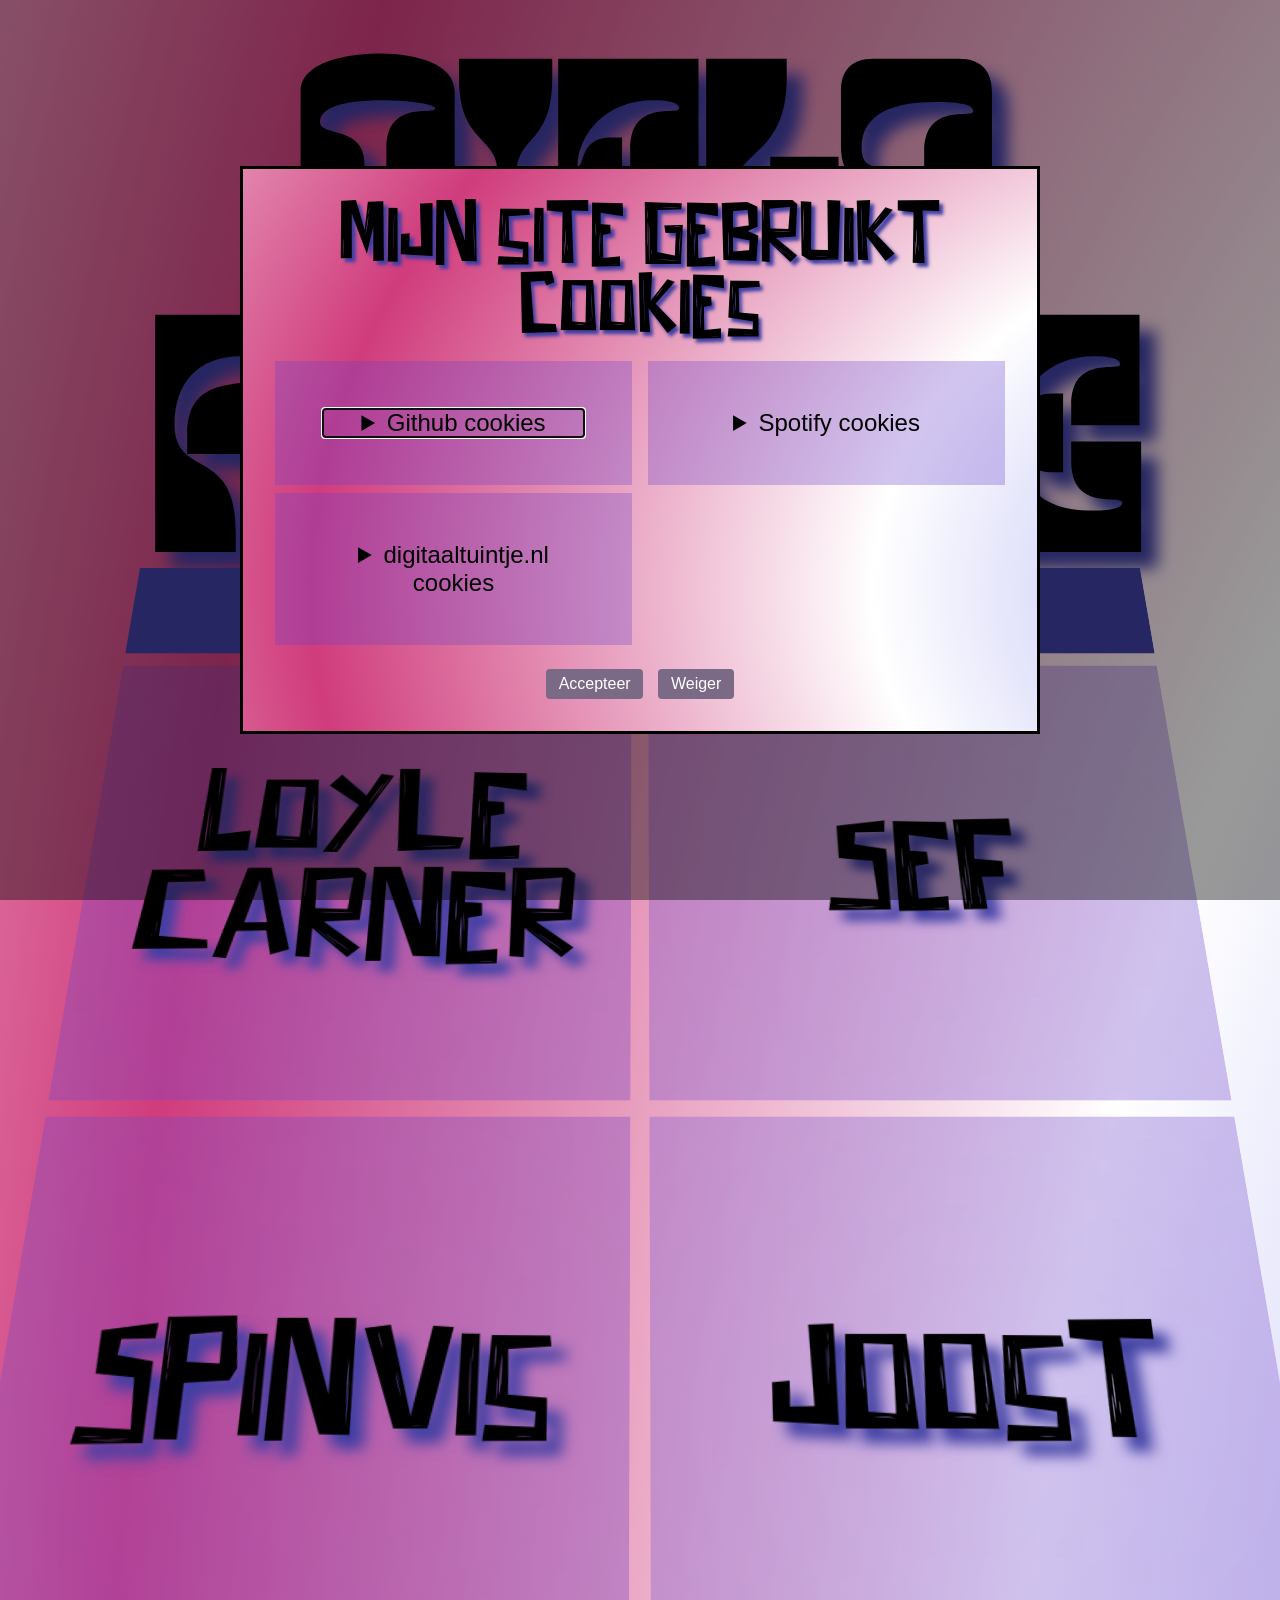
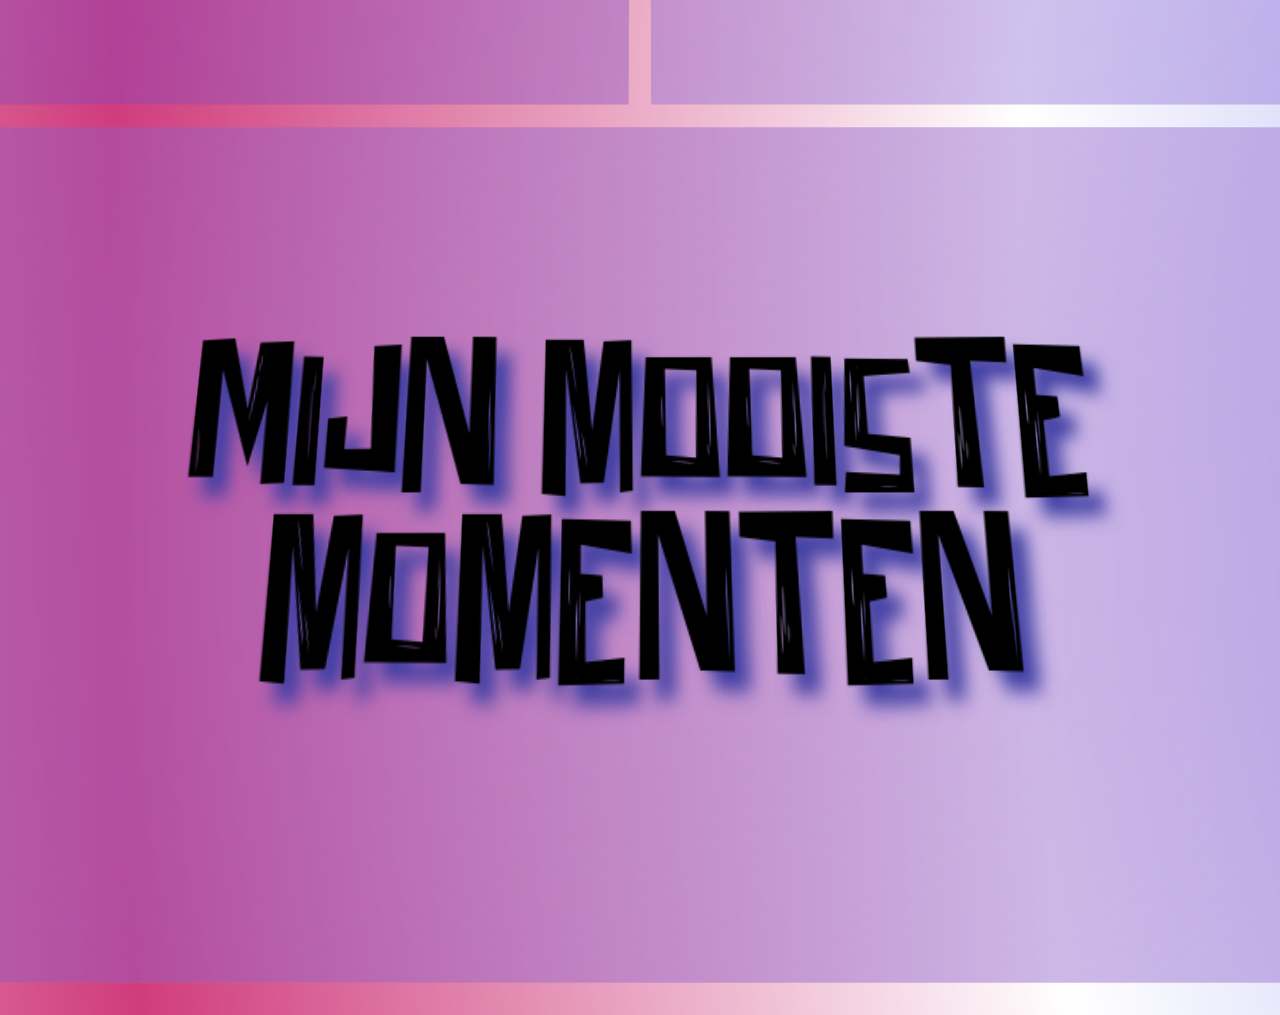
<file: index.html>
<!doctype html>
<html lang="nl">
  <!-- nog even aanvinken op de checklist -->
  <head>
    <meta charset="UTF-8" />
    <meta name="viewport" content="width=device-width, initial-scale=1.0" />
    <meta name="author" content="chiel giel gilles" />
    <meta name="color-scheme" content="dark light" />

    <title>[Digitaal Tuintje van Giel]</title>
    <link rel="stylesheet" href="./assets/style/normal.css" />

    <!-- Importeer het webring component, voeg jouw eigen domein toe in data-page -->
    <script
      data-page="[https://gielsplekkie.nl]"
      src="https://digitaaltuintje.nl/webring.js"
      defer
    ></script>

    <!-- defer = wachten tot het document er is -->
    <script defer src="assets/scripts/dialog.js"></script>
  </head>
  <body>
    <header>
      <h1>Giels Plekkie</h1>
    </header>

    <main>
      <nav class="nav">
        <a href="/">Home</a>
        <a href="https://github.com/Gielono/gielstuintjuh/blob/main/README.md"
          >Logboek</a
        >
        <button commandfor="cookieModal" command="show-modal">
          <!-- <span> -->
          Cookies
          <!-- </span> -->
        </button>

        <a href="./oefeningen/presentatie/spinvis opdracht blok1/spinvis.html"
          >Songtekst</a
        >

        <a href="/oefeningen/presentatie/presentatie.html">Presentatie</a>
      </nav>

      <nav class="container">
        <h2 class="visually-hidden">Links naar artiesten paginas</h2>

        <a href="Loyle Carner.html" class="blok1">
          <!-- <p> -->
          <span>Loyle Carner</span>

          <!-- </p> -->
        </a>
        <a href="Sef.html" class="blok2">
          <!-- <sp> -->
          <span> Sef</span>

          <!-- </p> -->
        </a>

        <a href="Spinvis.html" class="blok3">
          <!-- <p> -->
          <span> Spinvis</span>

          <!-- </p> -->
        </a>

        <a href="Joost.html" class="blok4">
          <!-- <p> -->
          <span>Joost</span>

          <!-- </p> -->
        </a>

        <a href="knop5.html" class="blok5">
          <!-- <p> -->
          <span> Mijn mooiste momenten</span>

          <!-- </p> -->
        </a>
      </nav>
    </main>

    <dialog id="cookieModal">
      <form method="dialog">
        <p lang="en">Mijn site gebruikt cookies</p>
        <div class="cookie-details">
          <details name="cookieinfo">
            <summary>Github cookies</summary>
            Github staat gelinked aan mijn website. Ze verwerken je IP adress,
            je browser en opgrevraagde paginas. Dit doet Github om mijn website
            te beveiligen, ze scannen op misbruik detectie, Rate limiting
            (voorkomen dat een IP de seerver over belast), Forensisch onderzoek
            achteraf (helpt bij een latere reconstructie van een incident) en
            het detecteert misbruik van Github pages. Github slaat je gegevens
            tijdelijk op, maar gebruikt geen marketing of trackings cookies.
          </details>
          <details name="cookieinfo">
            <summary>Spotify cookies</summary>
            Mijn site bevat links naar Spotify. Deze links pakken geen cookies
            van de gebruiker, alleen als de gebruiker er op drukt. Dan kom je op
            de site van Spotify en neemt spotify dus cookies op hun eigen
            voorwaarde.
          </details>
          <details name="cookieinfo">
            <summary>digitaaltuintje.nl cookies</summary>
            Mijn site gebruikt een component aan een andere site "digitaal
            tuintje.nl" er wordt bij toestaan van de cookies informatie
            verzonden naar deze externe website, wil je dit niet sluit dan nu
            dit tablad.
          </details>
        </div>

        <button id="cookieAllow" value="allow">Accepteer</button>
        <button id="cookieDeny" value="deny">Weiger</button>
      </form>
    </dialog>
  </body>
</html>
</file>
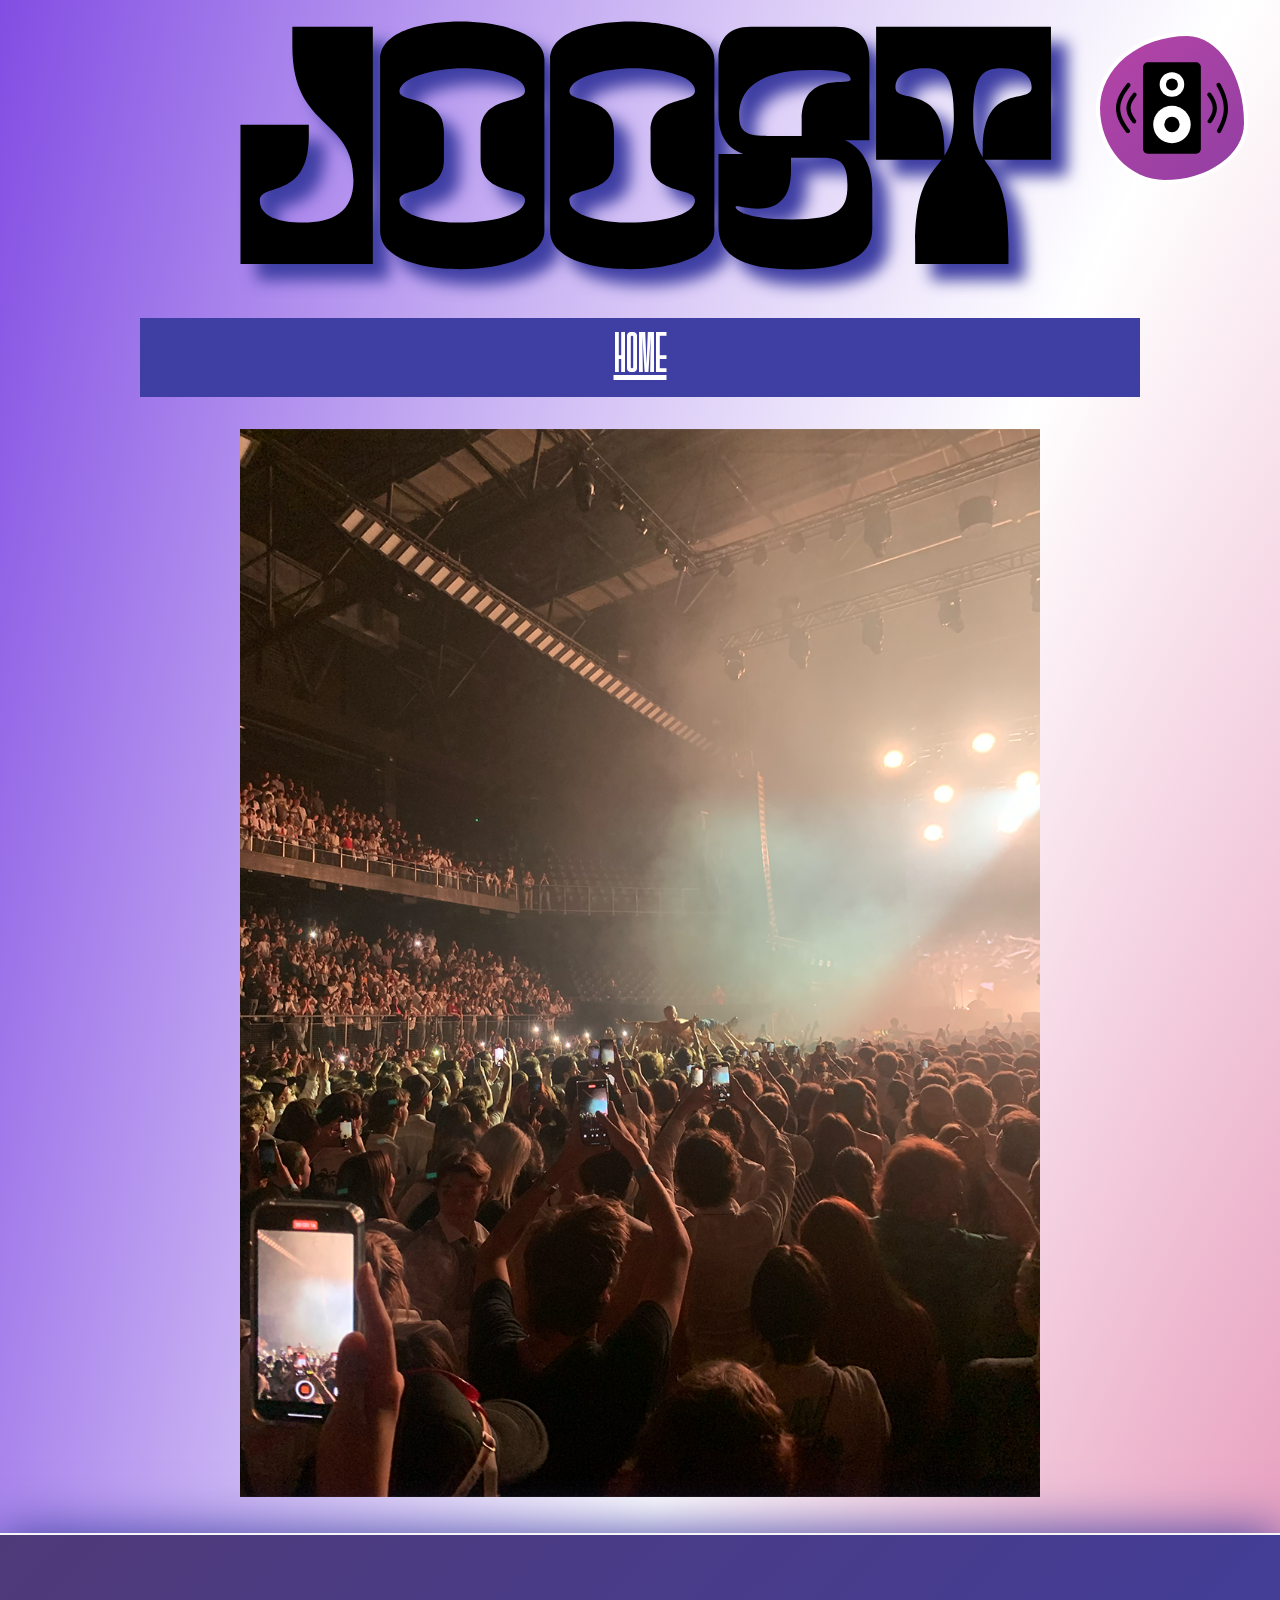
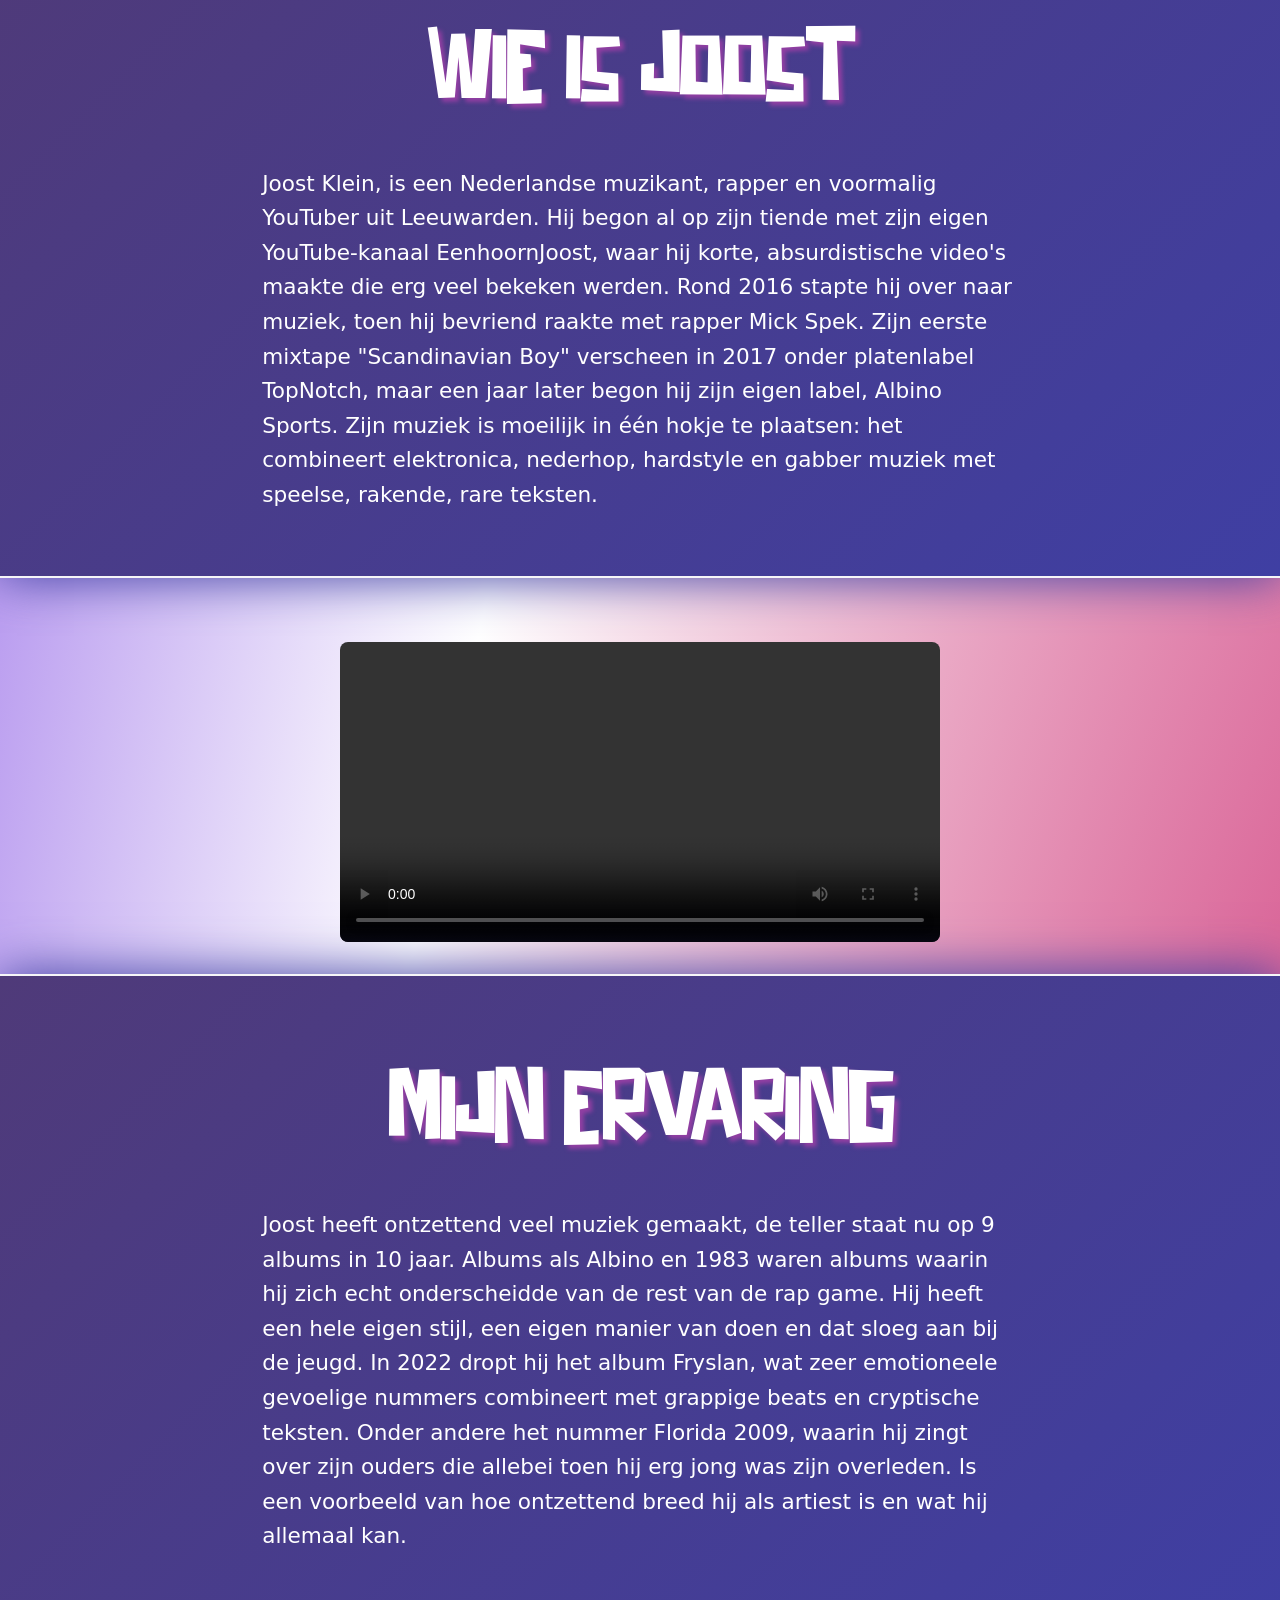
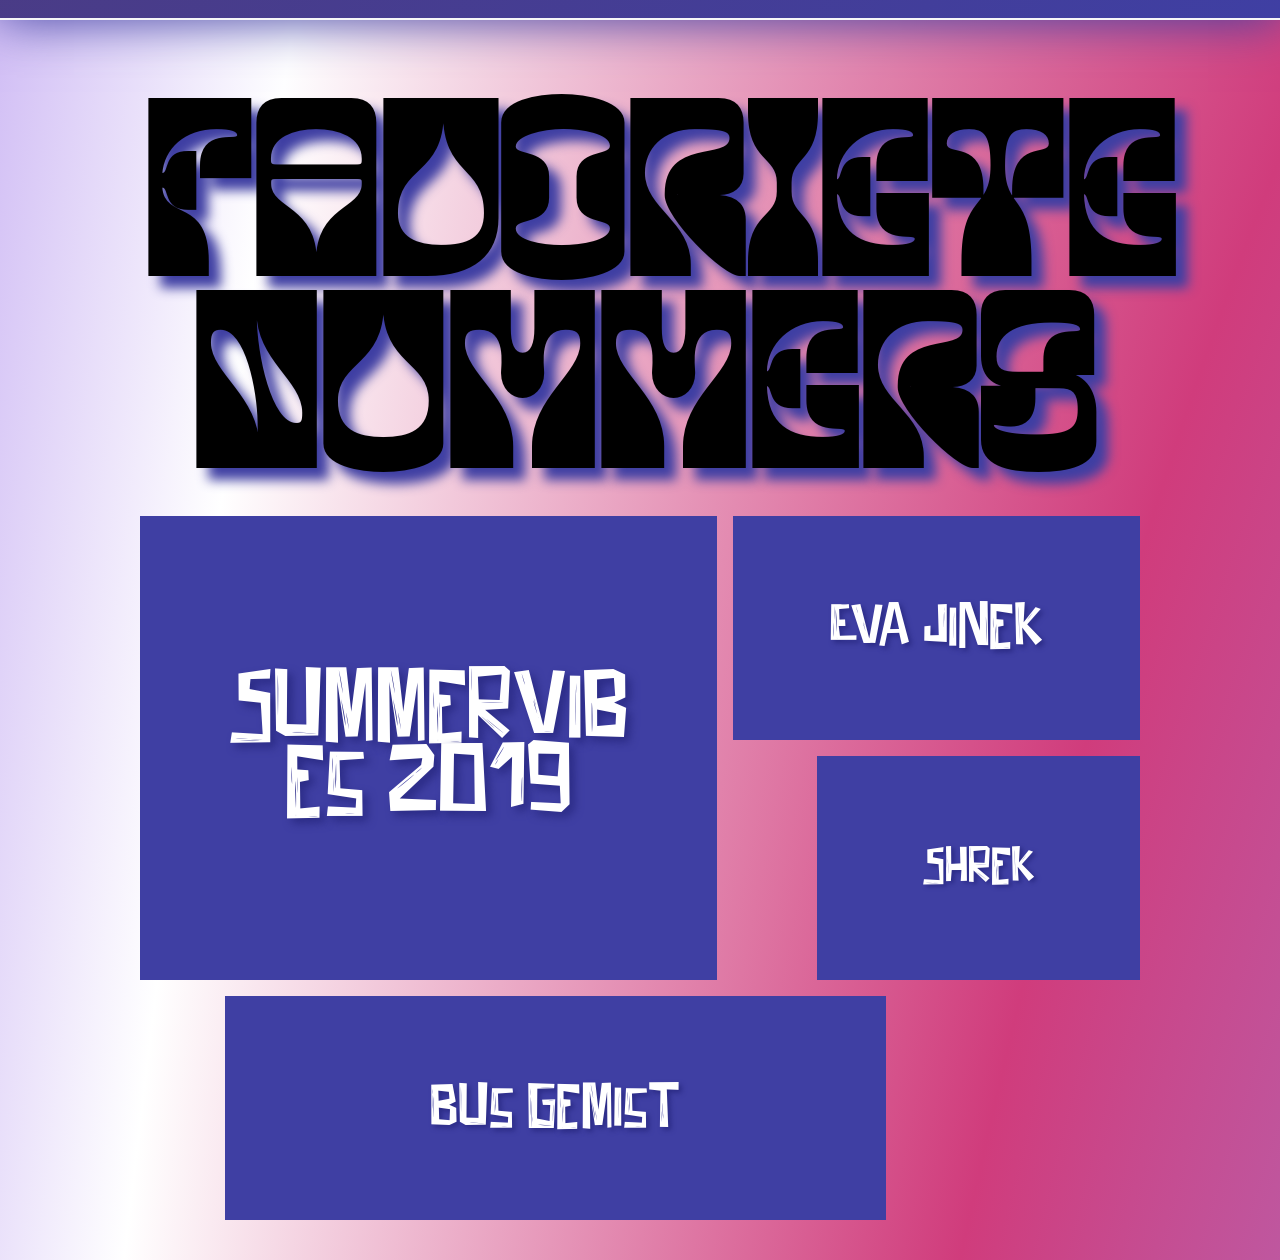
<file: Joost.html>
<!doctype html>
<html lang="en">
  <head>
    <meta charset="UTF-8" />
    <meta name="viewport" content="width=device-width, initial-scale=1.0" />
    <meta name="author" content="[jouw naam]" />
    <meta name="color-scheme" content="dark light" />

    <title>[Digitaal Tuintje van Giel]</title>
    <link rel="stylesheet" href="./assets/style/knoppen.css" />

    <!-- Importeer het webring component, voeg jouw eigen domein toe in data-page -->
    <script
      data-page="[https://gielsplekkie.nl]"
      src="https://digitaaltuintje.nl/webring.js"
      defer
    ></script>
  </head>
  <body>
    <audio
      id="muziek"
      src="./oefeningen/presentatie/Eva Jinek.mp3"
      autoplay
      muted
      loop
    ></audio>
    <input
      type="checkbox"
      id="muziekknop"
      class="muziekcheck"
      onchange="document.getElementById('muziek').muted = !this.checked"
    />
    <label for="muziekknop" class="knopjemuziek" aria-label="Muziek aan of uit">
      <img src="./oefeningen/presentatie/Middel 2.svg" alt="Klik mij" />
    </label>

    <div class="pagina">
      <header>
        <h1 class="">Joost</h1>
        <nav class="nav">
          <li><a href="/">Home</a></li>
        </nav>
      </header>
      <img
        class="img4"
        src="./oefeningen/presentatie/joost1.png"
        alt="carner2"
      />
      <article class="carnertussenstuk">
        <h3>Wie is Joost</h3>
        <article class="Tussenkolomn">
          <p>
            Joost Klein, is een Nederlandse muzikant, rapper en voormalig
            YouTuber uit Leeuwarden. Hij begon al op zijn tiende met zijn eigen
            YouTube-kanaal EenhoornJoost, waar hij korte, absurdistische video's
            maakte die erg veel bekeken werden. Rond 2016 stapte hij over naar
            muziek, toen hij bevriend raakte met rapper Mick Spek. Zijn eerste
            mixtape "Scandinavian Boy" verscheen in 2017 onder platenlabel
            TopNotch, maar een jaar later begon hij zijn eigen label, Albino
            Sports. Zijn muziek is moeilijk in één hokje te plaatsen: het
            combineert elektronica, nederhop, hardstyle en gabber muziek met
            speelse, rakende, rare teksten.
          </p>
        </article>
      </article>

      <video controls width="600">
        <source src="./oefeningen/presentatie/joost5.mp4" type="video/mp4" />
        Je browser ondersteunt geen video.
      </video>
      <article class="carnertussenstuk">
        <h3>Mijn ervaring</h3>
        <article class="Tussenkolomn">
          <p>
            Joost heeft ontzettend veel muziek gemaakt, de teller staat nu op 9
            albums in 10 jaar. Albums als Albino en 1983 waren albums waarin hij
            zich echt onderscheidde van de rest van de rap game. Hij heeft een
            hele eigen stijl, een eigen manier van doen en dat sloeg aan bij de
            jeugd. In 2022 dropt hij het album Fryslan, wat zeer emotioneele
            gevoelige nummers combineert met grappige beats en cryptische
            teksten. Onder andere het nummer Florida 2009, waarin hij zingt over
            zijn ouders die allebei toen hij erg jong was zijn overleden. Is een
            voorbeeld van hoe ontzettend breed hij als artiest is en wat hij
            allemaal kan.
          </p>
        </article>
      </article>
      <h2>Favoriete nummers</h2>
      <section>
        <a
          href="https://open.spotify.com/track/7DPDp36LQCWwdUxGAGKByg?si=4d921ffa767e4072"
          class="joost1"
          >Summervibes 2019</a
        >

        <a
          href="https://open.spotify.com/track/7yAioWazAQtR8bKyzSIXDw?si=e081e095fcdb4757"
          class="joost2"
          >Eva Jinek</a
        >

        <a
          href="https://open.spotify.com/track/20xf7UJOKxV7UlirGpJaOQ?si=179ba0a40d78441d"
          class="joost3"
          >Shrek</a
        >

        <a
          href="https://open.spotify.com/track/3UU8OqJfnsj1Z5lCQdTSJ6?si=984943b2098b41d2"
          class="joost4"
          >Bus gemist</a
        >
      </section>
    </div>
  </body>
</html>
</file>
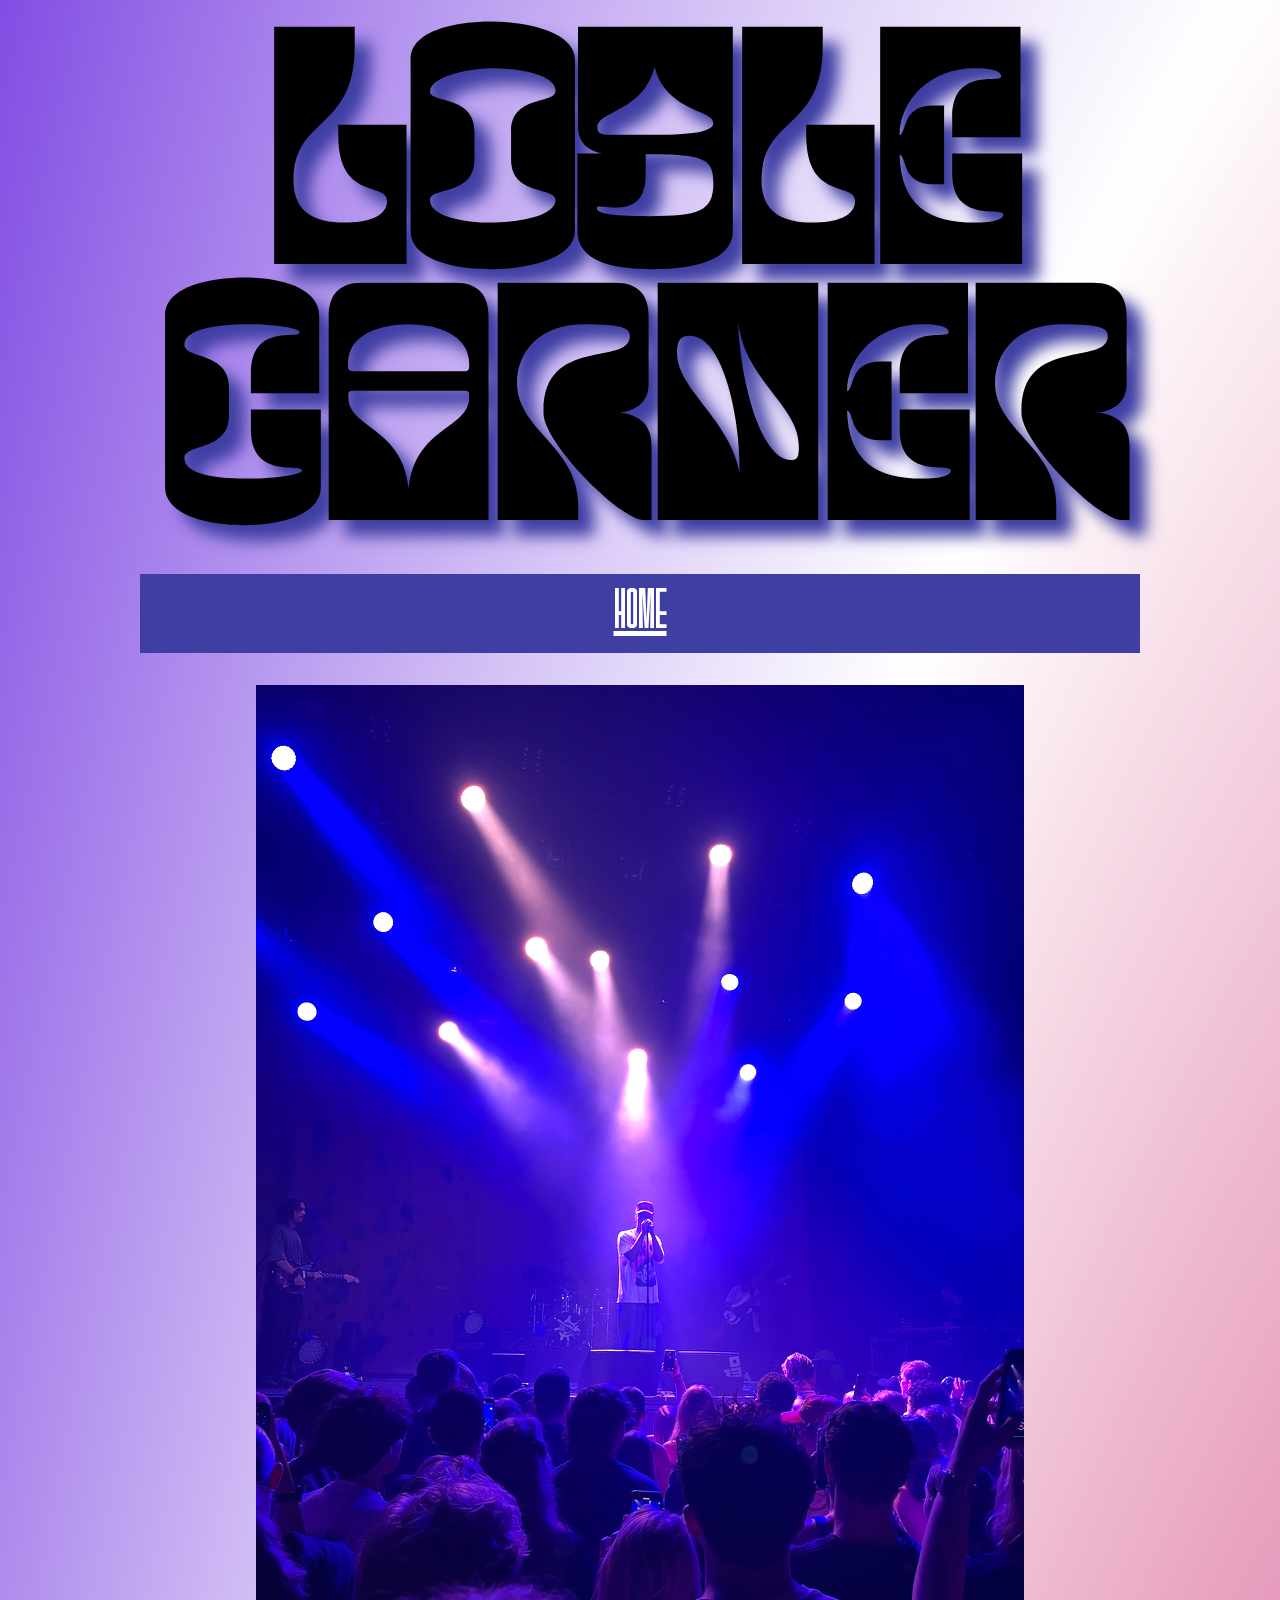
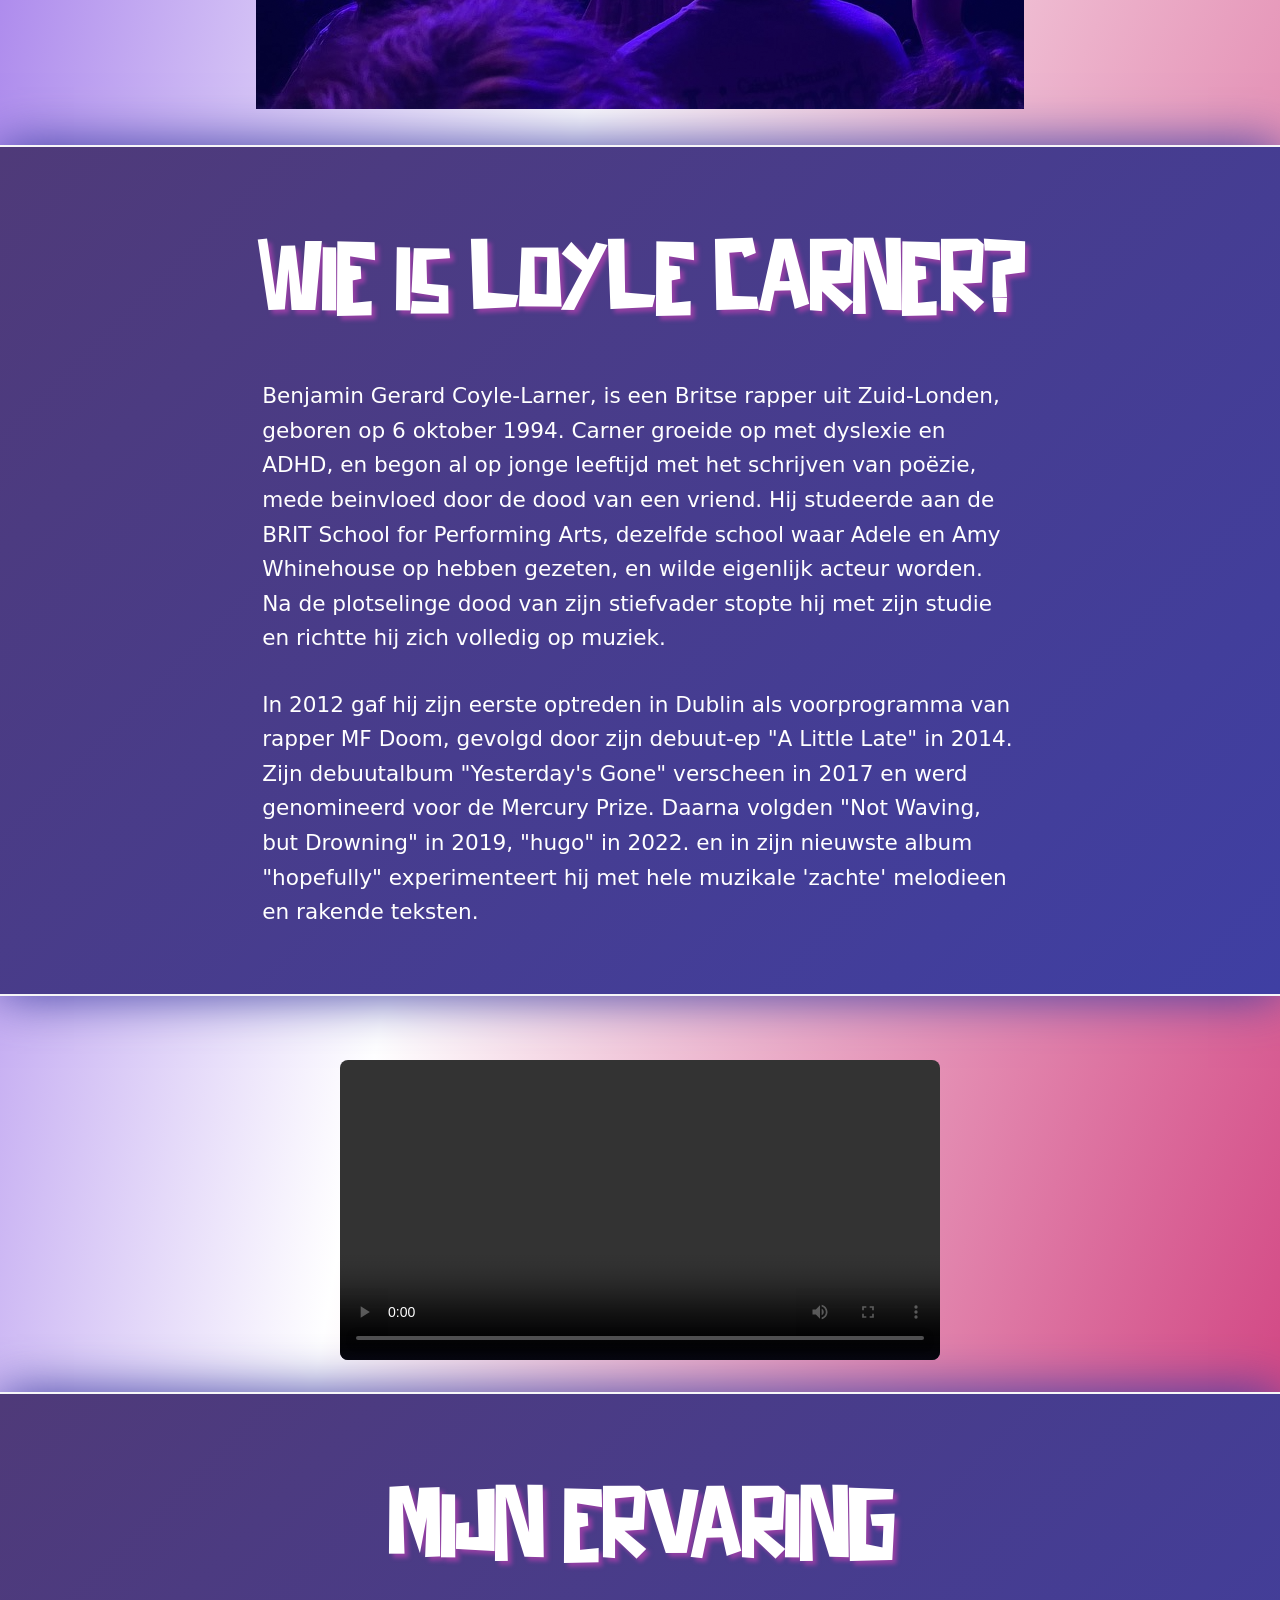
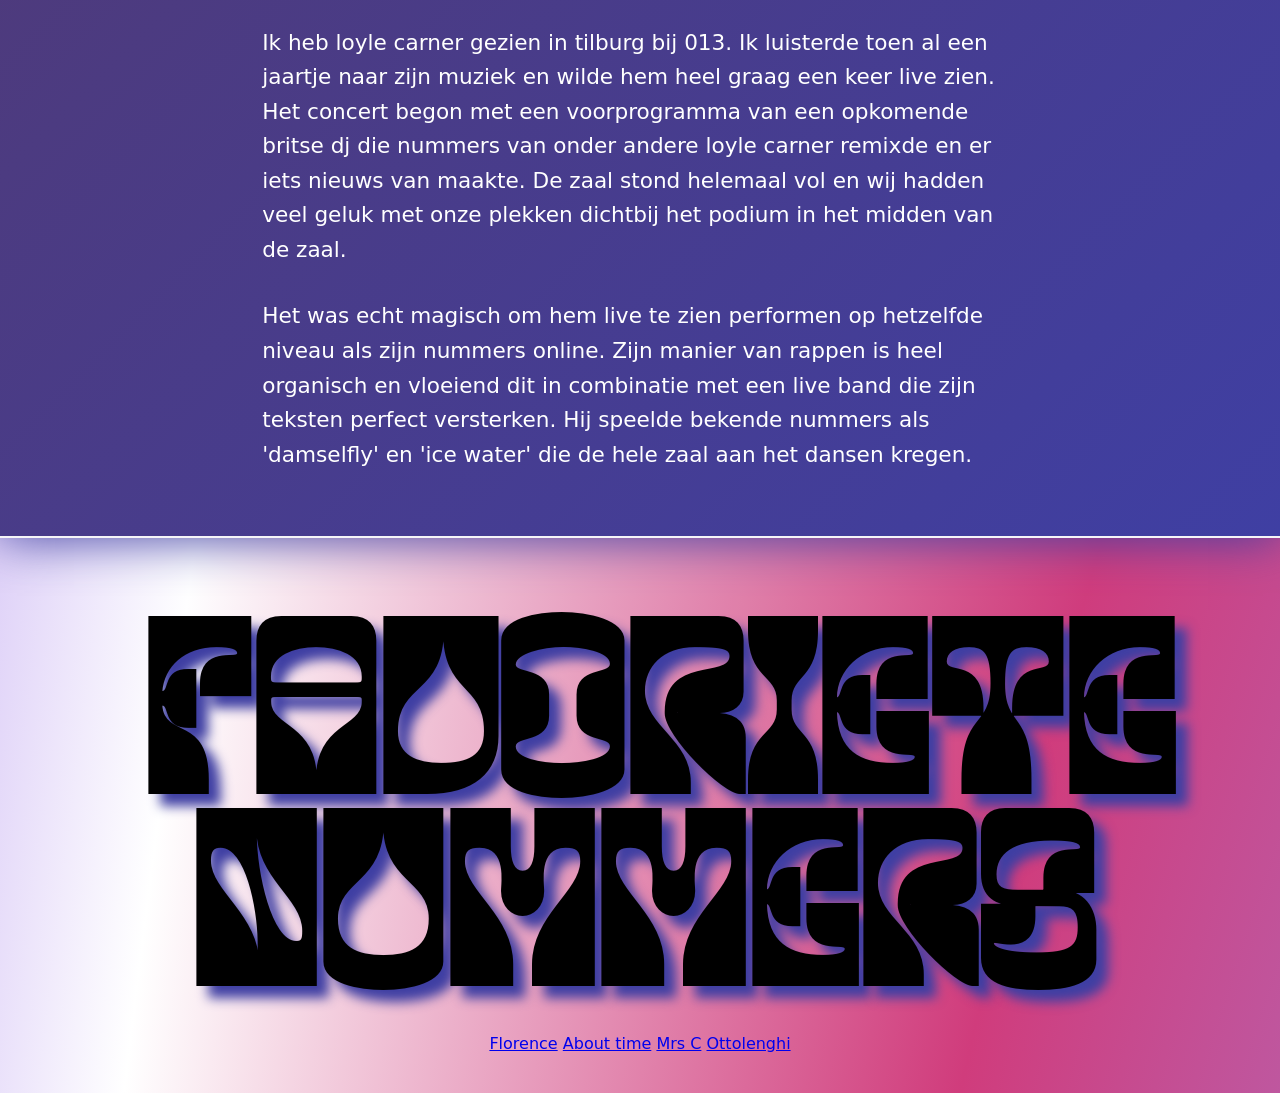
<file: knop1.html>
<!doctype html>
<html lang="en">
  <head>
    <meta charset="UTF-8" />
    <meta name="viewport" content="width=device-width, initial-scale=1.0" />
    <meta name="author" content="[jouw naam]" />
    <meta name="color-scheme" content="dark light" />

    <title>[Digitaal Tuintje van Giel]</title>
    <link rel="stylesheet" href="./assets/style/knoppen.css" />

    <!-- Importeer het webring component, voeg jouw eigen domein toe in data-page -->
    <script
      data-page="[https://gielsplekkie.nl]"
      src="https://digitaaltuintje.nl/webring.js"
      defer
    ></script>
  </head>
  <body>
    <header>
      <h1>loyle carner</h1>
      <nav class="nav">
        <li><a href="/">Home</a></li>
      </nav>
    </header>
    <img
      class="img1"
      src="./oefeningen/presentatie/carner2.png"
      alt="foto van concert Loyle Carner"
    />
    <article class="carnertussenstuk">
      <h3>Wie is loyle carner?</h3>

      <div class="Tussenkolomn">
        <p>
          Benjamin Gerard Coyle-Larner, is een Britse rapper uit Zuid-Londen,
          geboren op 6 oktober 1994. Carner groeide op met dyslexie en ADHD, en
          begon al op jonge leeftijd met het schrijven van poëzie, mede
          beinvloed door de dood van een vriend. Hij studeerde aan de BRIT
          School for Performing Arts, dezelfde school waar Adele en Amy
          Whinehouse op hebben gezeten, en wilde eigenlijk acteur worden. Na de
          plotselinge dood van zijn stiefvader stopte hij met zijn studie en
          richtte hij zich volledig op muziek.
        </p>

        <p>
          In 2012 gaf hij zijn eerste optreden in Dublin als voorprogramma van
          rapper MF Doom, gevolgd door zijn debuut-ep "A Little Late" in 2014.
          Zijn debuutalbum "Yesterday's Gone" verscheen in 2017 en werd
          genomineerd voor de Mercury Prize. Daarna volgden "Not Waving, but
          Drowning" in 2019, "hugo" in 2022. en in zijn nieuwste album
          "hopefully" experimenteert hij met hele muzikale 'zachte' melodieen en
          rakende teksten.
        </p>
      </div>
    </article>

    <video controls width="600">
      <source
        src="./oefeningen/presentatie/IMG_1379.mp4"
        type="video/mp4"
        alt="video van concert Loyle Carner"
      />
      Je browser ondersteunt geen video.
    </video>
    <article class="carnertussenstuk">
      <div class="Tussenkolomn">
        <h3>Mijn ervaring</h3>
        <p>
          Ik heb loyle carner gezien in tilburg bij 013. Ik luisterde toen al
          een jaartje naar zijn muziek en wilde hem heel graag een keer live
          zien. Het concert begon met een voorprogramma van een opkomende britse
          dj die nummers van onder andere loyle carner remixde en er iets nieuws
          van maakte. De zaal stond helemaal vol en wij hadden veel geluk met
          onze plekken dichtbij het podium in het midden van de zaal.
        </p>
        <p>
          Het was echt magisch om hem live te zien performen op hetzelfde niveau
          als zijn nummers online. Zijn manier van rappen is heel organisch en
          vloeiend dit in combinatie met een live band die zijn teksten perfect
          versterken. Hij speelde bekende nummers als 'damselfly' en 'ice water'
          die de hele zaal aan het dansen kregen.
        </p>
      </div>
    </article>

    <h2>Favoriete nummers</h2>
    <div class="container">
      <a
        href="https://open.spotify.com/track/4IWKqjDmoYFsgjDBDcFWdj?si=0ec33650a7444fc2"
        class="blok1"
      >
        Florence</a
      >

      <a
        href="https://open.spotify.com/track/4JIYhiMNP8kjXlyYzBigZb?si=06d8b9548e2842c5"
        class="blok2"
      >
        About time</a
      >

      <a
        href="https://open.spotify.com/track/6ZTtdhd5TTorVWqvOsjmja?si=5dcaa69380d64382"
        class="blok3"
      >
        Mrs C</a
      >

      <a
        href="https://open.spotify.com/track/64I9byMYBlS1ARsC3vtpgW?si=b8653fd55e5e4fdf"
        class="blok4"
      >
        Ottolenghi</a
      >
    </div>
  </body>
</html>
</file>
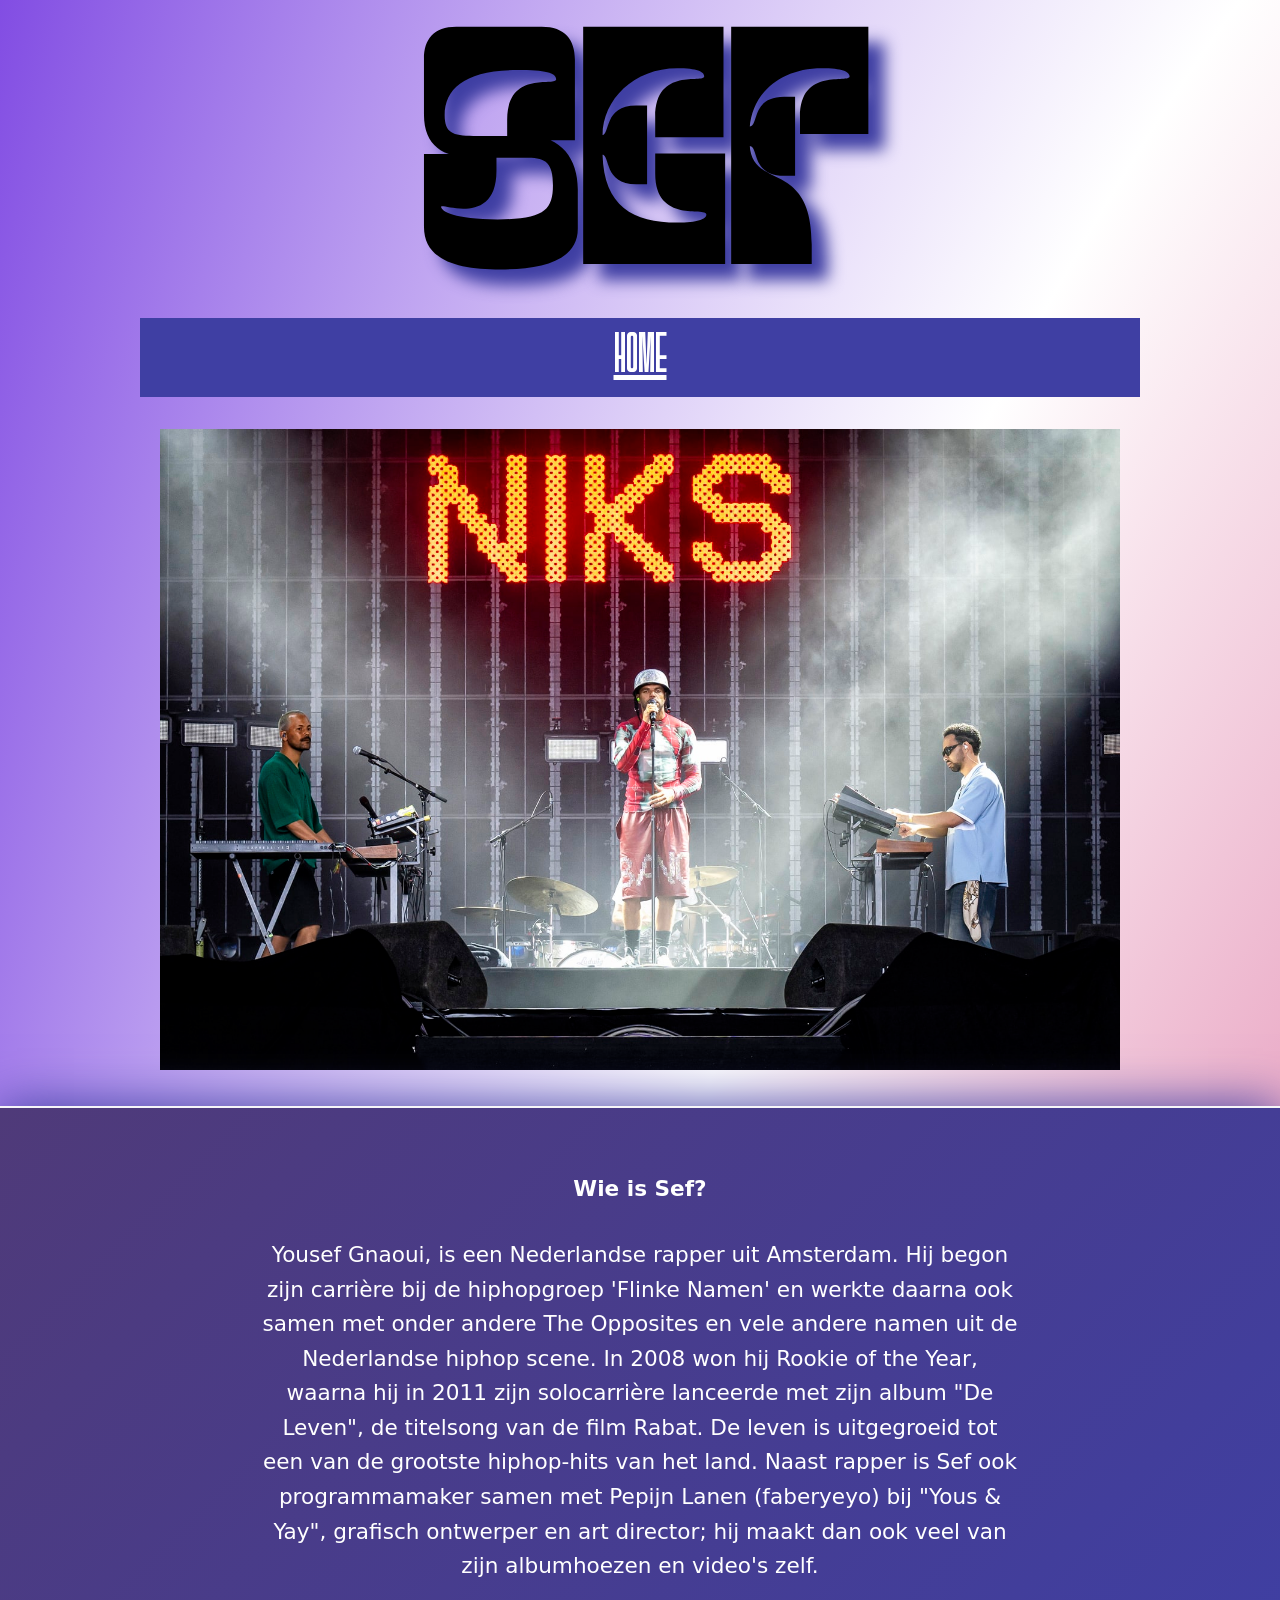
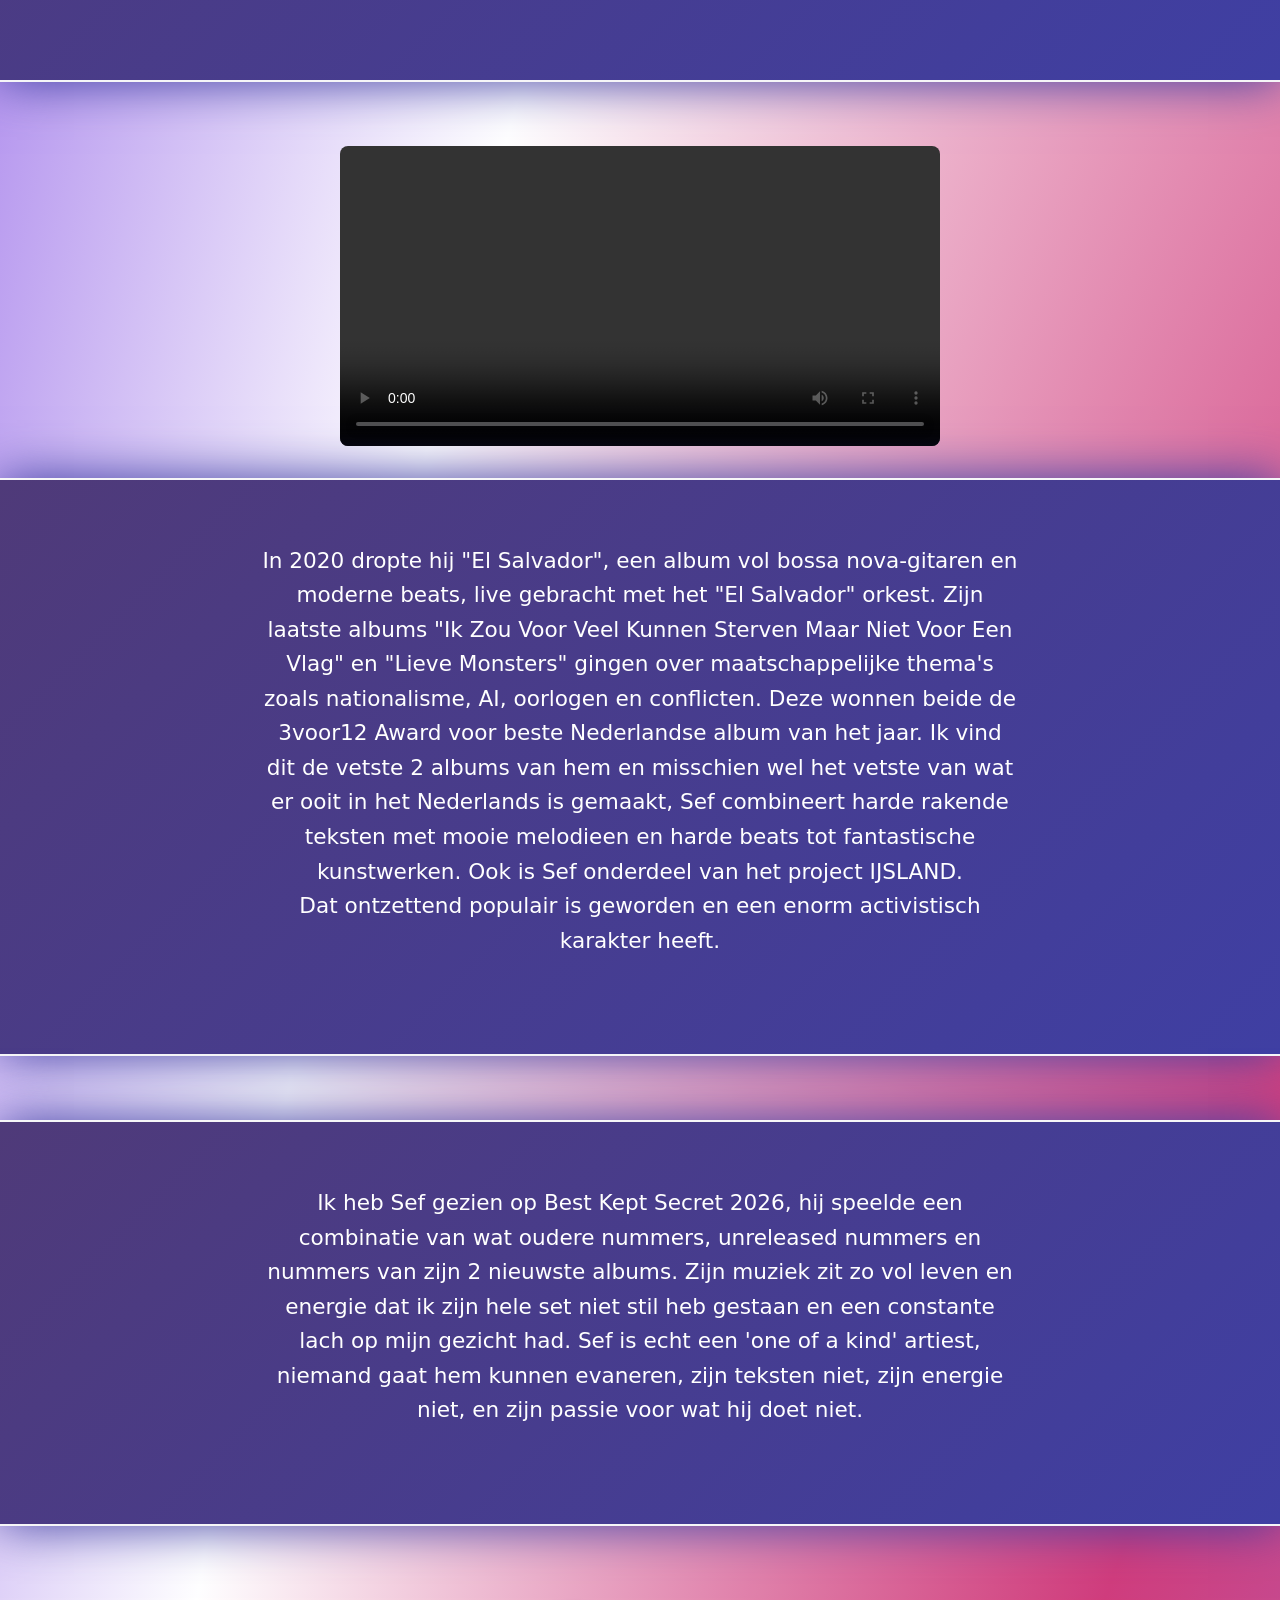
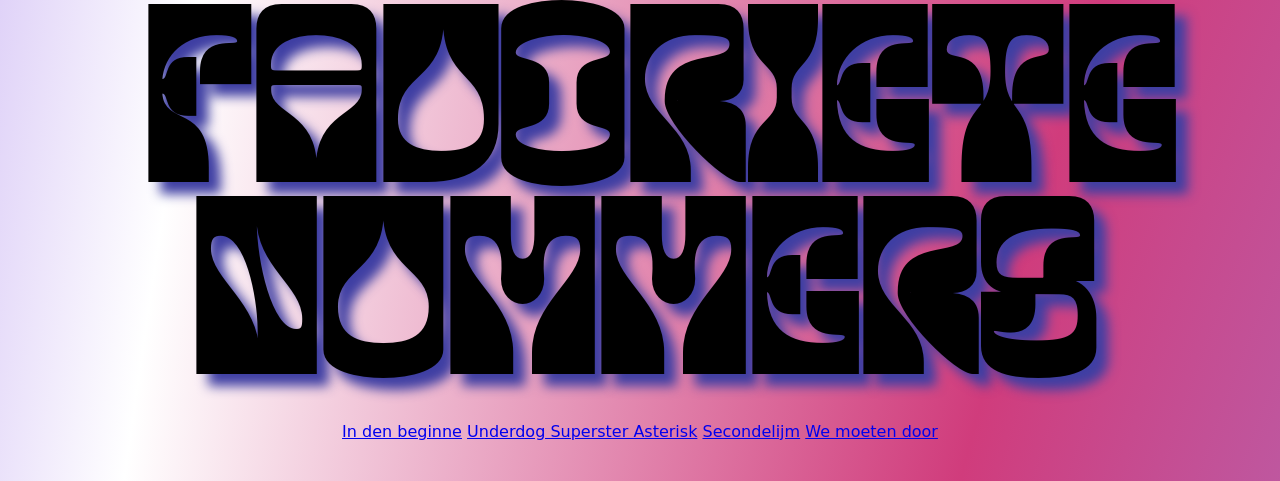
<file: knop2.html>
<!doctype html>
<html lang="en">
  <head>
    <meta charset="UTF-8" />
    <meta name="viewport" content="width=device-width, initial-scale=1.0" />
    <meta name="author" content="[jouw naam]" />
    <meta name="color-scheme" content="dark light" />

    <title>[Digitaal Tuintje van Giel]</title>
    <link rel="stylesheet" href="./assets/style/knoppen.css" />

    <!-- Importeer het webring component, voeg jouw eigen domein toe in data-page -->
    <script
      data-page="[https://gielsplekkie.nl]"
      src="https://digitaaltuintje.nl/webring.js"
      defer
    ></script>
  </head>
  <body>
    <header>
      <h1 class="sef">Sef</h1>
      <nav class="nav">
        <li><a href="/">Home</a></li>
      </nav>
    </header>
    <img class="img2" src="./oefeningen/presentatie/sef3.jpg" alt="carner2" />
    <article class="carnertussenstuk">
      <strong> <p>Wie is Sef?</p> </strong>
      <p>
        Yousef Gnaoui, is een Nederlandse rapper uit Amsterdam. Hij begon zijn
        carrière bij de hiphopgroep 'Flinke Namen' en werkte daarna ook samen
        met onder andere The Opposites en vele andere namen uit de Nederlandse
        hiphop scene. In 2008 won hij Rookie of the Year, waarna hij in 2011
        zijn solocarrière lanceerde met zijn album "De Leven", de titelsong van
        de film Rabat. De leven is uitgegroeid tot een van de grootste
        hiphop-hits van het land. Naast rapper is Sef ook programmamaker samen
        met Pepijn Lanen (faberyeyo) bij "Yous & Yay", grafisch ontwerper en art
        director; hij maakt dan ook veel van zijn albumhoezen en video's zelf.
      </p>
    </article>

    <video controls width="600">
      <source src="./oefeningen/presentatie/sefvideo.mp4" type="video/mp4" />
      Je browser ondersteunt geen video.
    </video>
    <article class="carnertussenstuk">
      <p>
        In 2020 dropte hij "El Salvador", een album vol bossa nova-gitaren en
        moderne beats, live gebracht met het "El Salvador" orkest. Zijn laatste
        albums "Ik Zou Voor Veel Kunnen Sterven Maar Niet Voor Een Vlag" en
        "Lieve Monsters" gingen over maatschappelijke thema's zoals
        nationalisme, AI, oorlogen en conflicten. Deze wonnen beide de 3voor12
        Award voor beste Nederlandse album van het jaar. Ik vind dit de vetste 2
        albums van hem en misschien wel het vetste van wat er ooit in het
        Nederlands is gemaakt, Sef combineert harde rakende teksten met mooie
        melodieen en harde beats tot fantastische kunstwerken. Ook is Sef
        onderdeel van het project IJSLAND. Dat ontzettend populair is geworden
        en een enorm activistisch karakter heeft.
      </p>
    </article>

    <article class="carnertussenstuk">
      <p>
        Ik heb Sef gezien op Best Kept Secret 2026, hij speelde een combinatie
        van wat oudere nummers, unreleased nummers en nummers van zijn 2
        nieuwste albums. Zijn muziek zit zo vol leven en energie dat ik zijn
        hele set niet stil heb gestaan en een constante lach op mijn gezicht
        had. Sef is echt een 'one of a kind' artiest, niemand gaat hem kunnen
        evaneren, zijn teksten niet, zijn energie niet, en zijn passie voor wat
        hij doet niet.
      </p>
    </article>

    <h2>Favoriete nummers</h2>
    <div class="container">
      <a
        href="https://open.spotify.com/track/05ekuL5t07UI13qFVdX3a1?si=6c44ac963ea74ffc"
        class="sef1"
        >In den beginne</a
      >

      <a
        href="https://open.spotify.com/track/072XjMU0RR8HTAW9pTQytO?si=3a781480249c428a"
        class="sef2"
        >Underdog Superster Asterisk</a
      >

      <a
        href="https://open.spotify.com/track/0NeXo1Wcq53ft9uN7XDPnh?si=f11dd79bc91d443e"
        class="sef3"
        >Secondelijm</a
      >

      <a
        href="https://open.spotify.com/track/3GhVVA1nfNBxjG4jia03pK?si=7433b205222b41c1"
        class="sef4"
        >We moeten door</a
      >
    </div>
  </body>
</html>
</file>
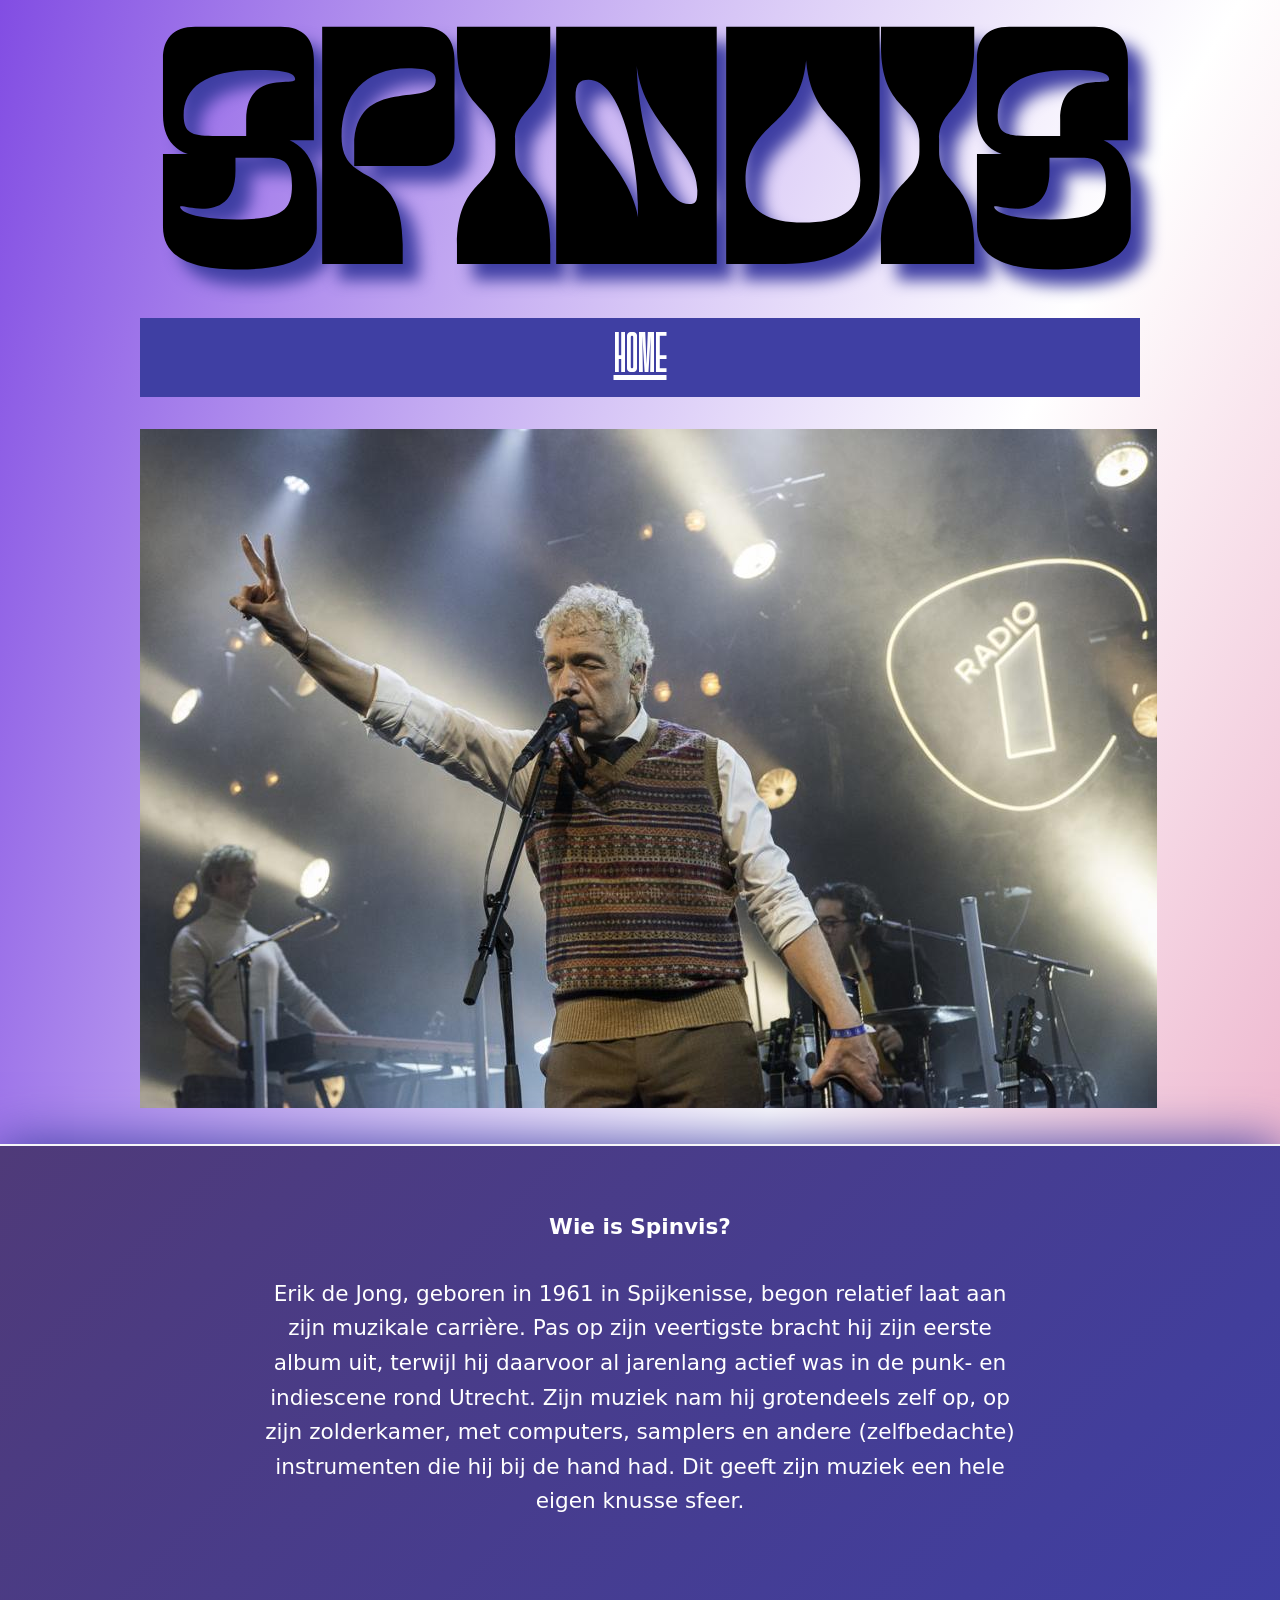
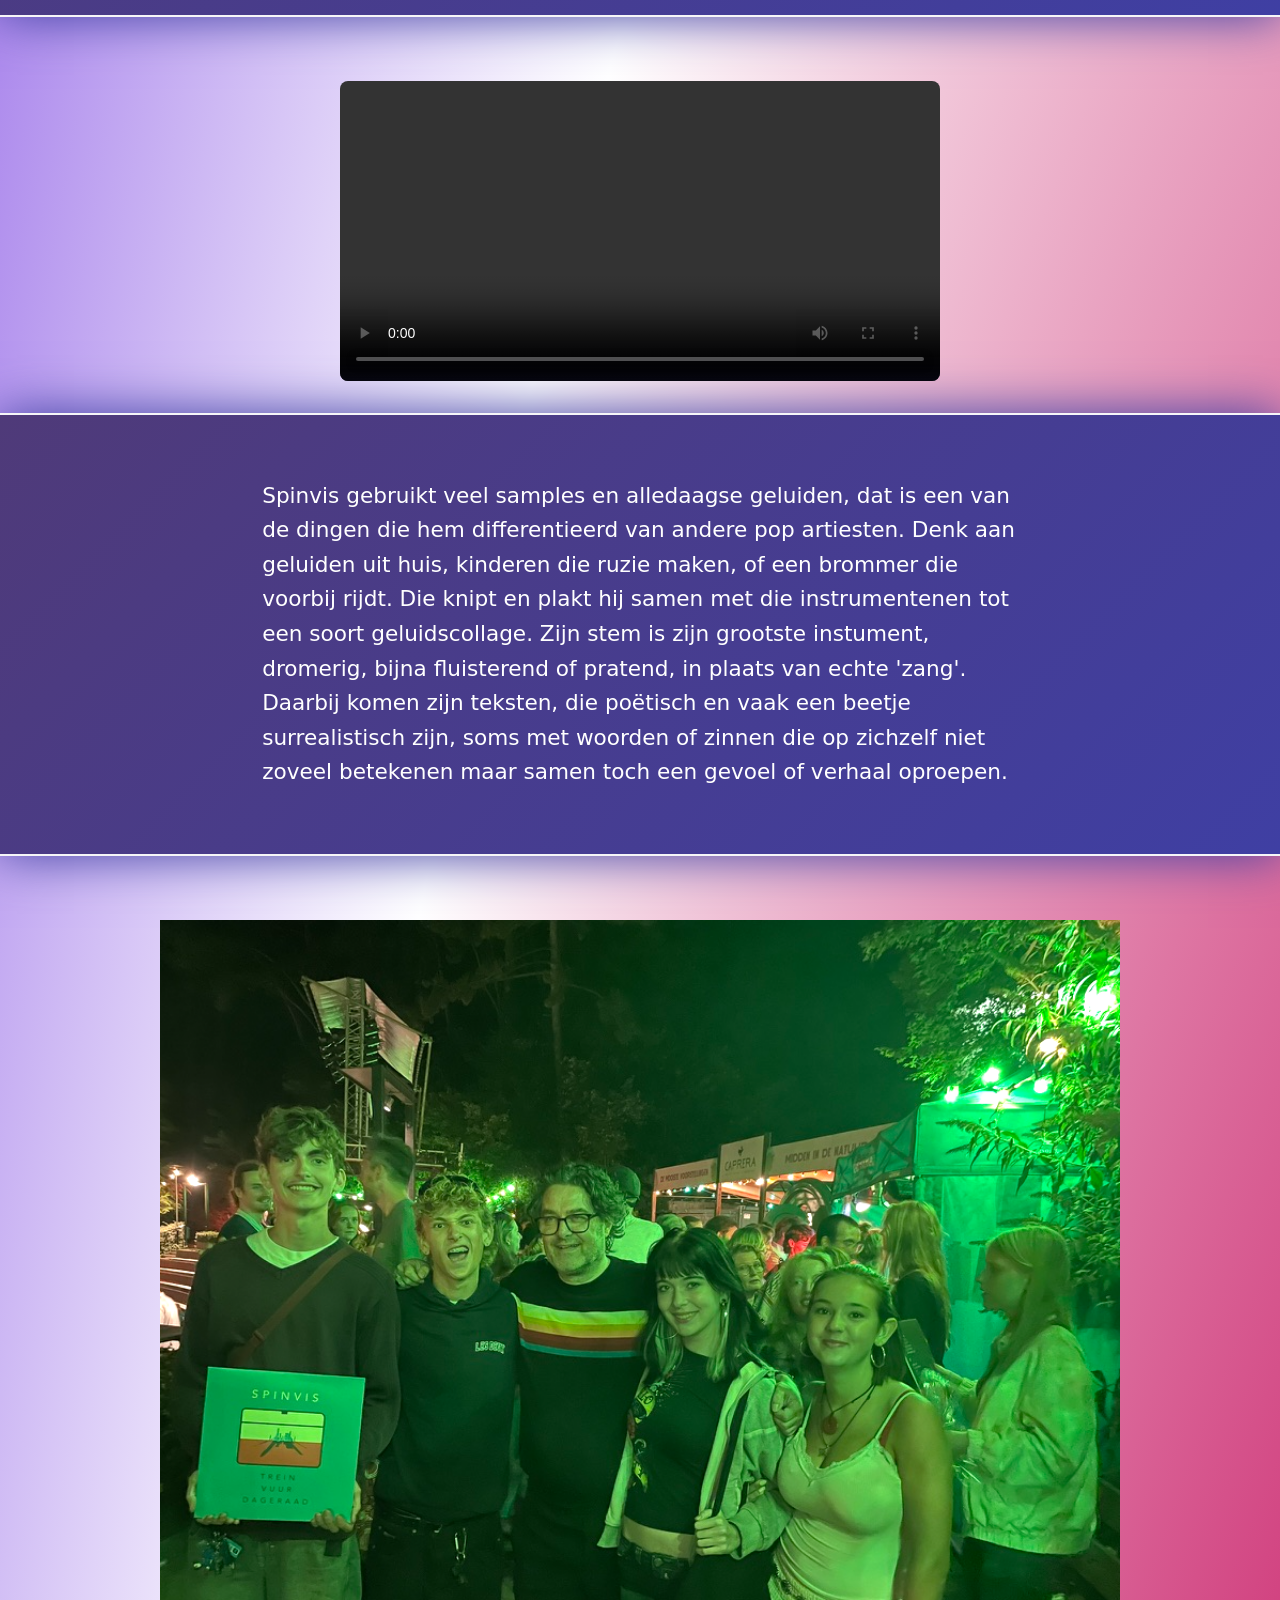
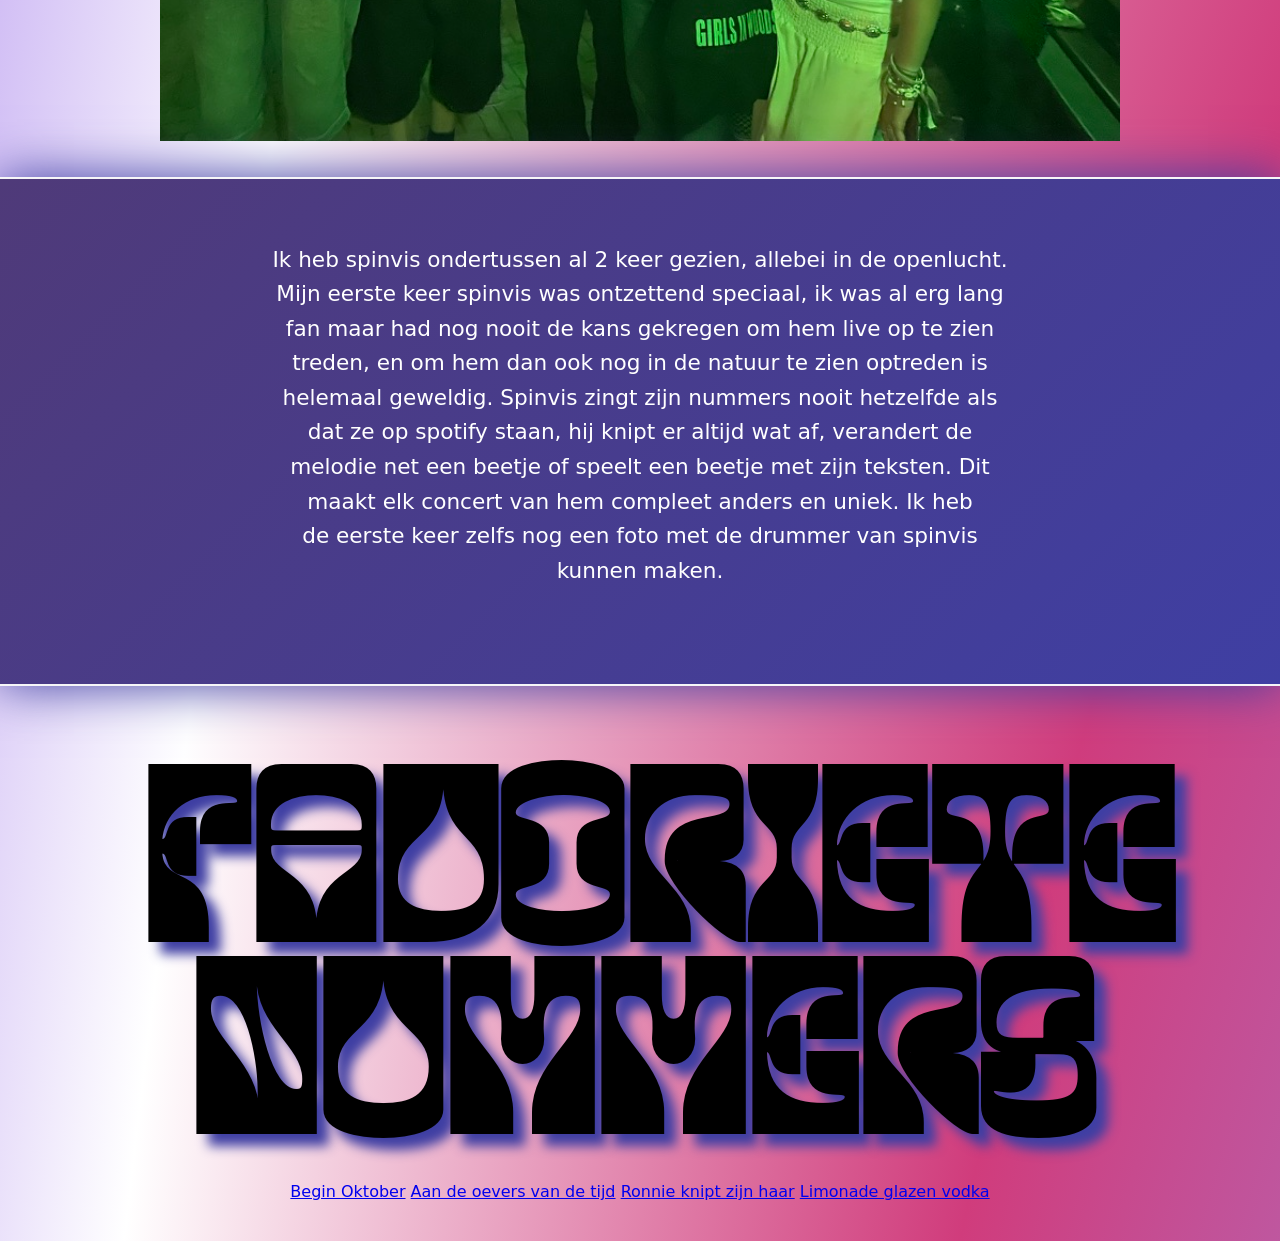
<file: knop3.html>
<!doctype html>
<html lang="en">
  <head>
    <meta charset="UTF-8" />
    <meta name="viewport" content="width=device-width, initial-scale=1.0" />
    <meta name="author" content="[jouw naam]" />
    <meta name="color-scheme" content="dark light" />

    <title>[Digitaal Tuintje van Giel]</title>
    <link rel="stylesheet" href="./assets/style/knoppen.css" />

    <!-- Importeer het webring component, voeg jouw eigen domein toe in data-page -->
    <script
      data-page="[https://gielsplekkie.nl]"
      src="https://digitaaltuintje.nl/webring.js"
      defer
    ></script>
  </head>
  <body>
    <header>
      <h1 class="">Spinvis</h1>
      <nav class="nav">
        <li><a href="/">Home</a></li>
      </nav>
    </header>
    <img
      class="img1"
      src="./oefeningen/presentatie/spinvis4.jpg"
      alt="carner2"
    />
    <article class="carnertussenstuk">
     
      <p><strong>Wie is Spinvis?</strong></p>
      <p>
        Erik de Jong, geboren in 1961 in Spijkenisse, begon relatief laat aan
        zijn muzikale carrière. Pas op zijn veertigste bracht hij zijn eerste
        album uit, terwijl hij daarvoor al jarenlang actief was in de punk- en
        indiescene rond Utrecht. Zijn muziek nam hij grotendeels zelf op, op
        zijn zolderkamer, met computers, samplers en andere (zelfbedachte)
        instrumenten die hij bij de hand had. Dit geeft zijn muziek een hele
        eigen knusse sfeer.
      </p>
    </article>
 
    

    <video controls width="600">
      <source src="./oefeningen/presentatie/Spinvis5.mp4" type="video/mp4" />
      Je browser ondersteunt geen video.
    </video>
    <article class="carnertussenstuk">
      <div class="Tussenkolomn">
      <p>
        Spinvis gebruikt veel samples en alledaagse geluiden, dat is een van de
        dingen die hem differentieerd van andere pop artiesten. Denk aan
        geluiden uit huis, kinderen die ruzie maken, of een brommer die voorbij
        rijdt. Die knipt en plakt hij samen met die instrumentenen tot een soort
        geluidscollage. Zijn stem is zijn grootste instument, dromerig, bijna
        fluisterend of pratend, in plaats van echte 'zang'. Daarbij komen zijn
        teksten, die poëtisch en vaak een beetje surrealistisch zijn, soms met
        woorden of zinnen die op zichzelf niet zoveel betekenen maar samen toch
        een gevoel of verhaal oproepen.
      </p>
    </article>
    </div>
    <img
      class="img2"
      src="./oefeningen/presentatie/spinvis1.png"
      alt="carner2"
    />
    <article class="carnertussenstuk">
      <p>
        Ik heb spinvis ondertussen al 2 keer gezien, allebei in de openlucht.
        Mijn eerste keer spinvis was ontzettend speciaal, ik was al erg lang fan
        maar had nog nooit de kans gekregen om hem live op te zien treden, en om
        hem dan ook nog in de natuur te zien optreden is helemaal geweldig.
        Spinvis zingt zijn nummers nooit hetzelfde als dat ze op spotify staan,
        hij knipt er altijd wat af, verandert de melodie net een beetje of
        speelt een beetje met zijn teksten. Dit maakt elk concert van hem
        compleet anders en uniek. Ik heb de eerste keer zelfs nog een foto met
        de drummer van spinvis kunnen maken.
      </p>
    </article>
    <h2>Favoriete nummers</h2>
    <div class="container">
      <a
            href="https://open.spotify.com/track/2CWE6hpGRWYGVeY8JNraaR?si=eaadb0a892304ce1"
            class="spinvis1"
            >Begin Oktober</a
          >

     <a
            href="https://open.spotify.com/track/09ZEV54YGeNI52HVQ2vOH2?si=de9c3099ccb247f4"
            class="spinvis2"
            >Aan de oevers van de tijd</a
          >

     <a
            href="https://open.spotify.com/track/53BEvoEYpcQ7418Ed4VMtg?si=2851f201b55b400b"
            class="spinvis3"
            >Ronnie knipt zijn haar</a
          >

      <a
            href="https://open.spotify.com/track/7tYHaciS9Cos3NCViQNzO4?si=2a8194190c8c4ec5"
            class="spinvis4"
            >Limonade glazen vodka</a
          >
    </div>
  
  </body>
</html>
</file>
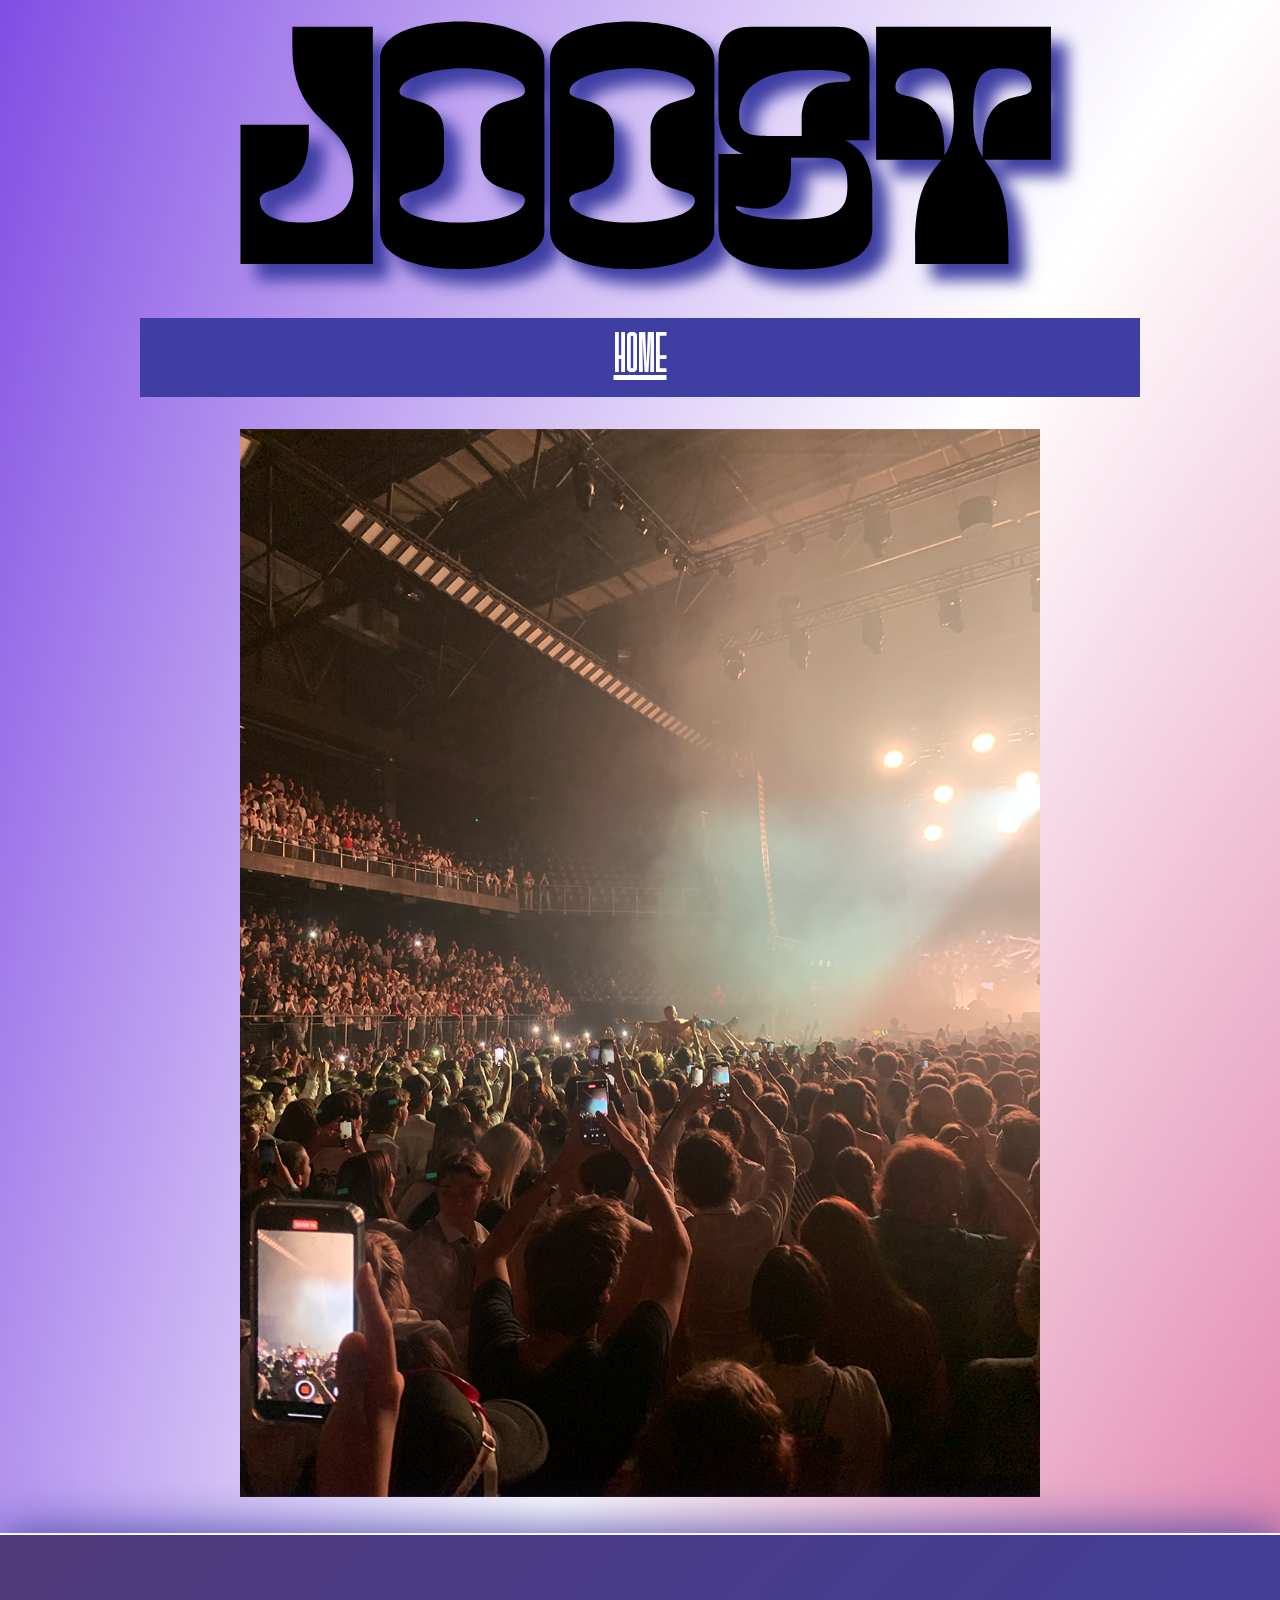
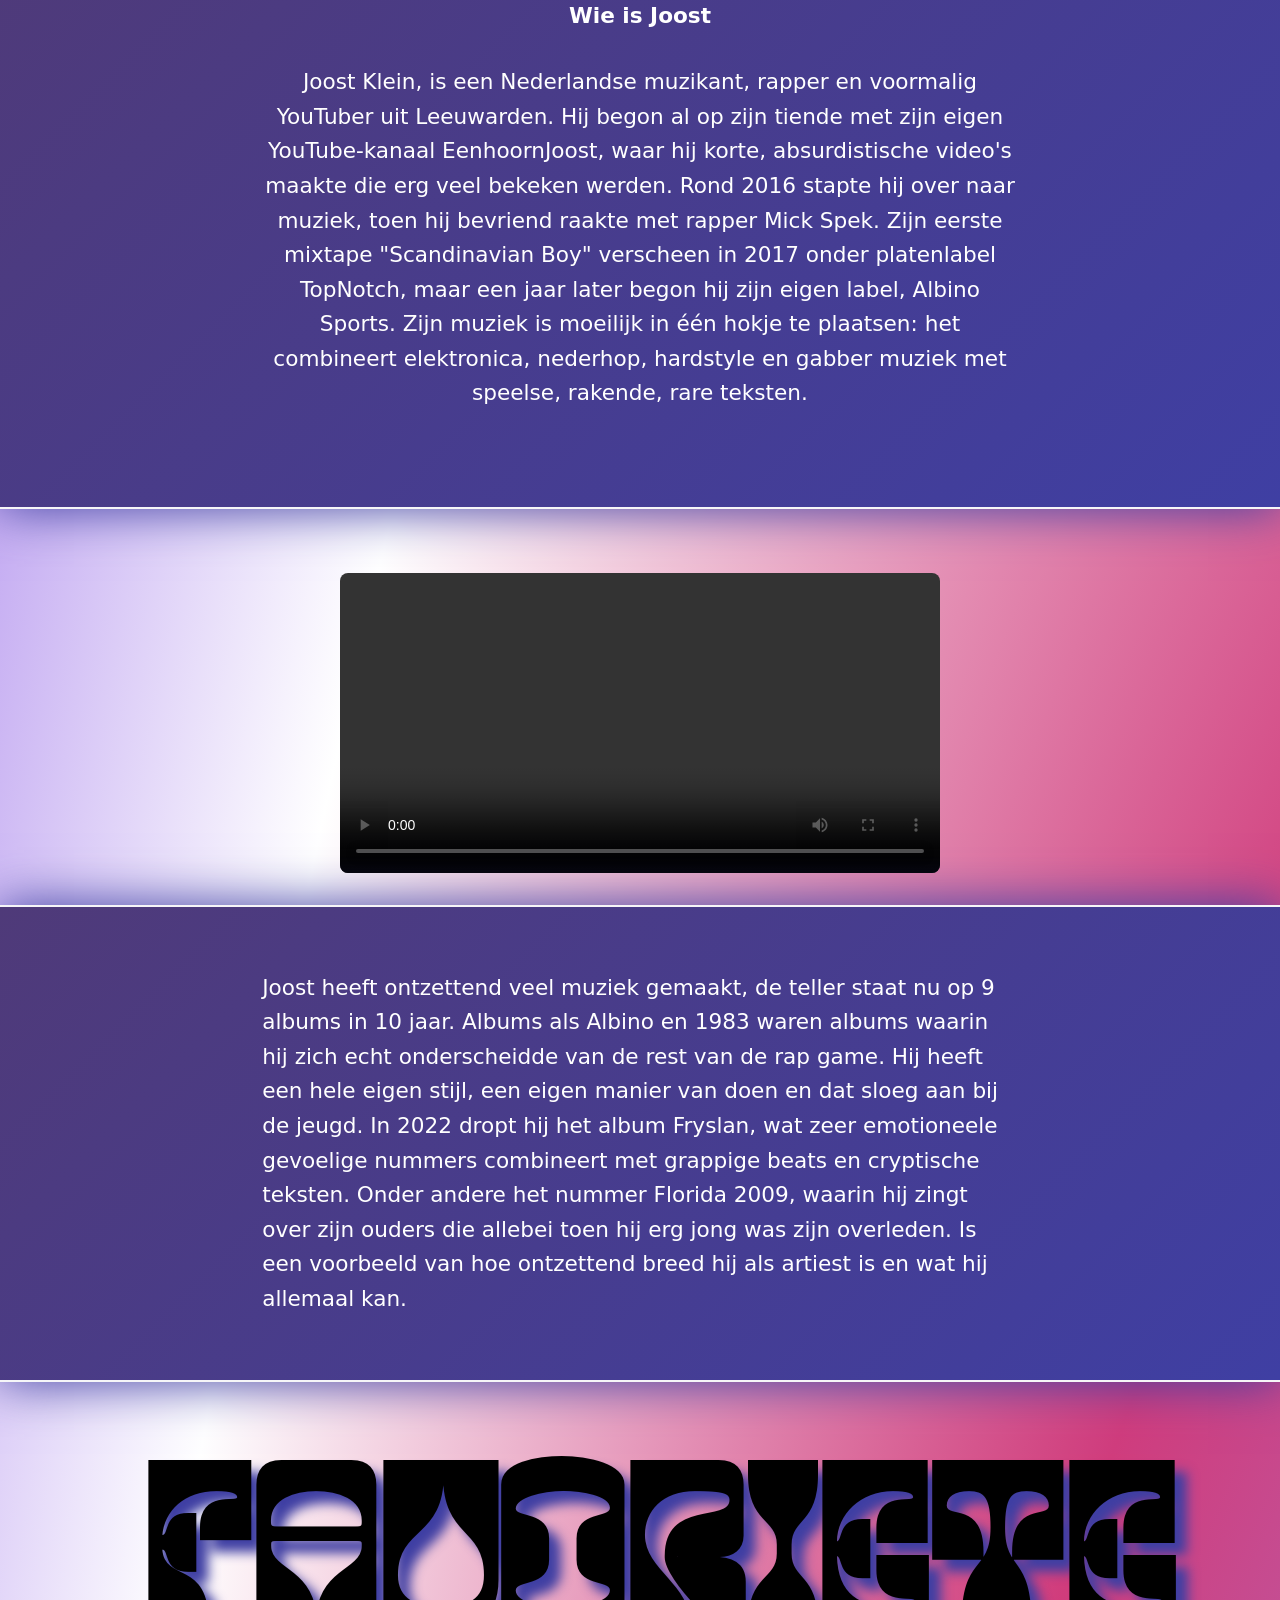
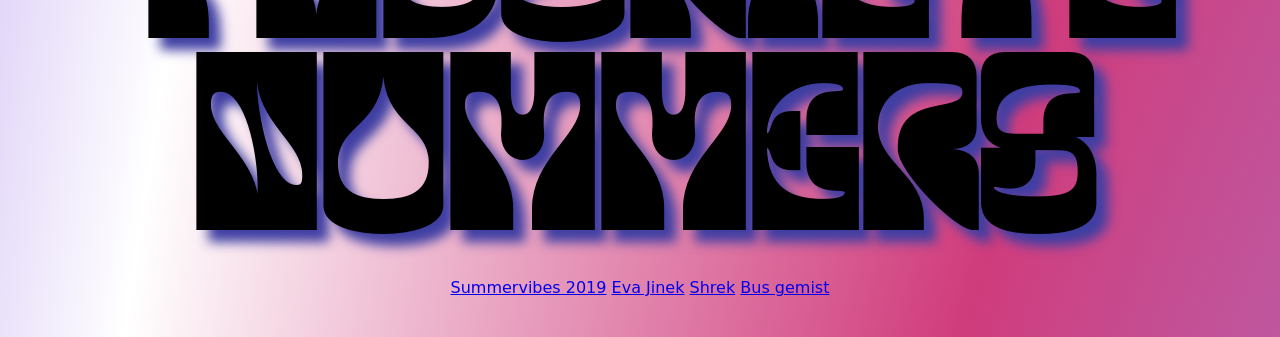
<file: knop4.html>
<!doctype html>
<html lang="en">
  <head>
    <meta charset="UTF-8" />
    <meta name="viewport" content="width=device-width, initial-scale=1.0" />
    <meta name="author" content="[jouw naam]" />
    <meta name="color-scheme" content="dark light" />

    <title>[Digitaal Tuintje van Giel]</title>
    <link rel="stylesheet" href="./assets/style/knoppen.css" />

    <!-- Importeer het webring component, voeg jouw eigen domein toe in data-page -->
    <script
      data-page="[https://gielsplekkie.nl]"
      src="https://digitaaltuintje.nl/webring.js"
      defer
    ></script>
  </head>
  <body>
    <header>
      <h1 class="">Joost</h1>
      <nav class="nav">
        <li><a href="/">Home</a></li>
      </nav>
    </header>
    <img class="img4" src="./oefeningen/presentatie/joost1.png" alt="carner2" />
    <article class="carnertussenstuk">
    
      <p> <strong>Wie is Joost</strong> </p>
      <p>
        Joost Klein, is een Nederlandse muzikant, rapper en voormalig YouTuber
        uit Leeuwarden. Hij begon al op zijn tiende met zijn eigen
        YouTube-kanaal EenhoornJoost, waar hij korte, absurdistische video's
        maakte die erg veel bekeken werden. Rond 2016 stapte hij over naar
        muziek, toen hij bevriend raakte met rapper Mick Spek. Zijn eerste
        mixtape "Scandinavian Boy" verscheen in 2017 onder platenlabel TopNotch,
        maar een jaar later begon hij zijn eigen label, Albino Sports. Zijn
        muziek is moeilijk in één hokje te plaatsen: het combineert elektronica,
        nederhop, hardstyle en gabber muziek met speelse, rakende, rare teksten.
      </p>
    </article>


    <video controls width="600">
      <source src="./oefeningen/presentatie/joost5.mp4" type="video/mp4" />
      Je browser ondersteunt geen video.
    </video>
    <article class="carnertussenstuk">
       <div class="Tussenkolomn">
      <p>
        Joost heeft ontzettend veel muziek gemaakt, de teller staat nu op 9
        albums in 10 jaar. Albums als Albino en 1983 waren albums waarin hij
        zich echt onderscheidde van de rest van de rap game. Hij heeft een hele
        eigen stijl, een eigen manier van doen en dat sloeg aan bij de jeugd. In
        2022 dropt hij het album Fryslan, wat zeer emotioneele gevoelige nummers
        combineert met grappige beats en cryptische teksten. Onder andere het
        nummer Florida 2009, waarin hij zingt over zijn ouders die allebei toen
        hij erg jong was zijn overleden. Is een voorbeeld van hoe ontzettend
        breed hij als artiest is en wat hij allemaal kan.
      </p>
    </article>
    </div>
 <h2>Favoriete nummers</h2>
    <div class="container">
       <a
            href="https://open.spotify.com/track/7DPDp36LQCWwdUxGAGKByg?si=4d921ffa767e4072"
            class="joost1"
            >Summervibes 2019</a
          >

     <a
            href="https://open.spotify.com/track/7yAioWazAQtR8bKyzSIXDw?si=e081e095fcdb4757"
            class="joost2"
            >Eva Jinek</a
          >

      <a
            href="https://open.spotify.com/track/20xf7UJOKxV7UlirGpJaOQ?si=179ba0a40d78441d"
            class="joost3"
            >Shrek</a
          >

     <a
            href="https://open.spotify.com/track/3UU8OqJfnsj1Z5lCQdTSJ6?si=984943b2098b41d2"
            class="joost4"
            >Bus gemist</a
          >
    </div>
  </body>
</html>
</file>
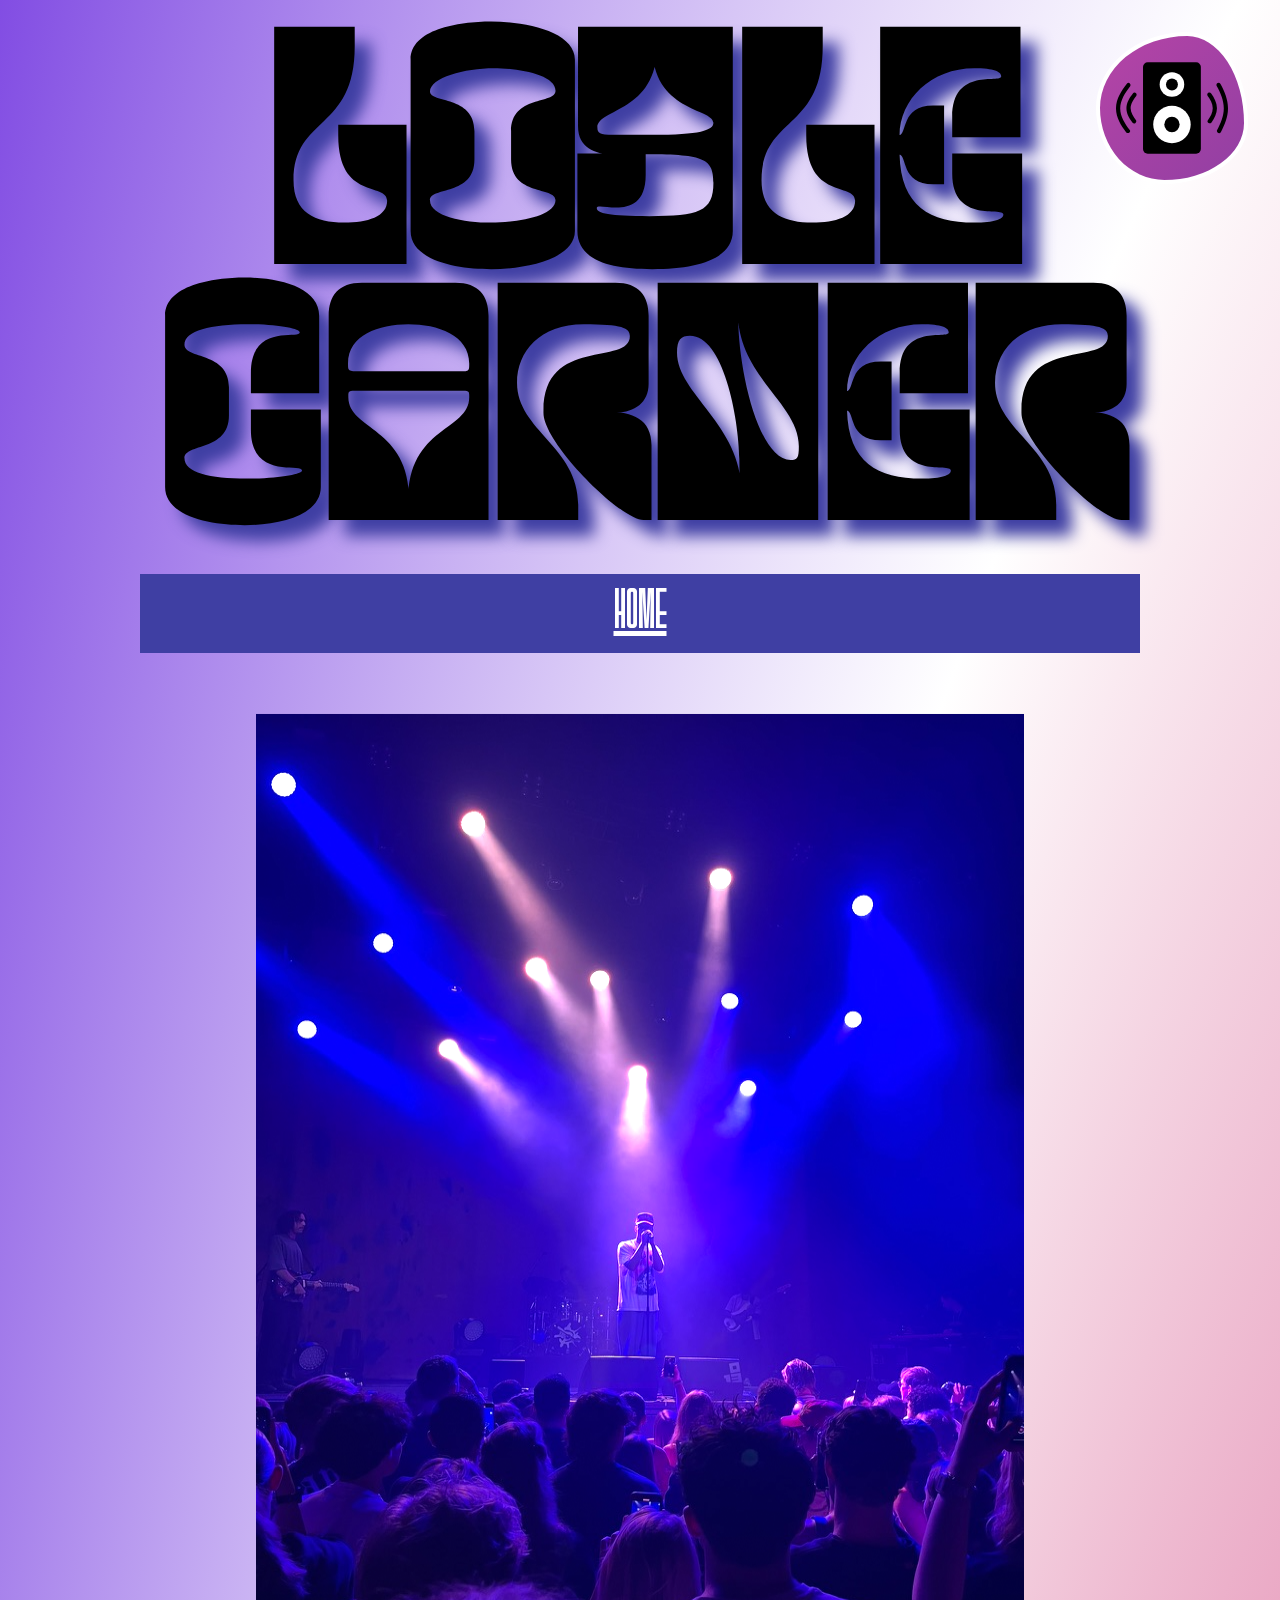
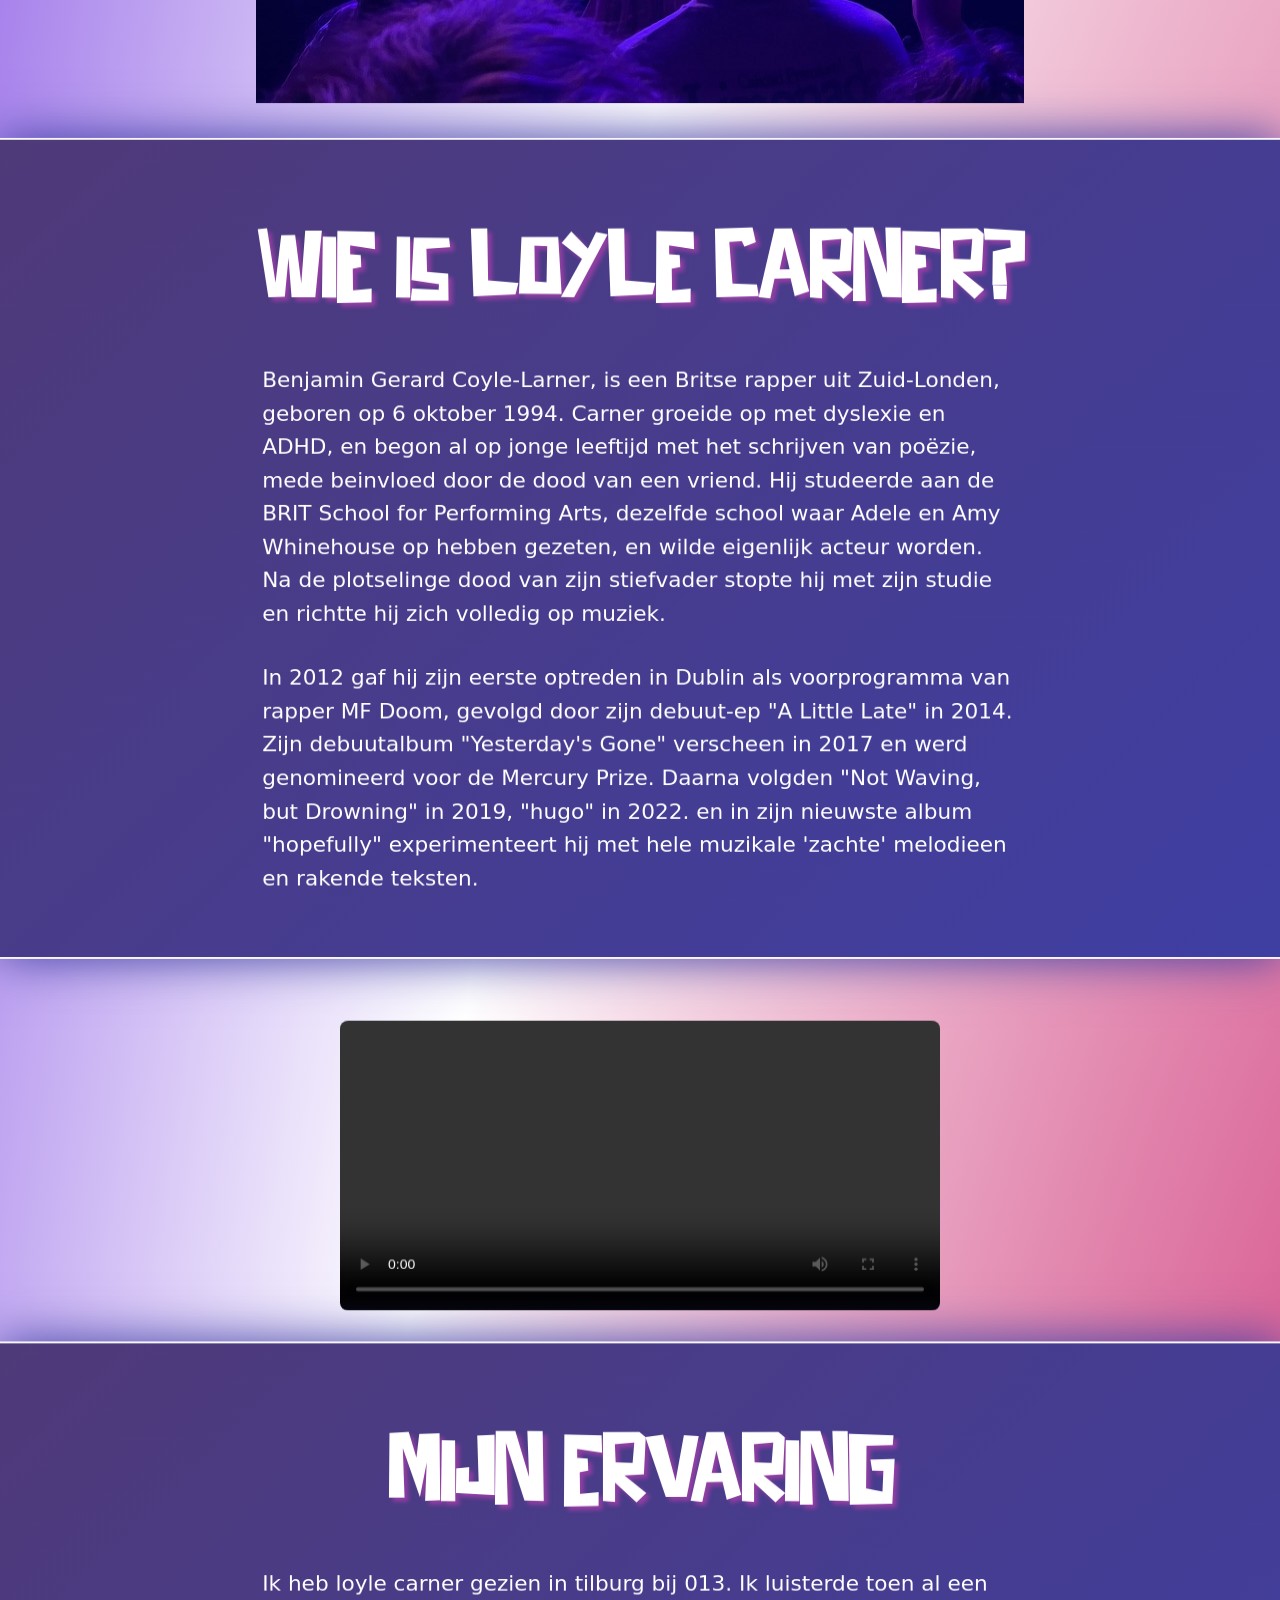
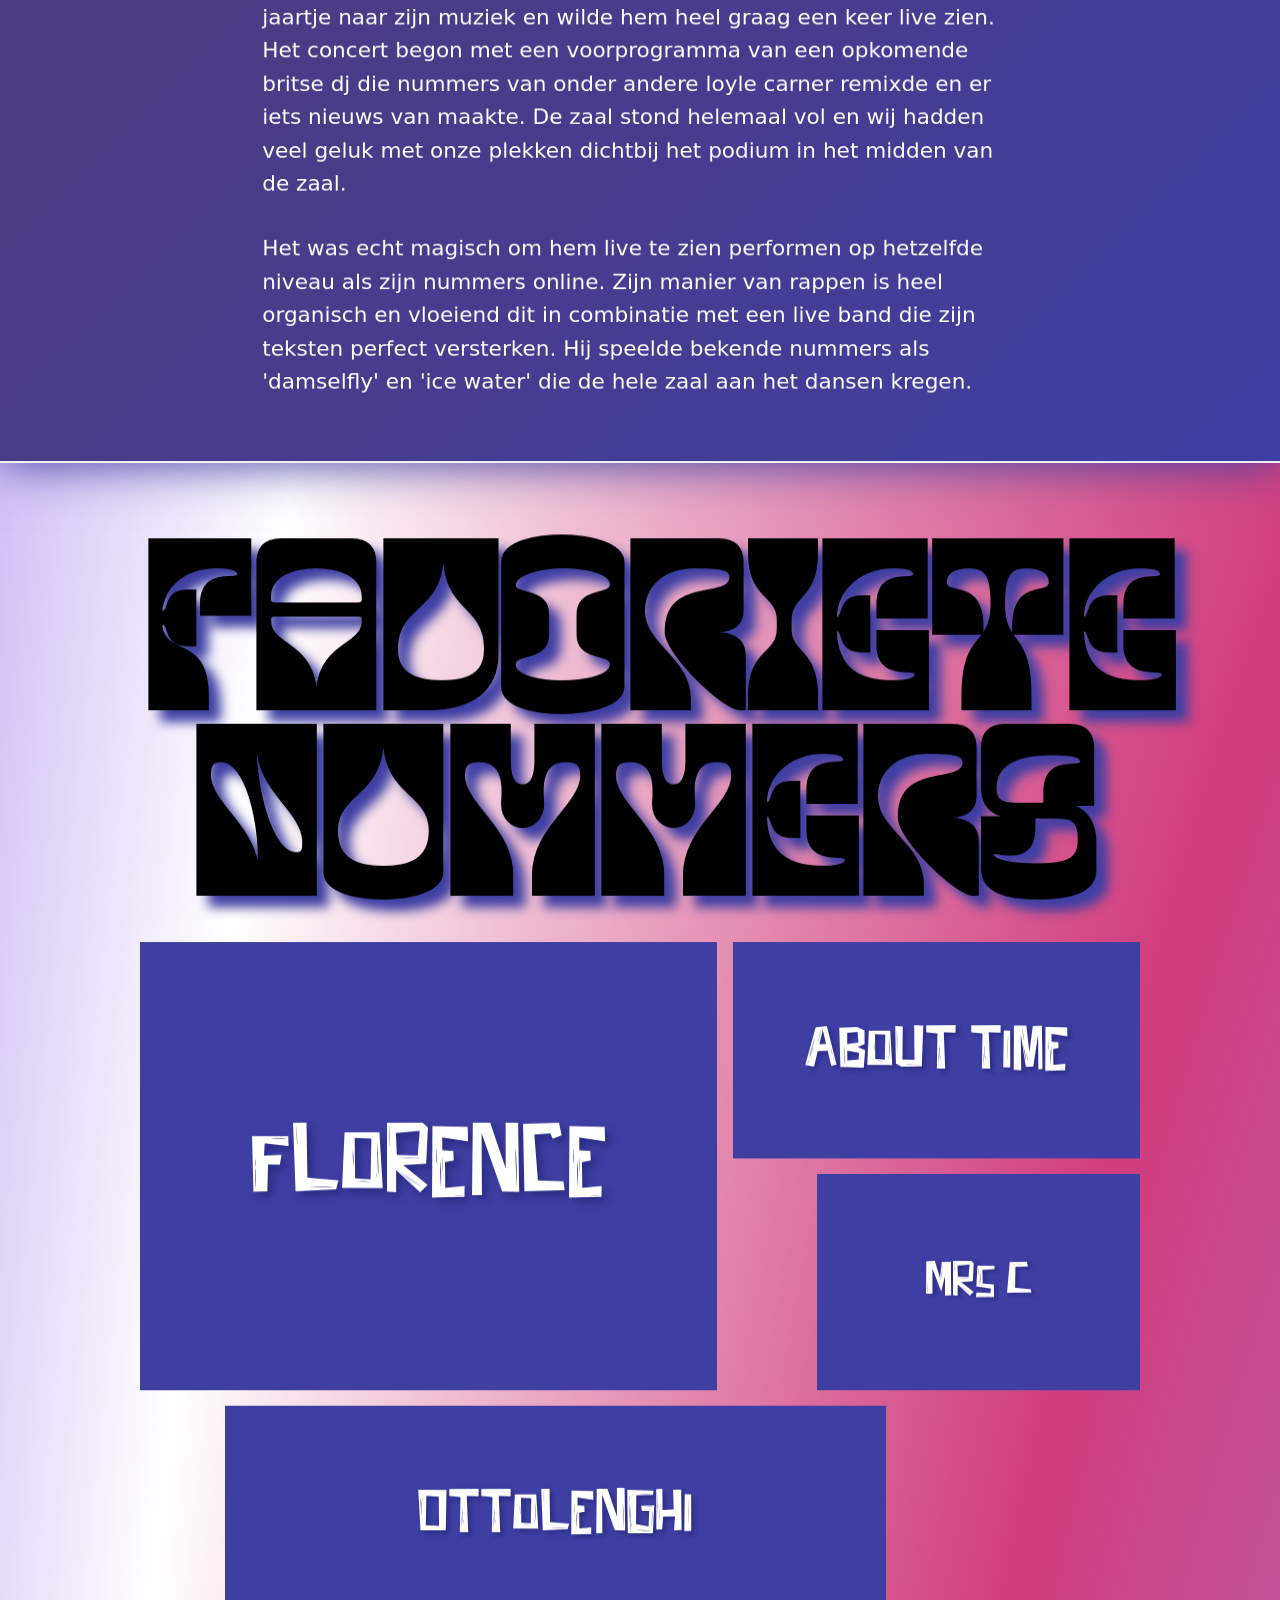
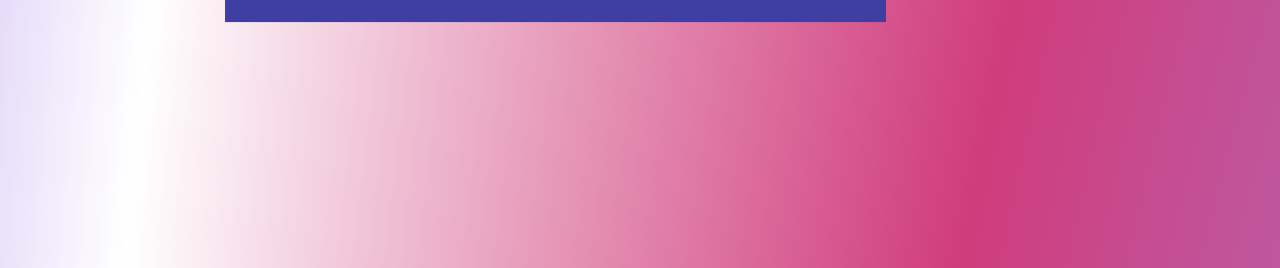
<file: Loyle Carner.html>
<!doctype html>
<html lang="en">
  <head>
    <meta charset="UTF-8" />
    <meta name="viewport" content="width=device-width, initial-scale=1.0" />
    <meta name="author" content="[jouw naam]" />
    <meta name="color-scheme" content="dark light" />

    <title>[Digitaal Tuintje van Giel]</title>
    <link rel="stylesheet" href="./assets/style/knoppen.css" />

    <!-- Importeer het webring component, voeg jouw eigen domein toe in data-page -->
    <script
      data-page="[https://gielsplekkie.nl]"
      src="https://digitaaltuintje.nl/webring.js"
      defer
    ></script>
  </head>
  <body>
    <header>
      <h1>loyle carner</h1>
      <nav class="nav">
        <li><a href="/">Home</a></li>
      </nav>
      <audio
        id="muziek"
        src="./oefeningen/presentatie/Ottolenghi.mp3"
        autoplay
        muted
        loop
      ></audio>
      <input
        type="checkbox"
        id="muziekknop"
        class="muziekcheck"
        onchange="document.getElementById('muziek').muted = !this.checked"
      />
      <label
        for="muziekknop"
        class="knopjemuziek"
        aria-label="Muziek aan of uit"
      >
        <img src="./oefeningen/presentatie/Middel 2.svg" alt="Klik mij" />
      </label>
    </header>
    <main>
      <img
        class="img1"
        src="./oefeningen/presentatie/carner2.png"
        alt="foto van concert Loyle Carner"
      />
      <article class="carnertussenstuk">
        <h3>Wie is loyle carner?</h3>

        <article class="Tussenkolomn">
          <p>
            Benjamin Gerard Coyle-Larner, is een Britse rapper uit Zuid-Londen,
            geboren op 6 oktober 1994. Carner groeide op met dyslexie en ADHD,
            en begon al op jonge leeftijd met het schrijven van poëzie, mede
            beinvloed door de dood van een vriend. Hij studeerde aan de BRIT
            School for Performing Arts, dezelfde school waar Adele en Amy
            Whinehouse op hebben gezeten, en wilde eigenlijk acteur worden. Na
            de plotselinge dood van zijn stiefvader stopte hij met zijn studie
            en richtte hij zich volledig op muziek.
          </p>

          <p>
            In 2012 gaf hij zijn eerste optreden in Dublin als voorprogramma van
            rapper MF Doom, gevolgd door zijn debuut-ep "A Little Late" in 2014.
            Zijn debuutalbum "Yesterday's Gone" verscheen in 2017 en werd
            genomineerd voor de Mercury Prize. Daarna volgden "Not Waving, but
            Drowning" in 2019, "hugo" in 2022. en in zijn nieuwste album
            "hopefully" experimenteert hij met hele muzikale 'zachte' melodieen
            en rakende teksten.
          </p>
        </article>
      </article>
      <div class="wavefont-golf"></div>
      <video controls width="600">
        <source
          src="./oefeningen/presentatie/IMG_1379.mp4"
          type="video/mp4"
          alt="video van concert Loyle Carner"
        />
        Je browser ondersteunt geen video.
      </video>
      <article class="carnertussenstuk">
        <h3>Mijn ervaring</h3>
        <article class="Tussenkolomn">
          <p>
            Ik heb loyle carner gezien in tilburg bij 013. Ik luisterde toen al
            een jaartje naar zijn muziek en wilde hem heel graag een keer live
            zien. Het concert begon met een voorprogramma van een opkomende
            britse dj die nummers van onder andere loyle carner remixde en er
            iets nieuws van maakte. De zaal stond helemaal vol en wij hadden
            veel geluk met onze plekken dichtbij het podium in het midden van de
            zaal.
          </p>
          <p>
            Het was echt magisch om hem live te zien performen op hetzelfde
            niveau als zijn nummers online. Zijn manier van rappen is heel
            organisch en vloeiend dit in combinatie met een live band die zijn
            teksten perfect versterken. Hij speelde bekende nummers als
            'damselfly' en 'ice water' die de hele zaal aan het dansen kregen.
          </p>
        </article>
      </article>

      <h2>Favoriete nummers</h2>
      <section>
        <a
          href="https://open.spotify.com/track/4IWKqjDmoYFsgjDBDcFWdj?si=0ec33650a7444fc2"
          class="blok1"
        >
          Florence</a
        >

        <a
          href="https://open.spotify.com/track/4JIYhiMNP8kjXlyYzBigZb?si=06d8b9548e2842c5"
          class="blok2"
        >
          About time</a
        >

        <a
          href="https://open.spotify.com/track/6ZTtdhd5TTorVWqvOsjmja?si=5dcaa69380d64382"
          class="blok3"
        >
          Mrs C</a
        >

        <a
          href="https://open.spotify.com/track/64I9byMYBlS1ARsC3vtpgW?si=b8653fd55e5e4fdf"
          class="blok4"
        >
          Ottolenghi</a
        >
      </section>
    </main>
  </body>
</html>
</file>
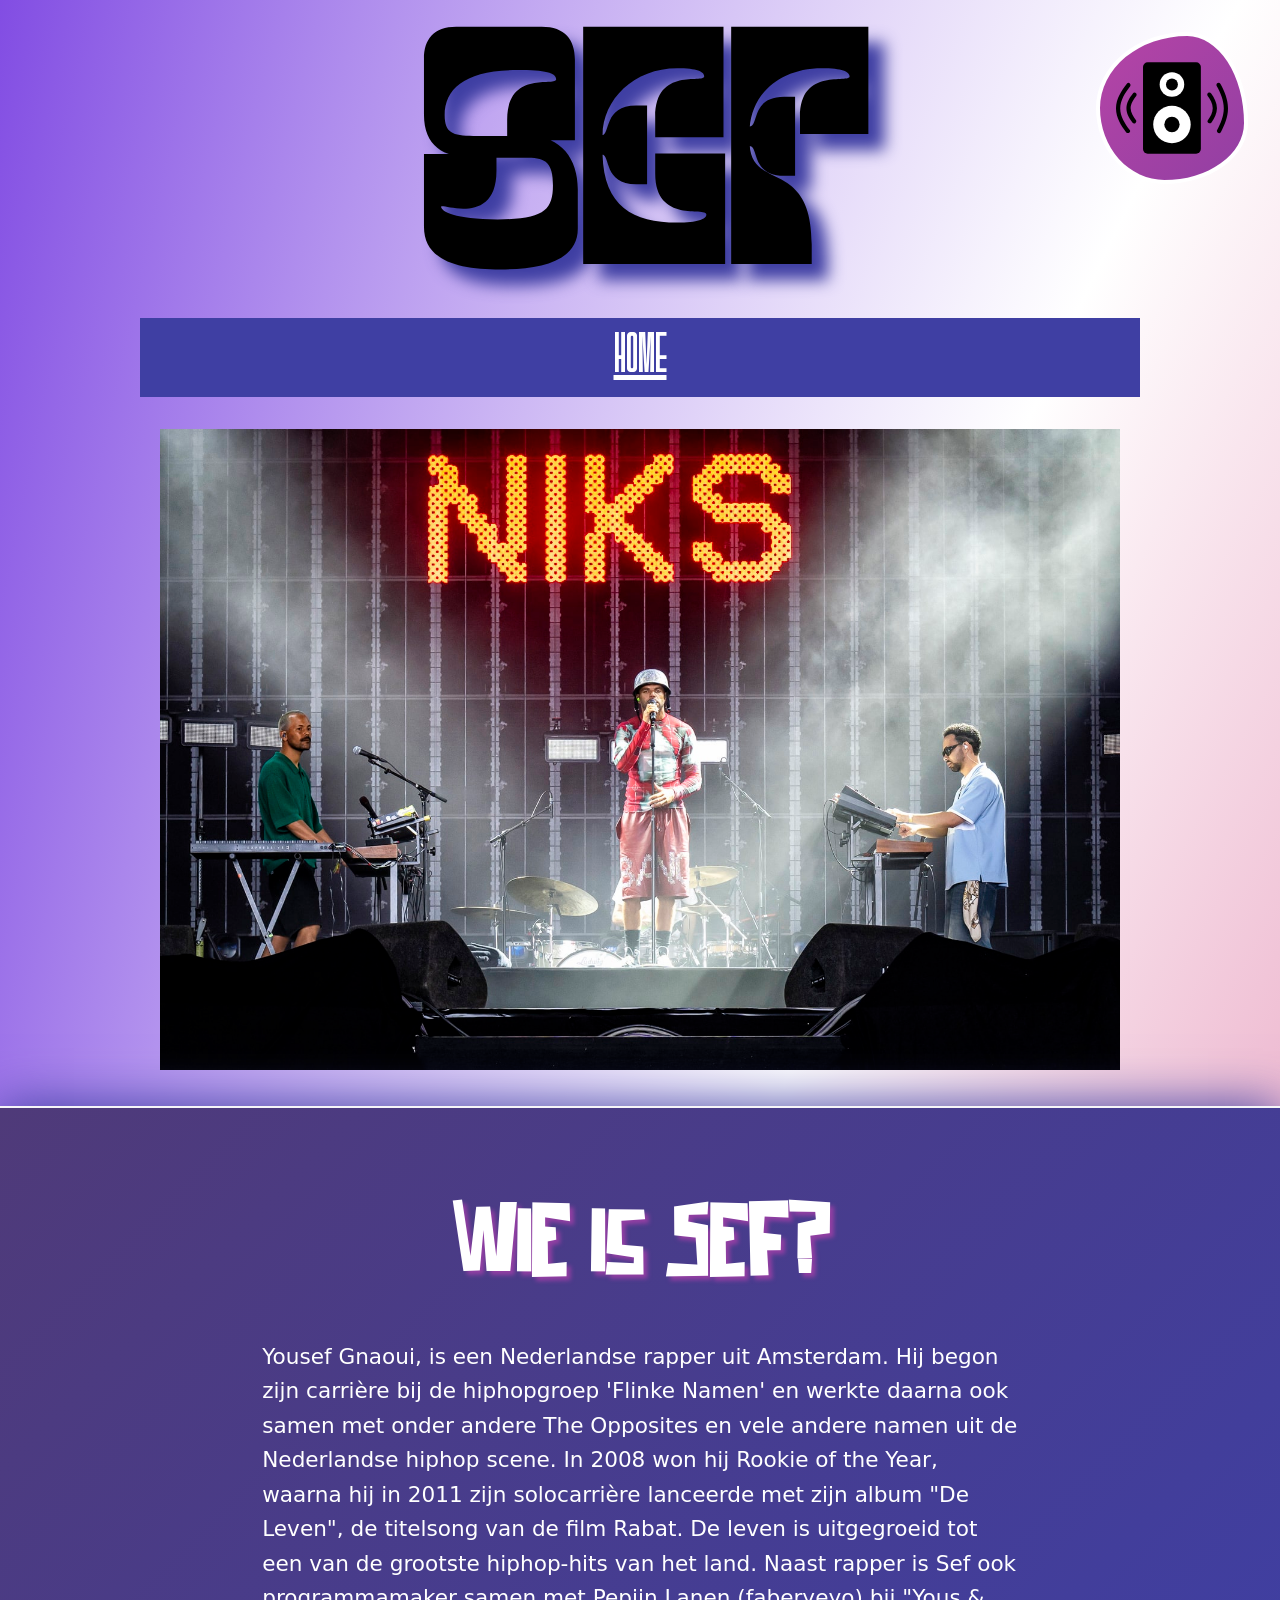
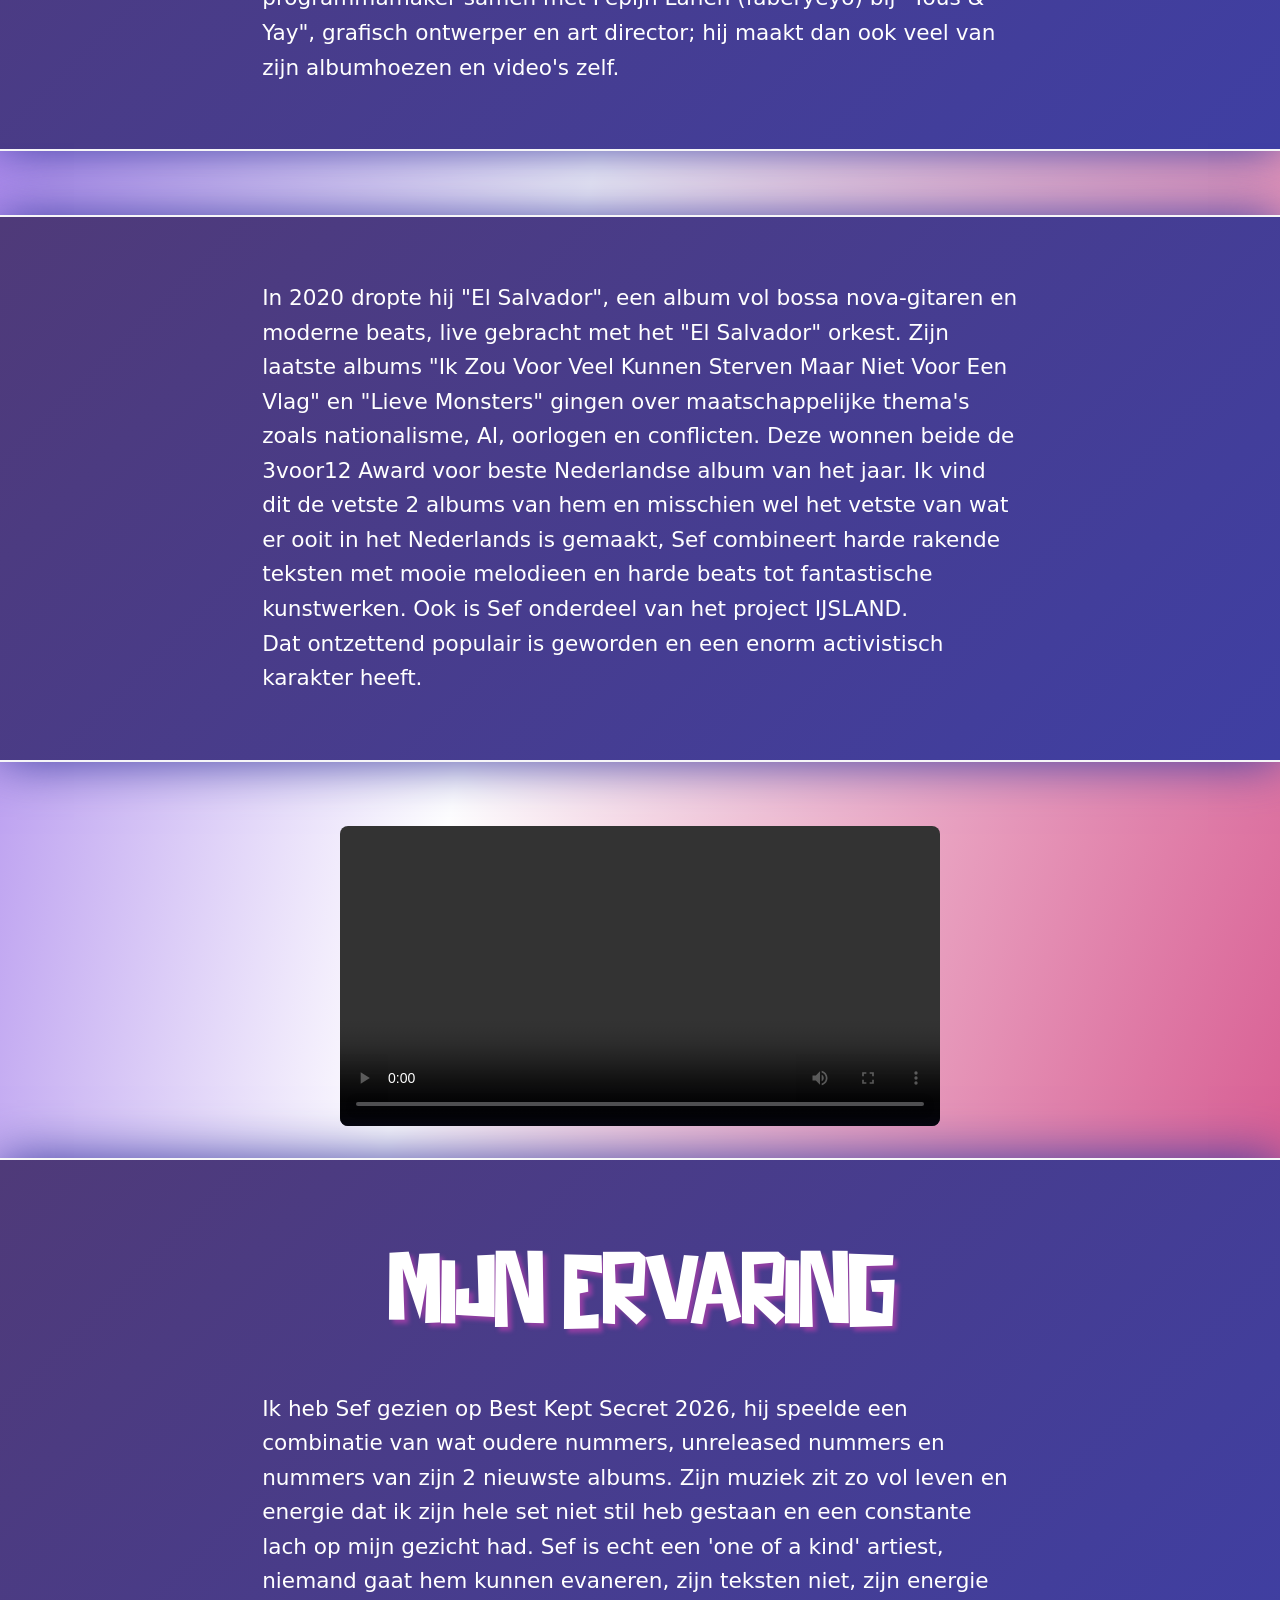
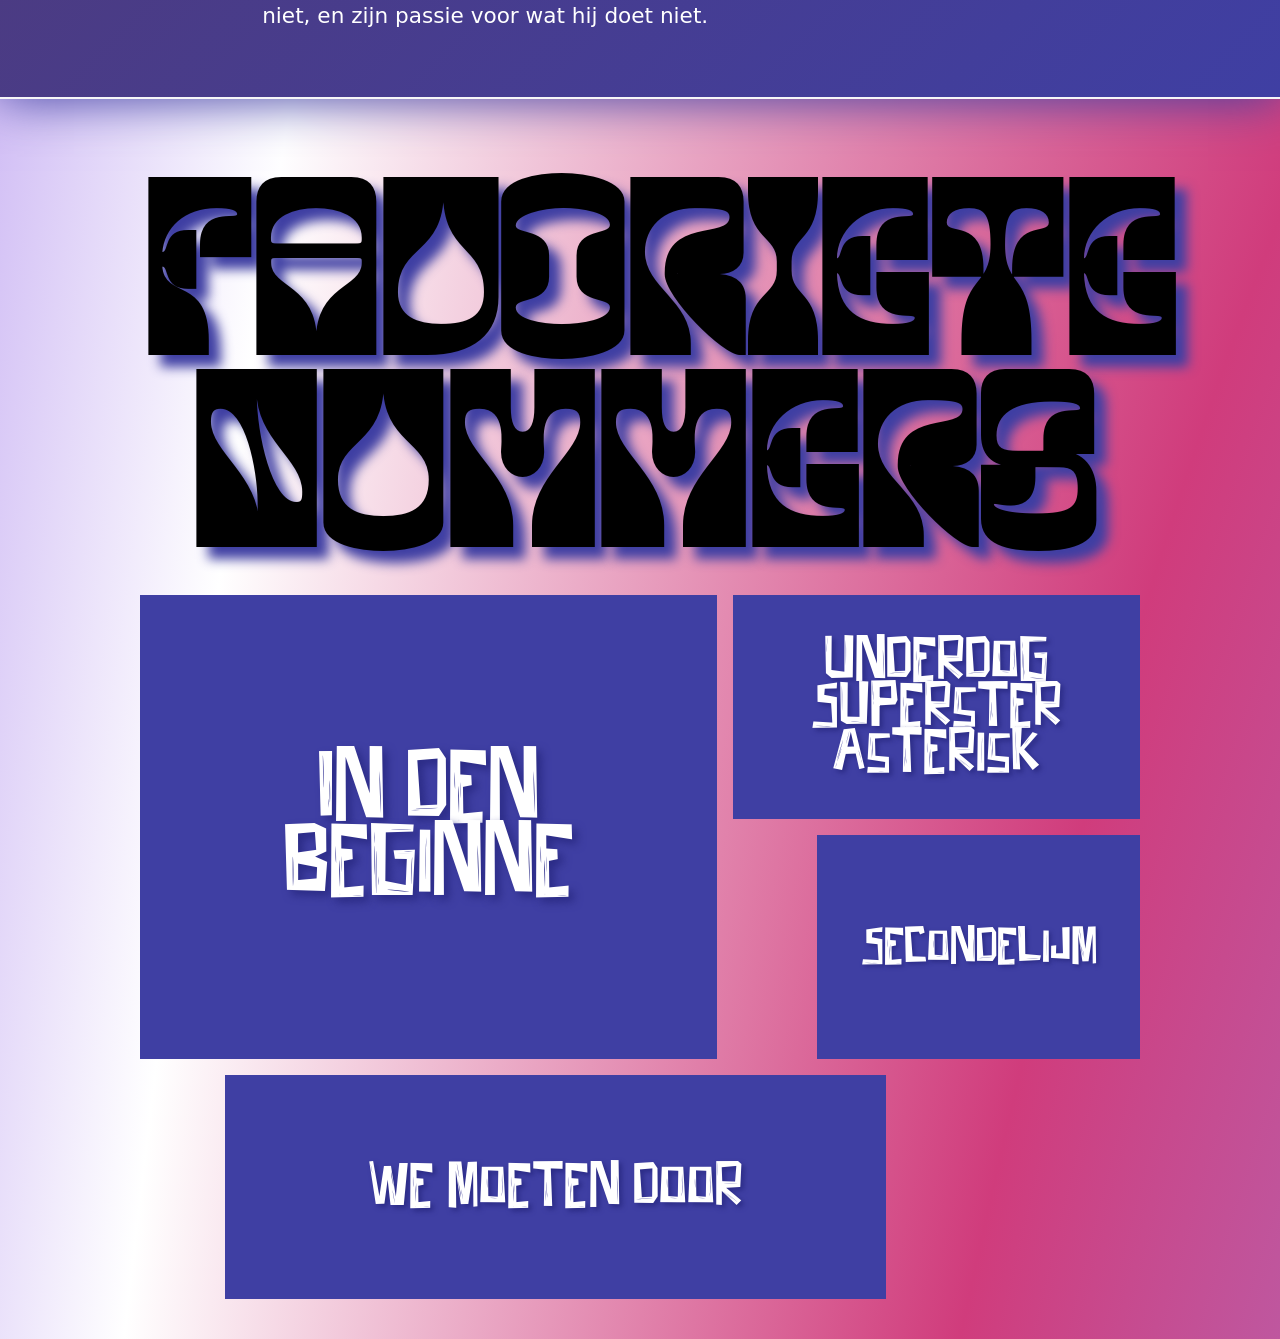
<file: Sef.html>
<!doctype html>
<html lang="en">
  <head>
    <meta charset="UTF-8" />
    <meta name="viewport" content="width=device-width, initial-scale=1.0" />
    <meta name="author" content="[jouw naam]" />
    <meta name="color-scheme" content="dark light" />

    <title>[Digitaal Tuintje van Giel]</title>
    <link rel="stylesheet" href="./assets/style/knoppen.css" />

    <!-- Importeer het webring component, voeg jouw eigen domein toe in data-page -->
    <script
      data-page="[https://gielsplekkie.nl]"
      src="https://digitaaltuintje.nl/webring.js"
      defer
    ></script>
  </head>
  <body>
    <audio
      id="muziek"
      src="./oefeningen/presentatie/Secondelijm.mp3"
      autoplay
      muted
      loop
    ></audio>
    <input
      type="checkbox"
      id="muziekknop"
      class="muziekcheck"
      onchange="document.getElementById('muziek').muted = !this.checked"
    />
    <label for="muziekknop" class="knopjemuziek" aria-label="Muziek aan of uit">
      <img src="./oefeningen/presentatie/Middel 2.svg" alt="Klik mij" />
    </label>

    <div class="pagina">
      <header>
        <h1 class="sef">Sef</h1>
        <nav class="nav">
          <li><a href="/">Home</a></li>
        </nav>
      </header>
      <img class="img2" src="./oefeningen/presentatie/sef3.jpg" alt="carner2" />
      <article class="carnertussenstuk">
        <h3>Wie is Sef?</h3>

        <article class="Tussenkolomn">
          <p>
            Yousef Gnaoui, is een Nederlandse rapper uit Amsterdam. Hij begon
            zijn carrière bij de hiphopgroep 'Flinke Namen' en werkte daarna ook
            samen met onder andere The Opposites en vele andere namen uit de
            Nederlandse hiphop scene. In 2008 won hij Rookie of the Year, waarna
            hij in 2011 zijn solocarrière lanceerde met zijn album "De Leven",
            de titelsong van de film Rabat. De leven is uitgegroeid tot een van
            de grootste hiphop-hits van het land. Naast rapper is Sef ook
            programmamaker samen met Pepijn Lanen (faberyeyo) bij "Yous & Yay",
            grafisch ontwerper en art director; hij maakt dan ook veel van zijn
            albumhoezen en video's zelf.
          </p>
        </article>
      </article>
      <div class="wavefont-golf"></div>
      <article class="carnertussenstuk">
        <article class="Tussenkolomn">
          <p>
            In 2020 dropte hij "El Salvador", een album vol bossa nova-gitaren
            en moderne beats, live gebracht met het "El Salvador" orkest. Zijn
            laatste albums "Ik Zou Voor Veel Kunnen Sterven Maar Niet Voor Een
            Vlag" en "Lieve Monsters" gingen over maatschappelijke thema's zoals
            nationalisme, AI, oorlogen en conflicten. Deze wonnen beide de
            3voor12 Award voor beste Nederlandse album van het jaar. Ik vind dit
            de vetste 2 albums van hem en misschien wel het vetste van wat er
            ooit in het Nederlands is gemaakt, Sef combineert harde rakende
            teksten met mooie melodieen en harde beats tot fantastische
            kunstwerken. Ook is Sef onderdeel van het project IJSLAND. Dat
            ontzettend populair is geworden en een enorm activistisch karakter
            heeft.
          </p>
        </article>
      </article>
      <video controls width="600">
        <source src="./oefeningen/presentatie/sefvideo.mp4" type="video/mp4" />
        Je browser ondersteunt geen video.
      </video>

      <article class="carnertussenstuk">
        <h3>Mijn ervaring</h3>
        <article class="Tussenkolomn">
          <p>
            Ik heb Sef gezien op Best Kept Secret 2026, hij speelde een
            combinatie van wat oudere nummers, unreleased nummers en nummers van
            zijn 2 nieuwste albums. Zijn muziek zit zo vol leven en energie dat
            ik zijn hele set niet stil heb gestaan en een constante lach op mijn
            gezicht had. Sef is echt een 'one of a kind' artiest, niemand gaat
            hem kunnen evaneren, zijn teksten niet, zijn energie niet, en zijn
            passie voor wat hij doet niet.
          </p>
        </article>
      </article>

      <h2>Favoriete nummers</h2>
      <section>
        <a
          href="https://open.spotify.com/track/05ekuL5t07UI13qFVdX3a1?si=6c44ac963ea74ffc"
          class="sef1"
          >In den beginne</a
        >

        <a
          href="https://open.spotify.com/track/072XjMU0RR8HTAW9pTQytO?si=3a781480249c428a"
          class="sef2"
          >Underdog Superster Asterisk</a
        >

        <a
          href="https://open.spotify.com/track/0NeXo1Wcq53ft9uN7XDPnh?si=f11dd79bc91d443e"
          class="sef3"
          >Secondelijm</a
        >

        <a
          href="https://open.spotify.com/track/3GhVVA1nfNBxjG4jia03pK?si=7433b205222b41c1"
          class="sef4"
          >We moeten door</a
        >
      </section>
    </div>
  </body>
</html>
</file>
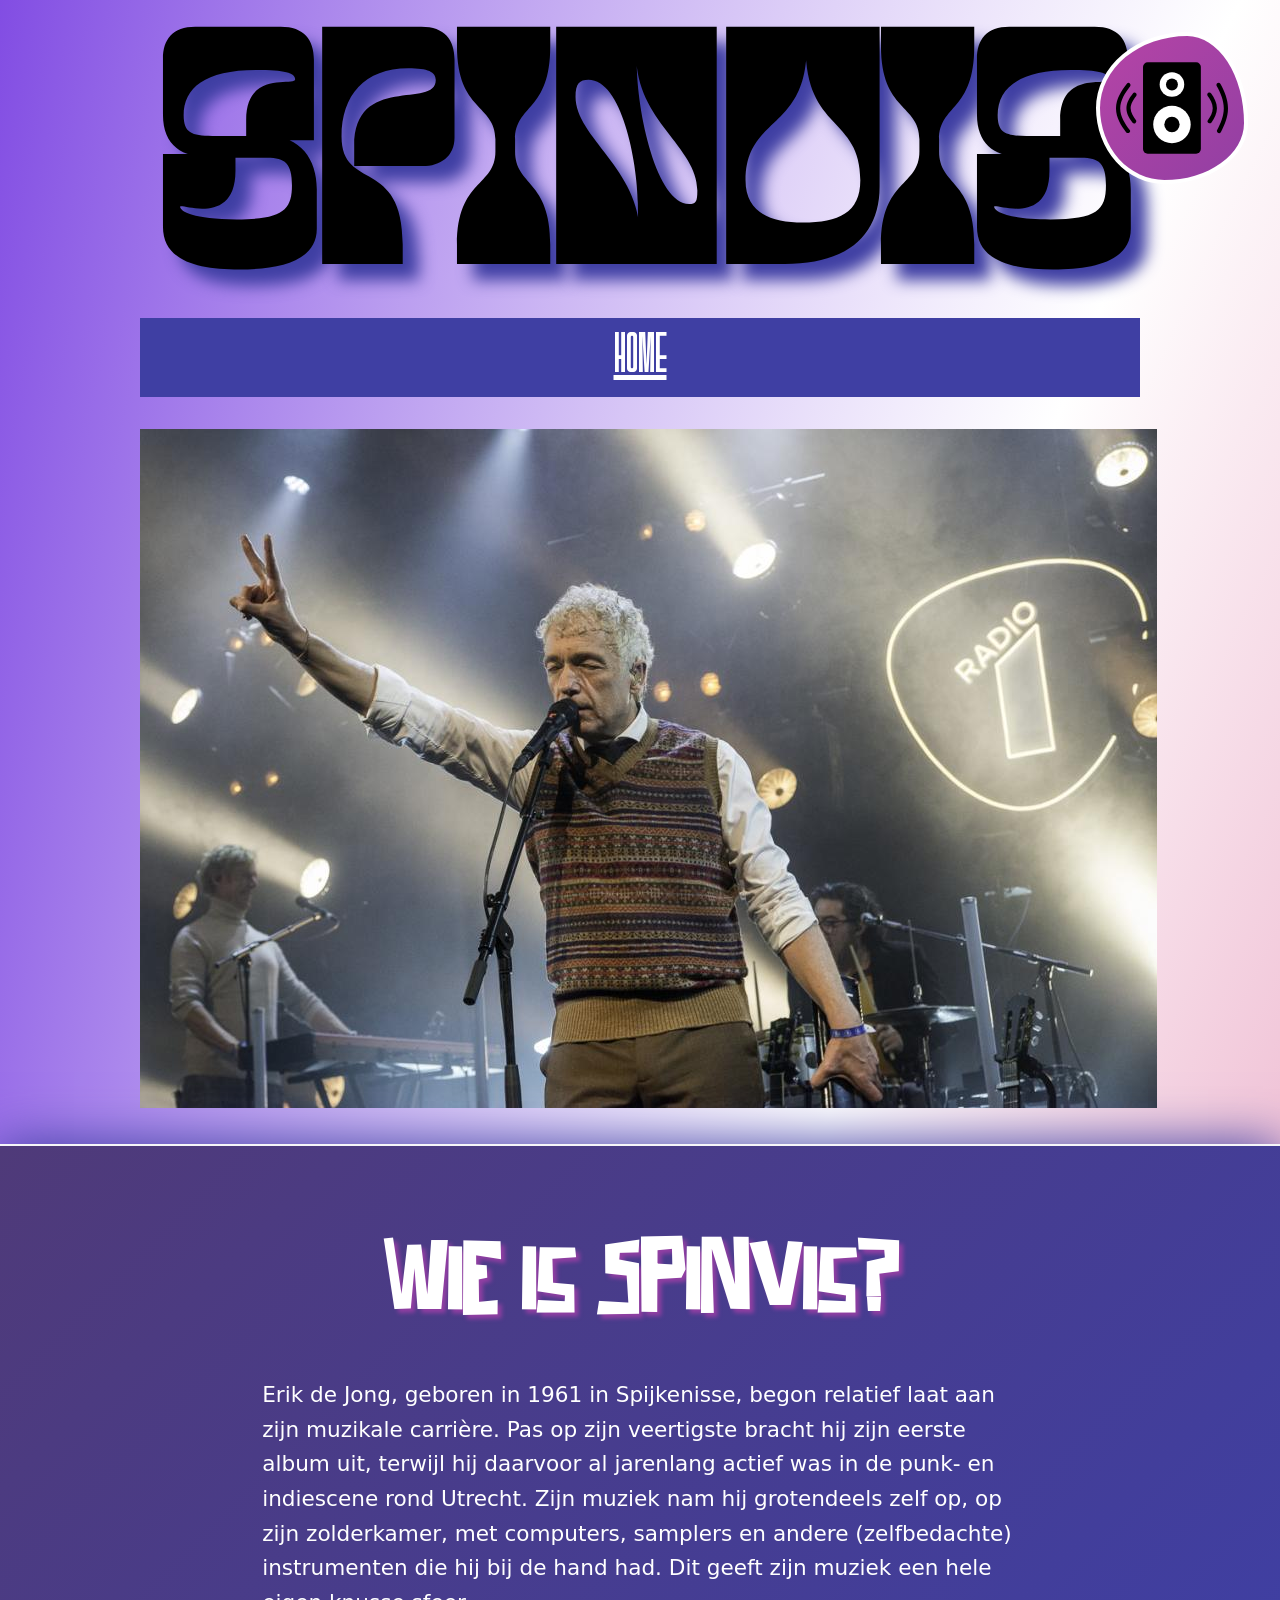
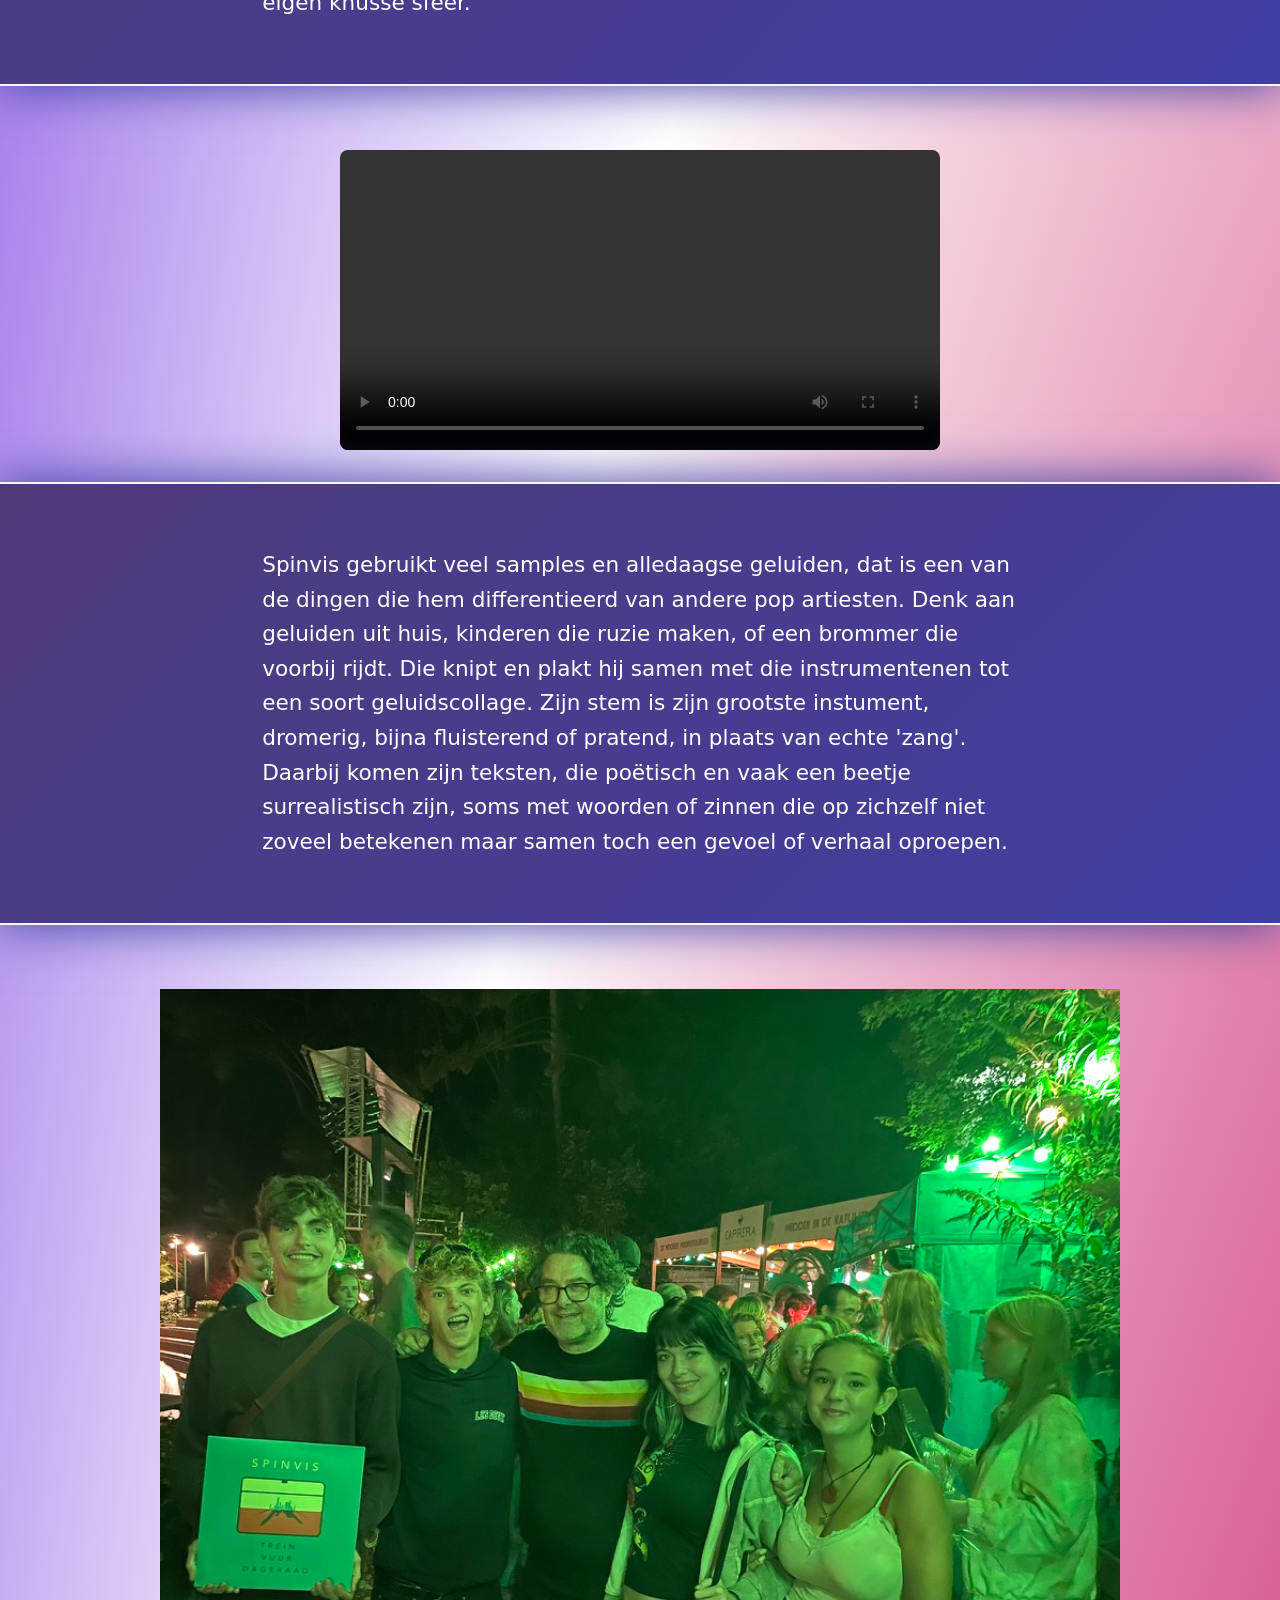
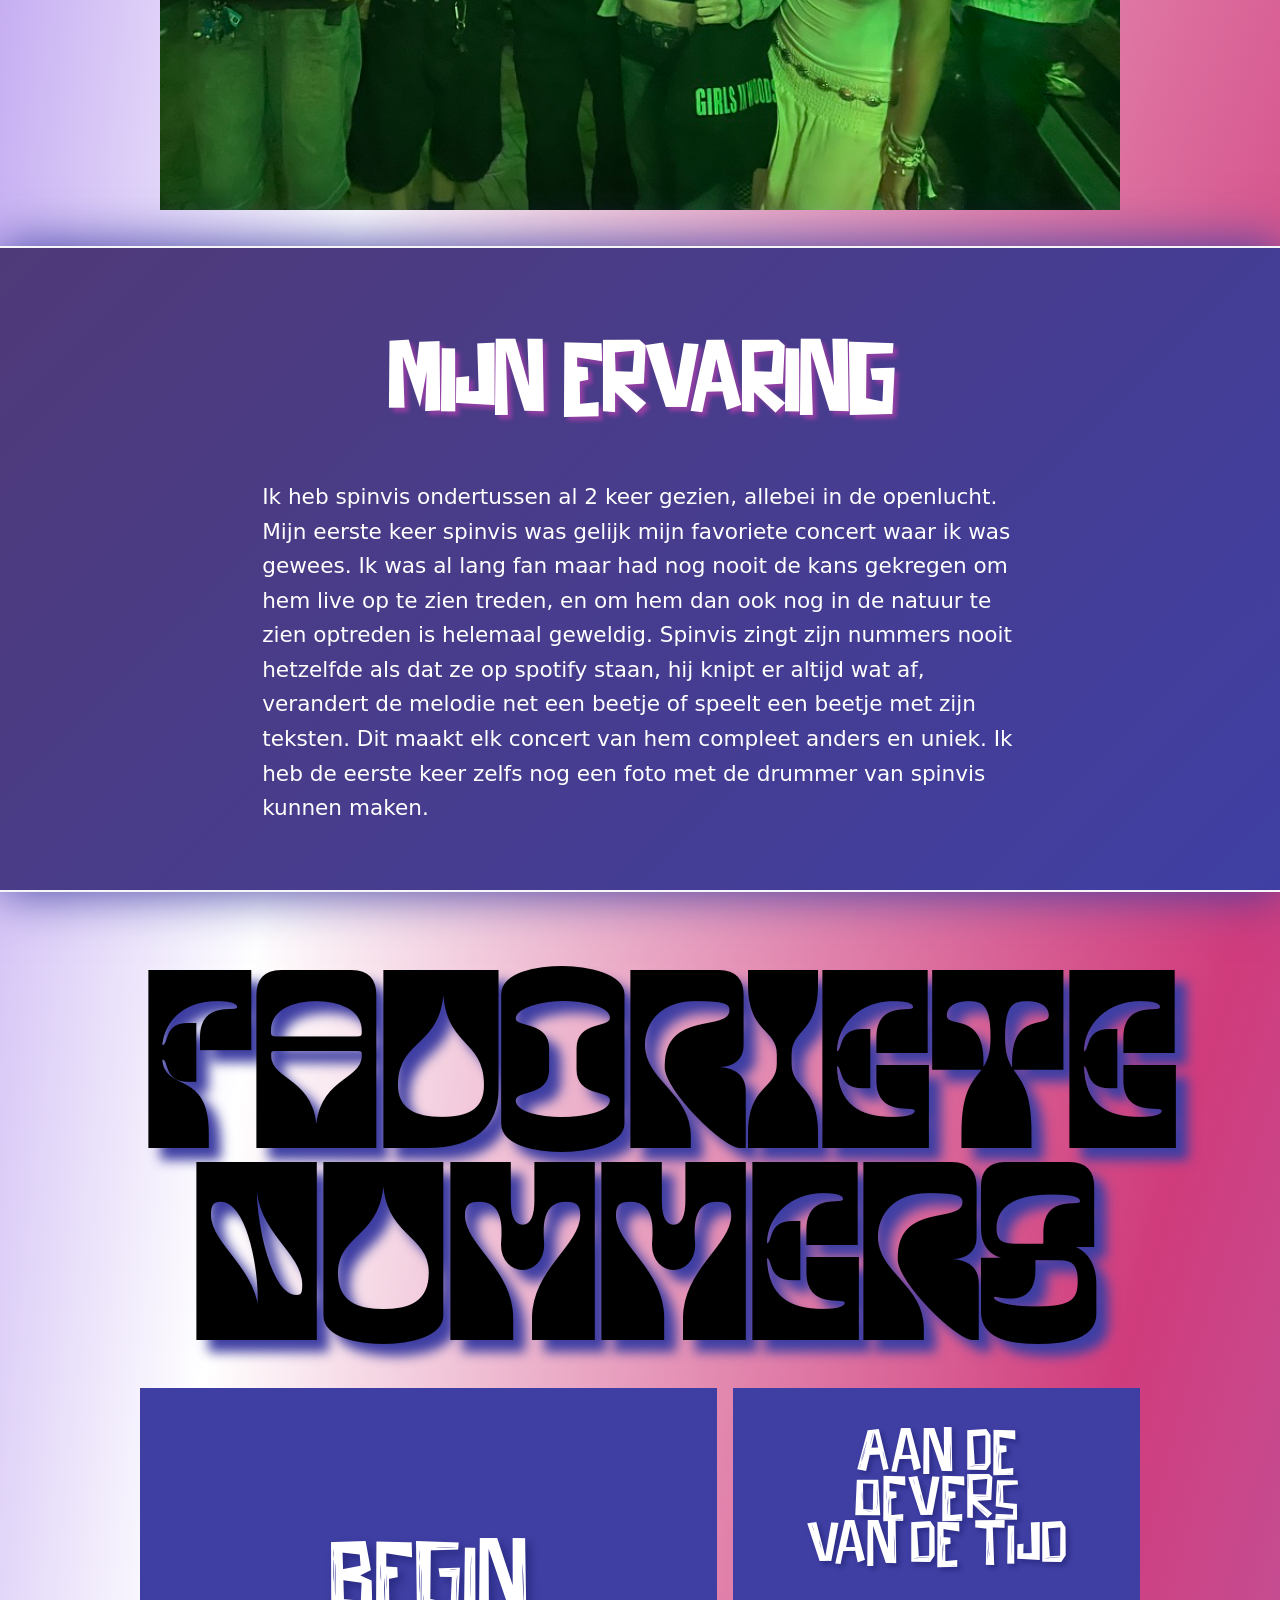
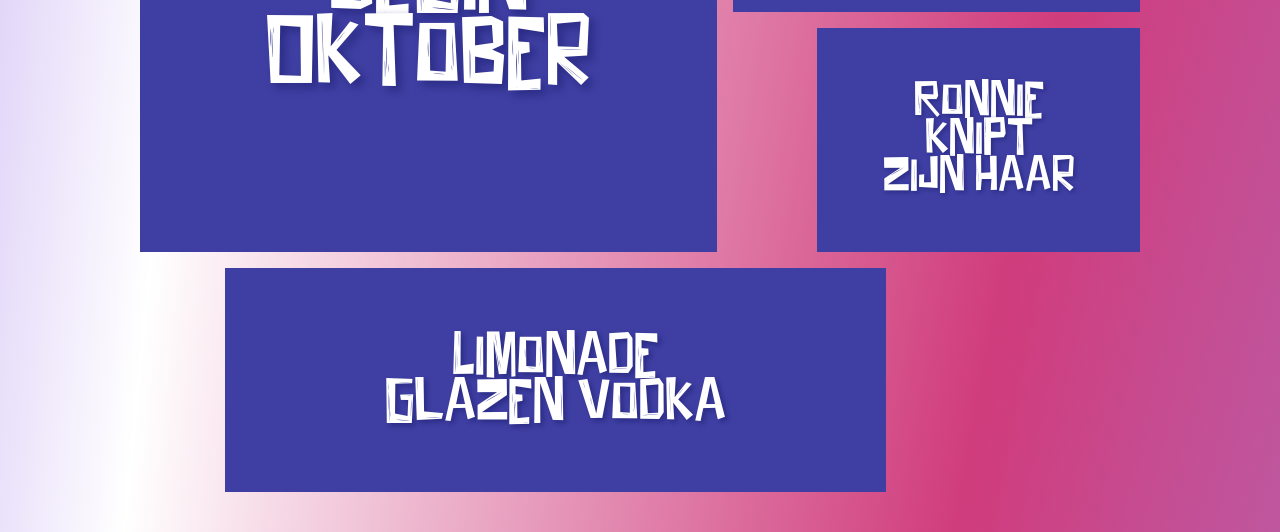
<file: Spinvis.html>
<!doctype html>
<html lang="en">
  <head>
    <meta charset="UTF-8" />
    <meta name="viewport" content="width=device-width, initial-scale=1.0" />
    <meta name="author" content="[jouw naam]" />
    <meta name="color-scheme" content="dark light" />

    <title>[Digitaal Tuintje van Giel]</title>
    <link rel="stylesheet" href="./assets/style/knoppen.css" />

    <!-- Importeer het webring component, voeg jouw eigen domein toe in data-page -->
    <script
      data-page="[https://gielsplekkie.nl]"
      src="https://digitaaltuintje.nl/webring.js"
      defer
    ></script>
  </head>
  <body>
    <audio
      id="muziek"
      src="./oefeningen/presentatie/De Zevende Nacht.mp3"
      autoplay
      muted
      loop
    ></audio>
    <input
      type="checkbox"
      id="muziekknop"
      class="muziekcheck"
      onchange="document.getElementById('muziek').muted = !this.checked"
    />
    <label for="muziekknop" class="knopjemuziek" aria-label="Muziek aan of uit">
      <img src="./oefeningen/presentatie/Middel 2.svg" alt="Klik mij" />
    </label>

    <div class="pagina">
      <header>
        <h1 class="">Spinvis</h1>
        <nav class="nav">
          <li><a href="/">Home</a></li>
        </nav>
      </header>
      <img
        class="img1"
        src="./oefeningen/presentatie/spinvis4.jpg"
        alt="carner2"
      />
      <article class="carnertussenstuk">
        <h3>Wie is Spinvis?</h3>

        <article class="Tussenkolomn">
          <p>
            Erik de Jong, geboren in 1961 in Spijkenisse, begon relatief laat
            aan zijn muzikale carrière. Pas op zijn veertigste bracht hij zijn
            eerste album uit, terwijl hij daarvoor al jarenlang actief was in de
            punk- en indiescene rond Utrecht. Zijn muziek nam hij grotendeels
            zelf op, op zijn zolderkamer, met computers, samplers en andere
            (zelfbedachte) instrumenten die hij bij de hand had. Dit geeft zijn
            muziek een hele eigen knusse sfeer.
          </p>
        </article>
      </article>

      <video controls width="600">
        <source src="./oefeningen/presentatie/Spinvis5.mp4" type="video/mp4" />
        Je browser ondersteunt geen video.
      </video>
      <article class="carnertussenstuk">
        <article class="Tussenkolomn">
          <p>
            Spinvis gebruikt veel samples en alledaagse geluiden, dat is een van
            de dingen die hem differentieerd van andere pop artiesten. Denk aan
            geluiden uit huis, kinderen die ruzie maken, of een brommer die
            voorbij rijdt. Die knipt en plakt hij samen met die instrumentenen
            tot een soort geluidscollage. Zijn stem is zijn grootste instument,
            dromerig, bijna fluisterend of pratend, in plaats van echte 'zang'.
            Daarbij komen zijn teksten, die poëtisch en vaak een beetje
            surrealistisch zijn, soms met woorden of zinnen die op zichzelf niet
            zoveel betekenen maar samen toch een gevoel of verhaal oproepen.
          </p>
        </article>
      </article>
      <img
        class="img2"
        src="./oefeningen/presentatie/spinvis1.png"
        alt="carner2"
      />
      <article class="carnertussenstuk">
        <h3>Mijn ervaring</h3>
        <article class="Tussenkolomn">
          <p>
            Ik heb spinvis ondertussen al 2 keer gezien, allebei in de
            openlucht. Mijn eerste keer spinvis was gelijk mijn favoriete
            concert waar ik was gewees. Ik was al lang fan maar had nog nooit de
            kans gekregen om hem live op te zien treden, en om hem dan ook nog
            in de natuur te zien optreden is helemaal geweldig. Spinvis zingt
            zijn nummers nooit hetzelfde als dat ze op spotify staan, hij knipt
            er altijd wat af, verandert de melodie net een beetje of speelt een
            beetje met zijn teksten. Dit maakt elk concert van hem compleet
            anders en uniek. Ik heb de eerste keer zelfs nog een foto met de
            drummer van spinvis kunnen maken.
          </p>
        </article>
      </article>
      <h2>Favoriete nummers</h2>
      <section>
        <a
          href="https://open.spotify.com/track/2CWE6hpGRWYGVeY8JNraaR?si=eaadb0a892304ce1"
          class="spinvis1"
          >Begin Oktober</a
        >

        <a
          href="https://open.spotify.com/track/09ZEV54YGeNI52HVQ2vOH2?si=de9c3099ccb247f4"
          class="spinvis2"
          >Aan de oevers van de tijd</a
        >

        <a
          href="https://open.spotify.com/track/53BEvoEYpcQ7418Ed4VMtg?si=2851f201b55b400b"
          class="spinvis3"
          >Ronnie knipt zijn haar</a
        >

        <a
          href="https://open.spotify.com/track/7tYHaciS9Cos3NCViQNzO4?si=2a8194190c8c4ec5"
          class="spinvis4"
          >Limonade glazen vodka</a
        >
      </section>
    </div>
  </body>
</html>
</file>
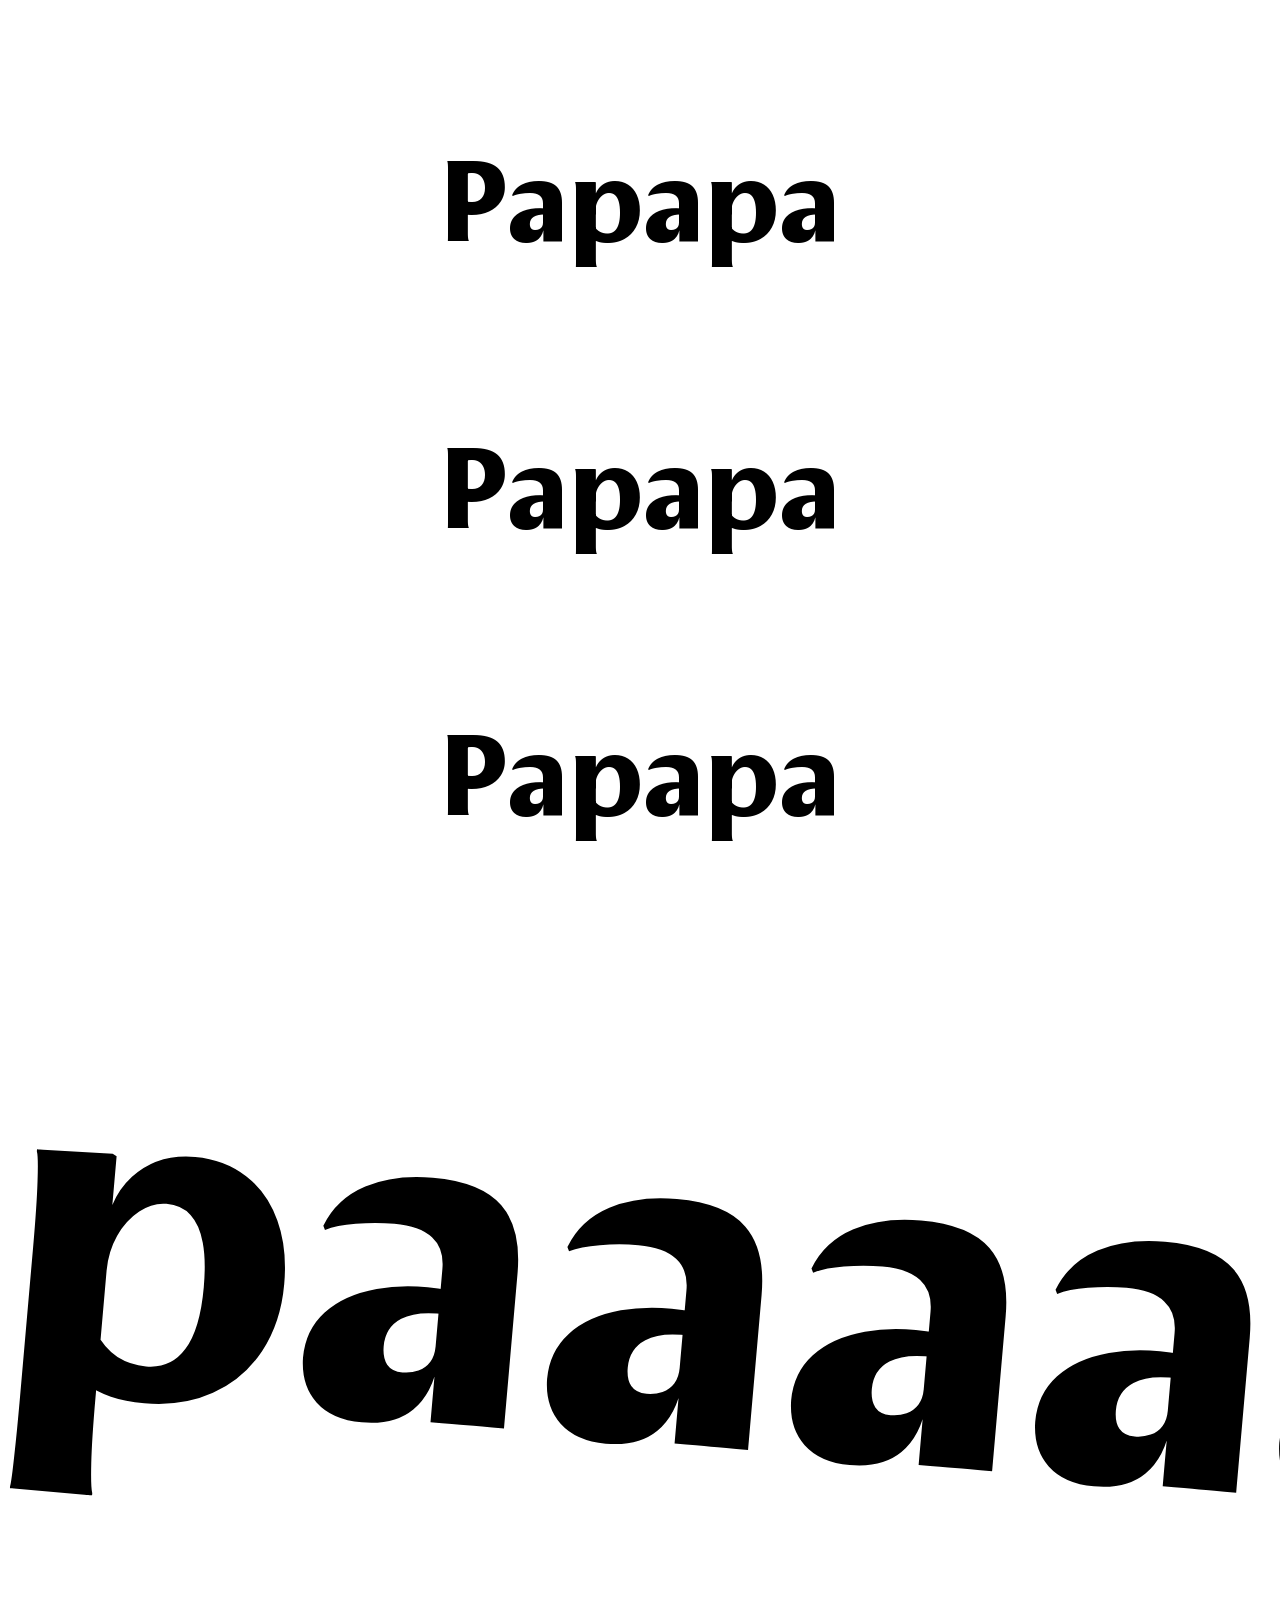
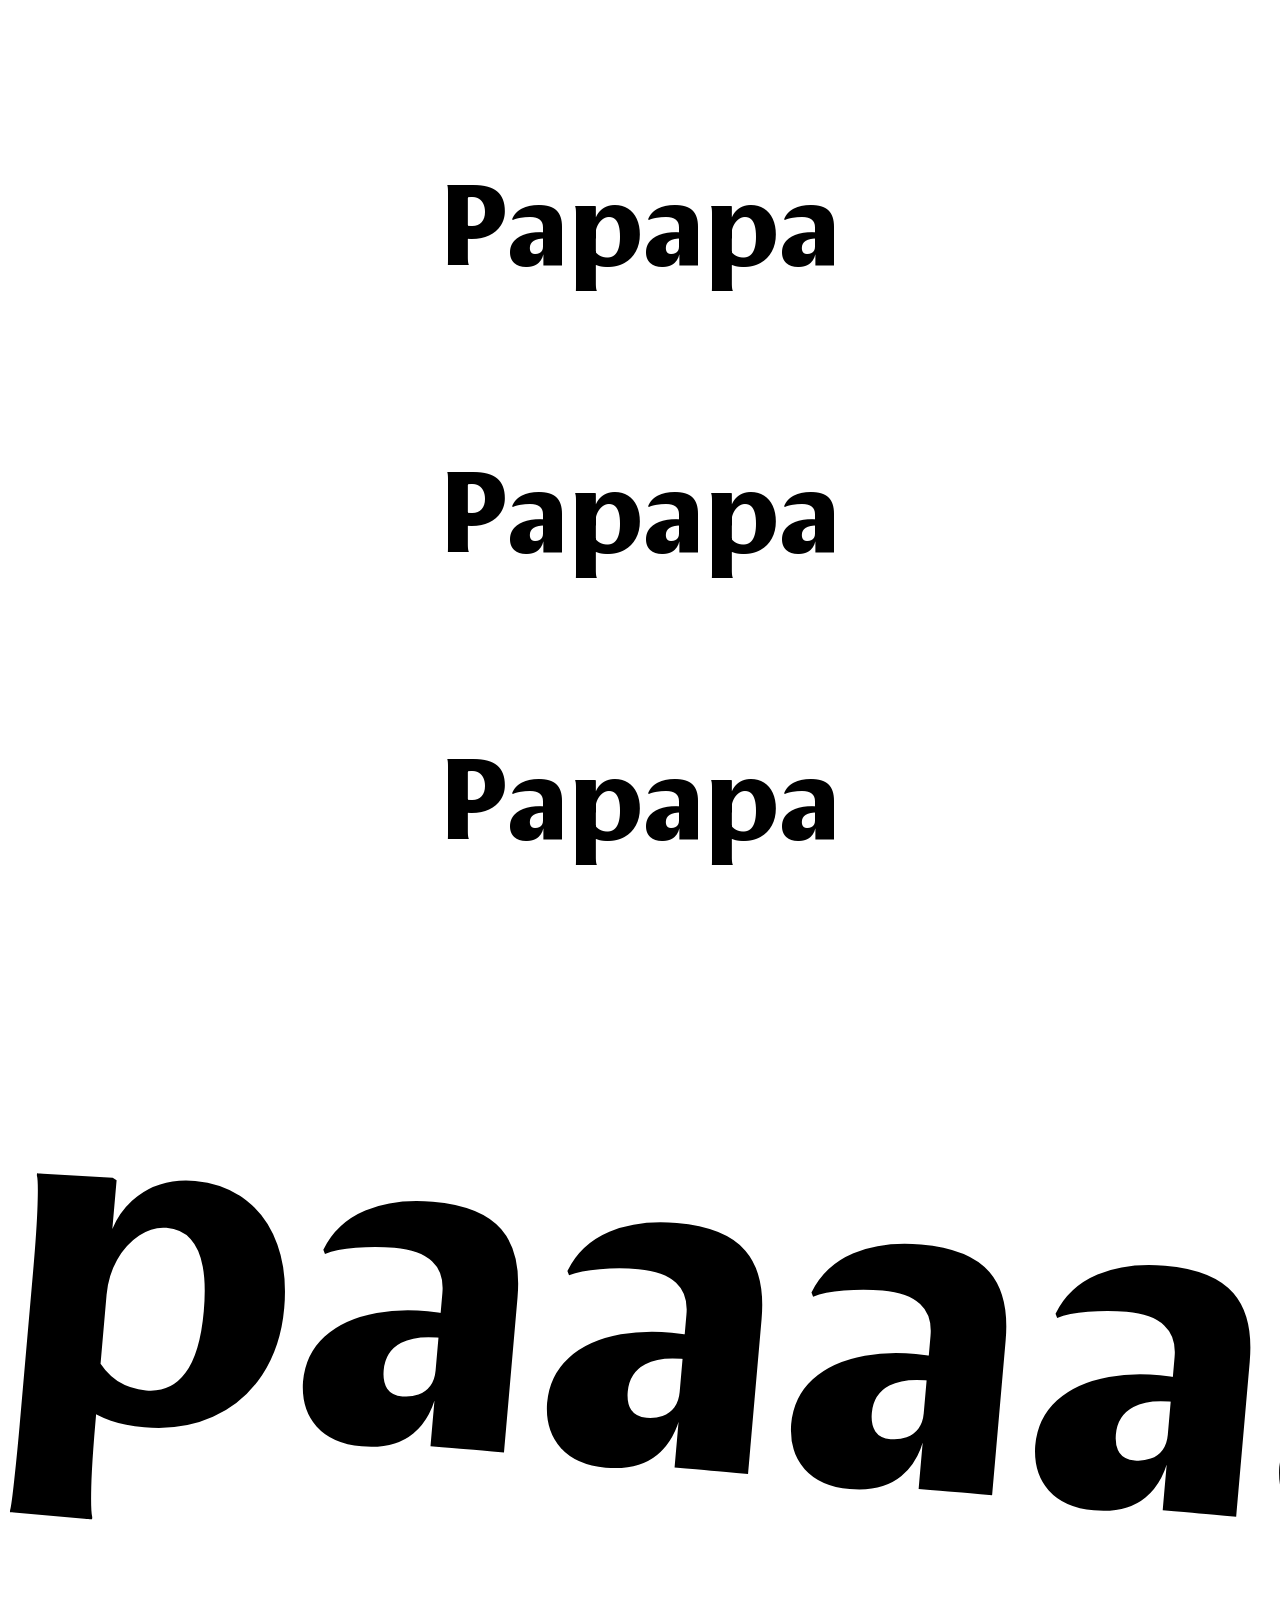
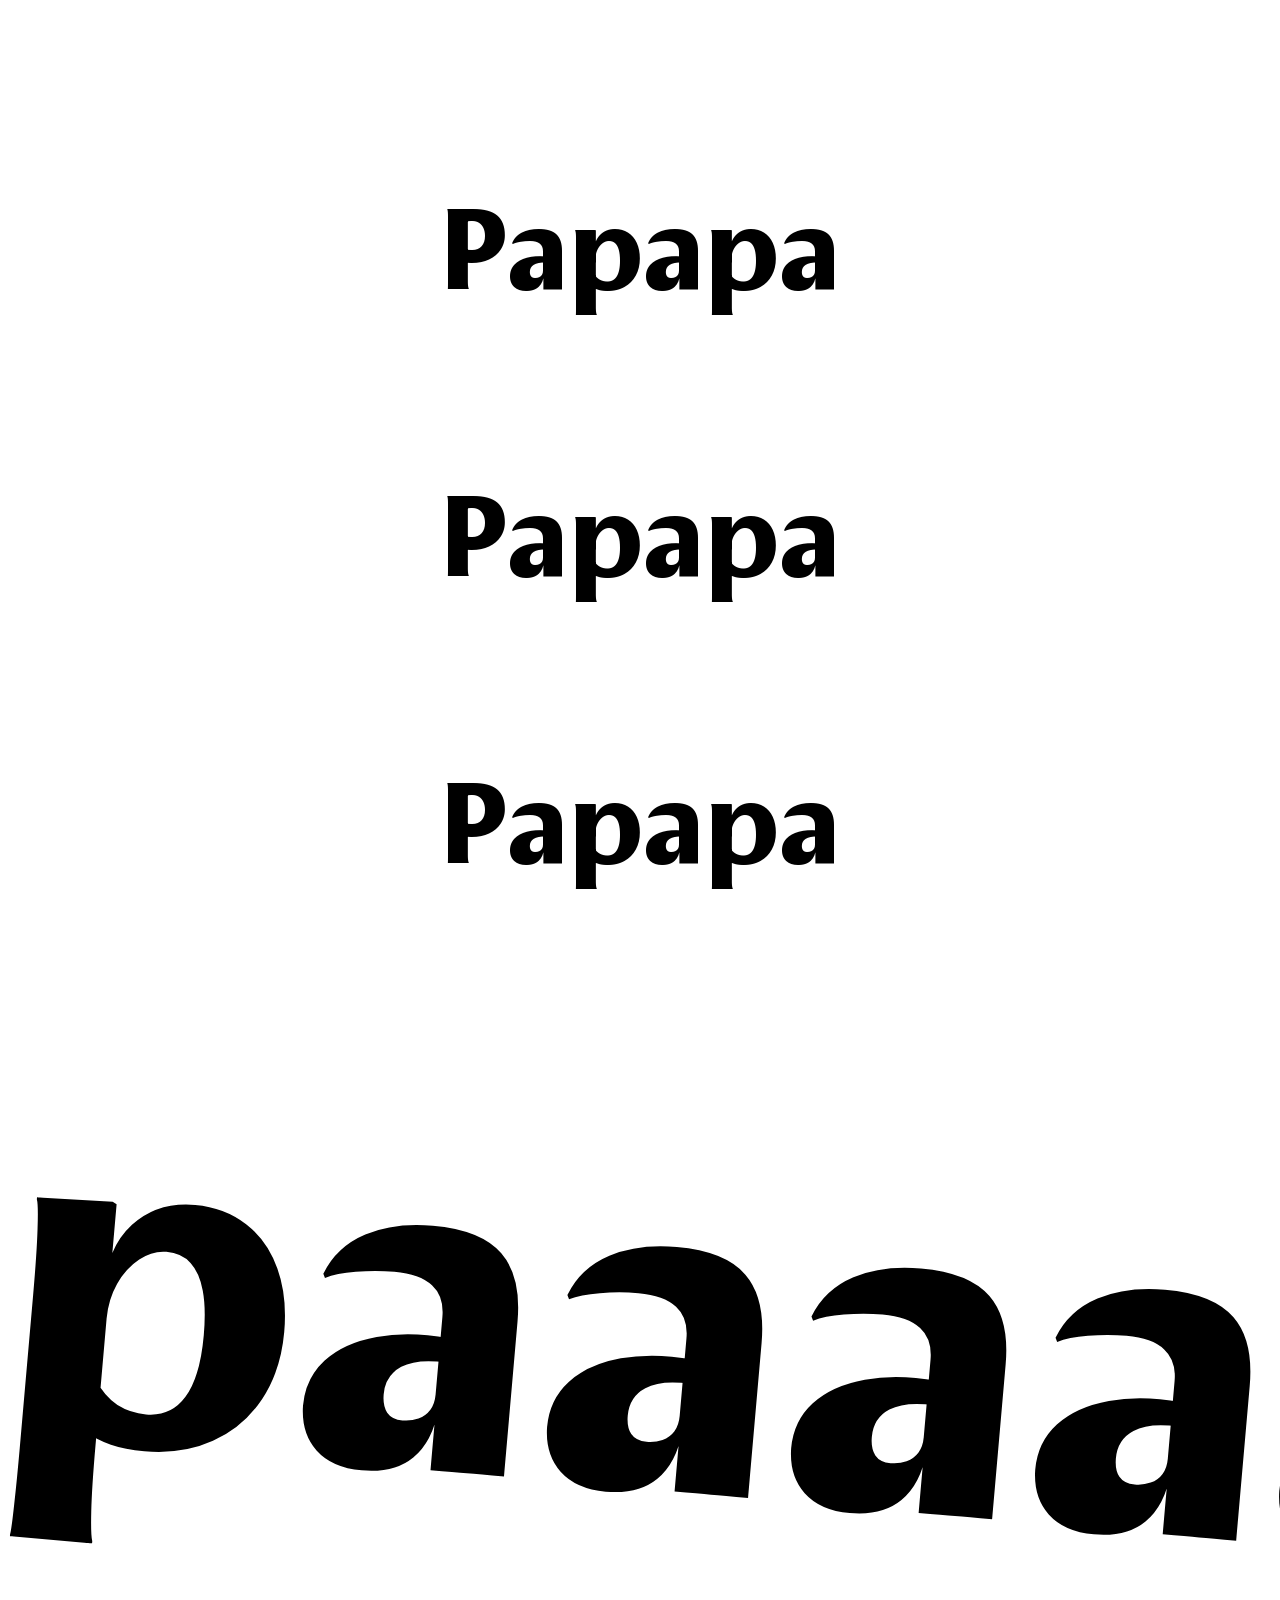
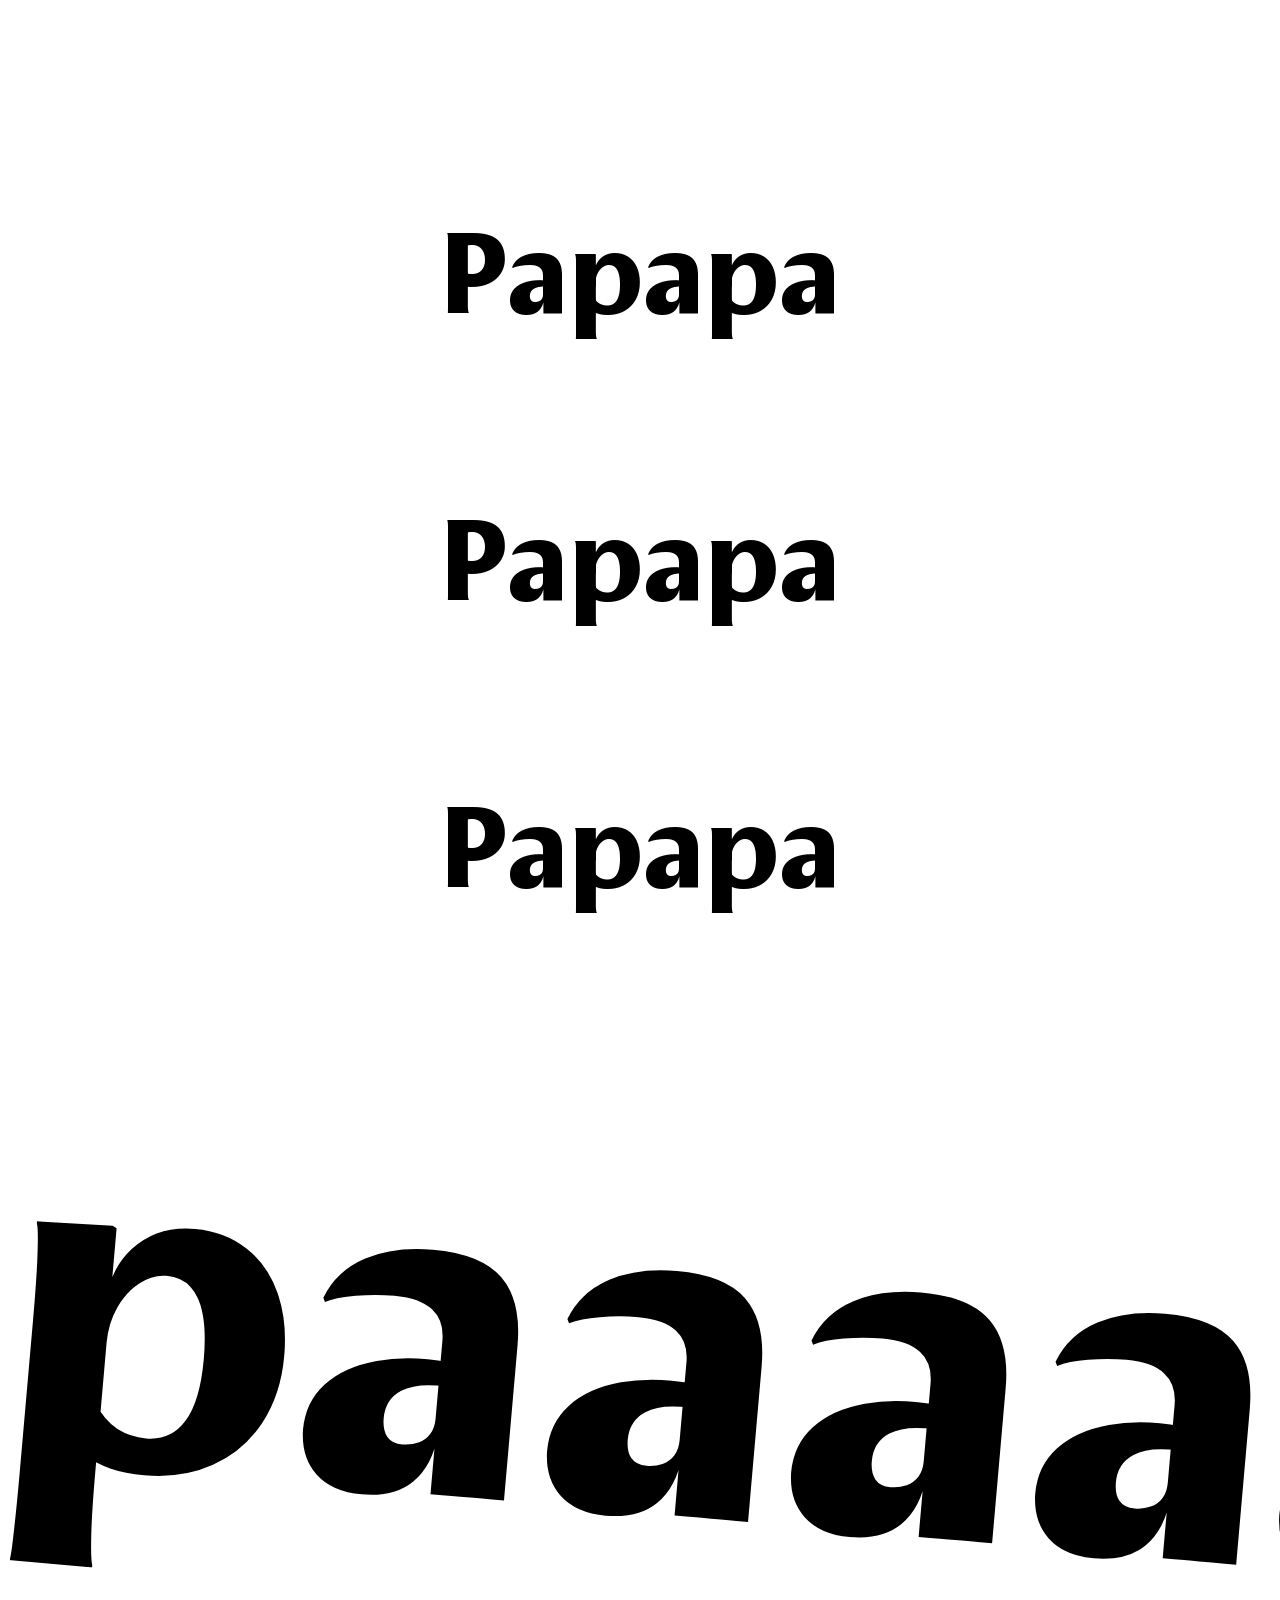
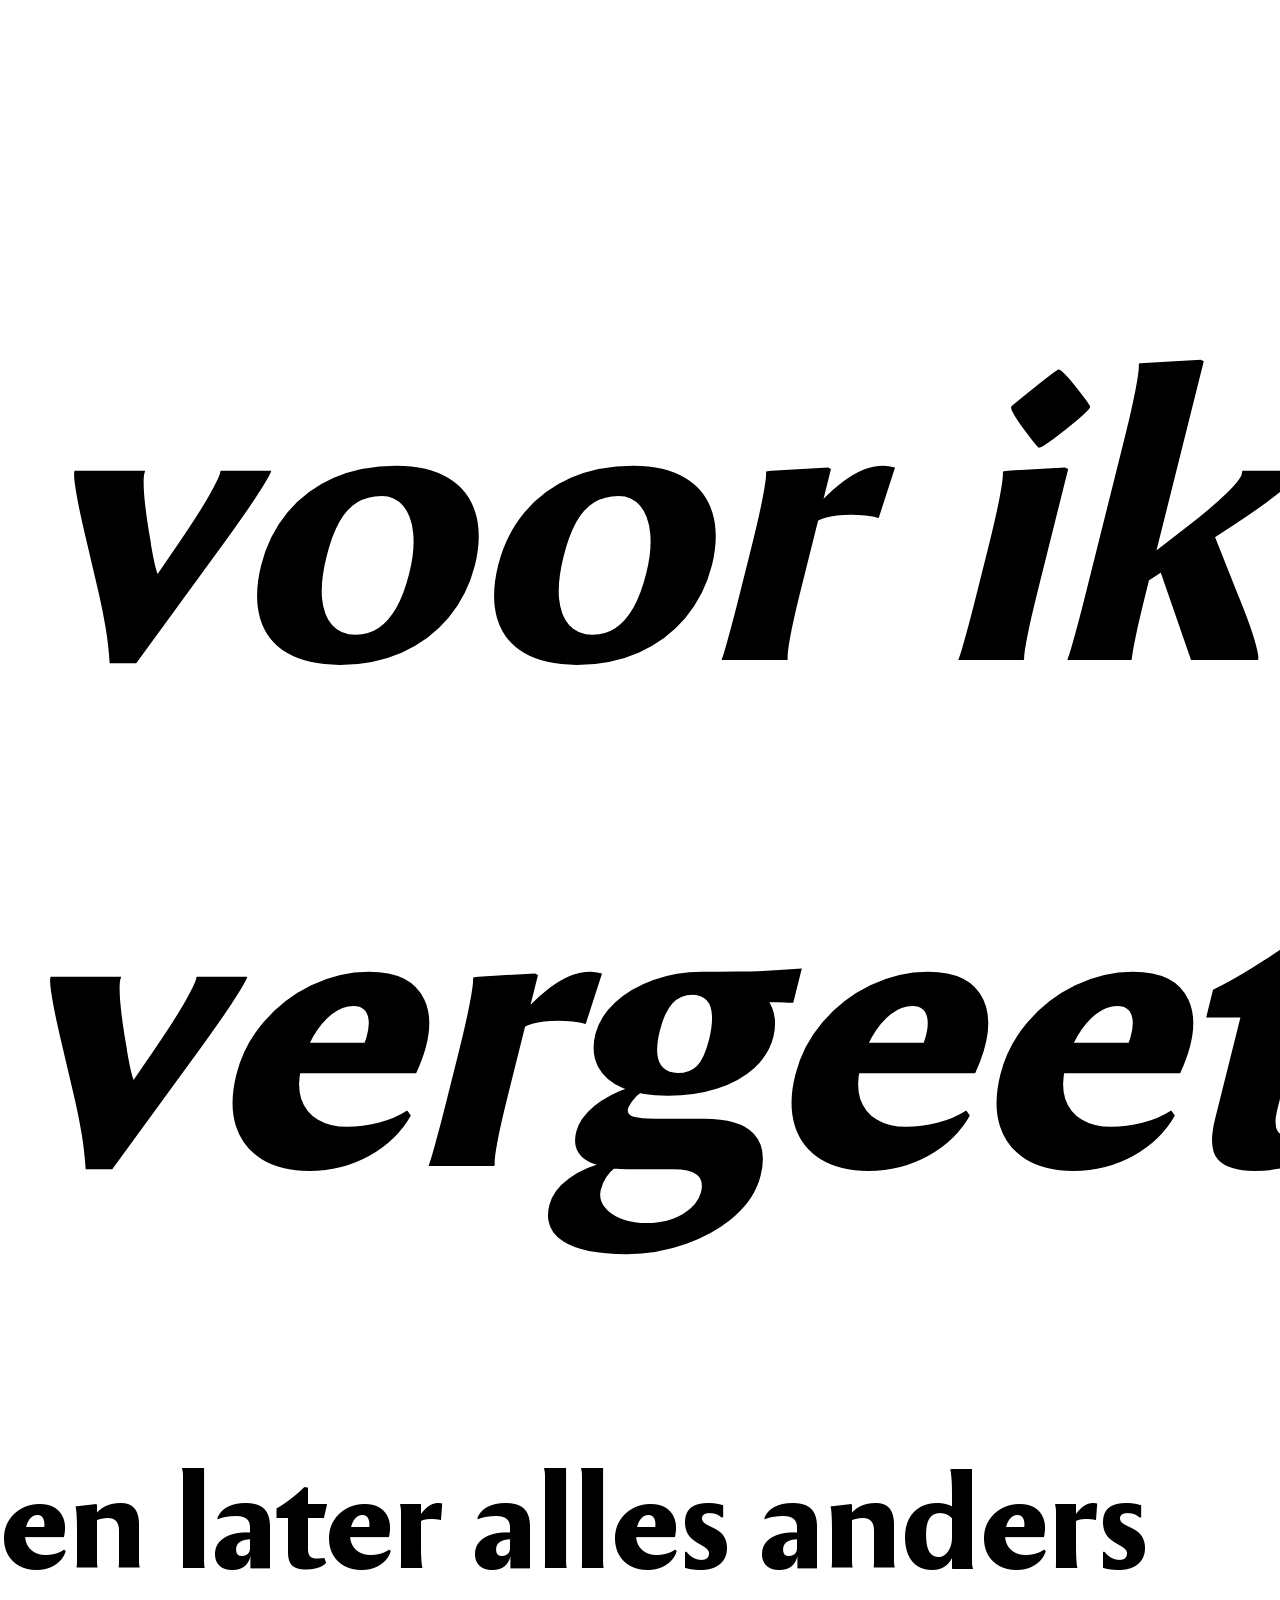
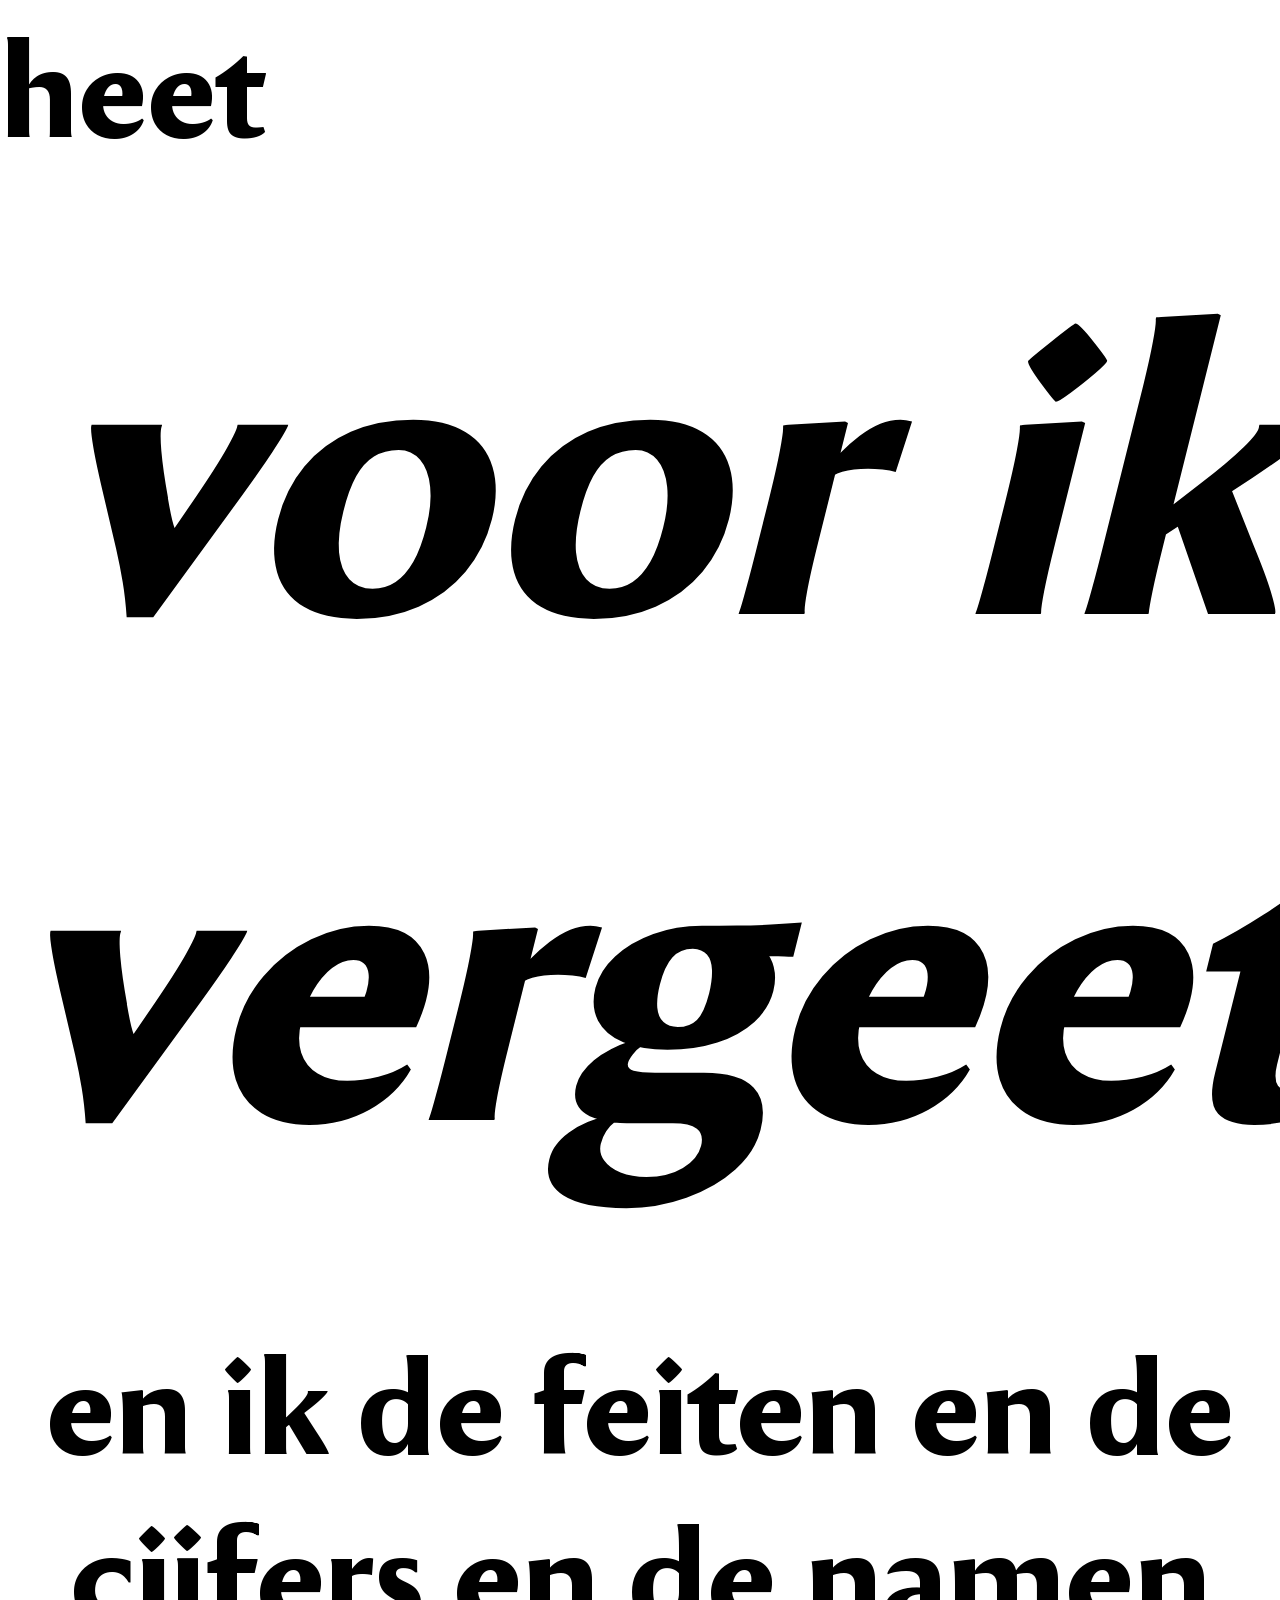
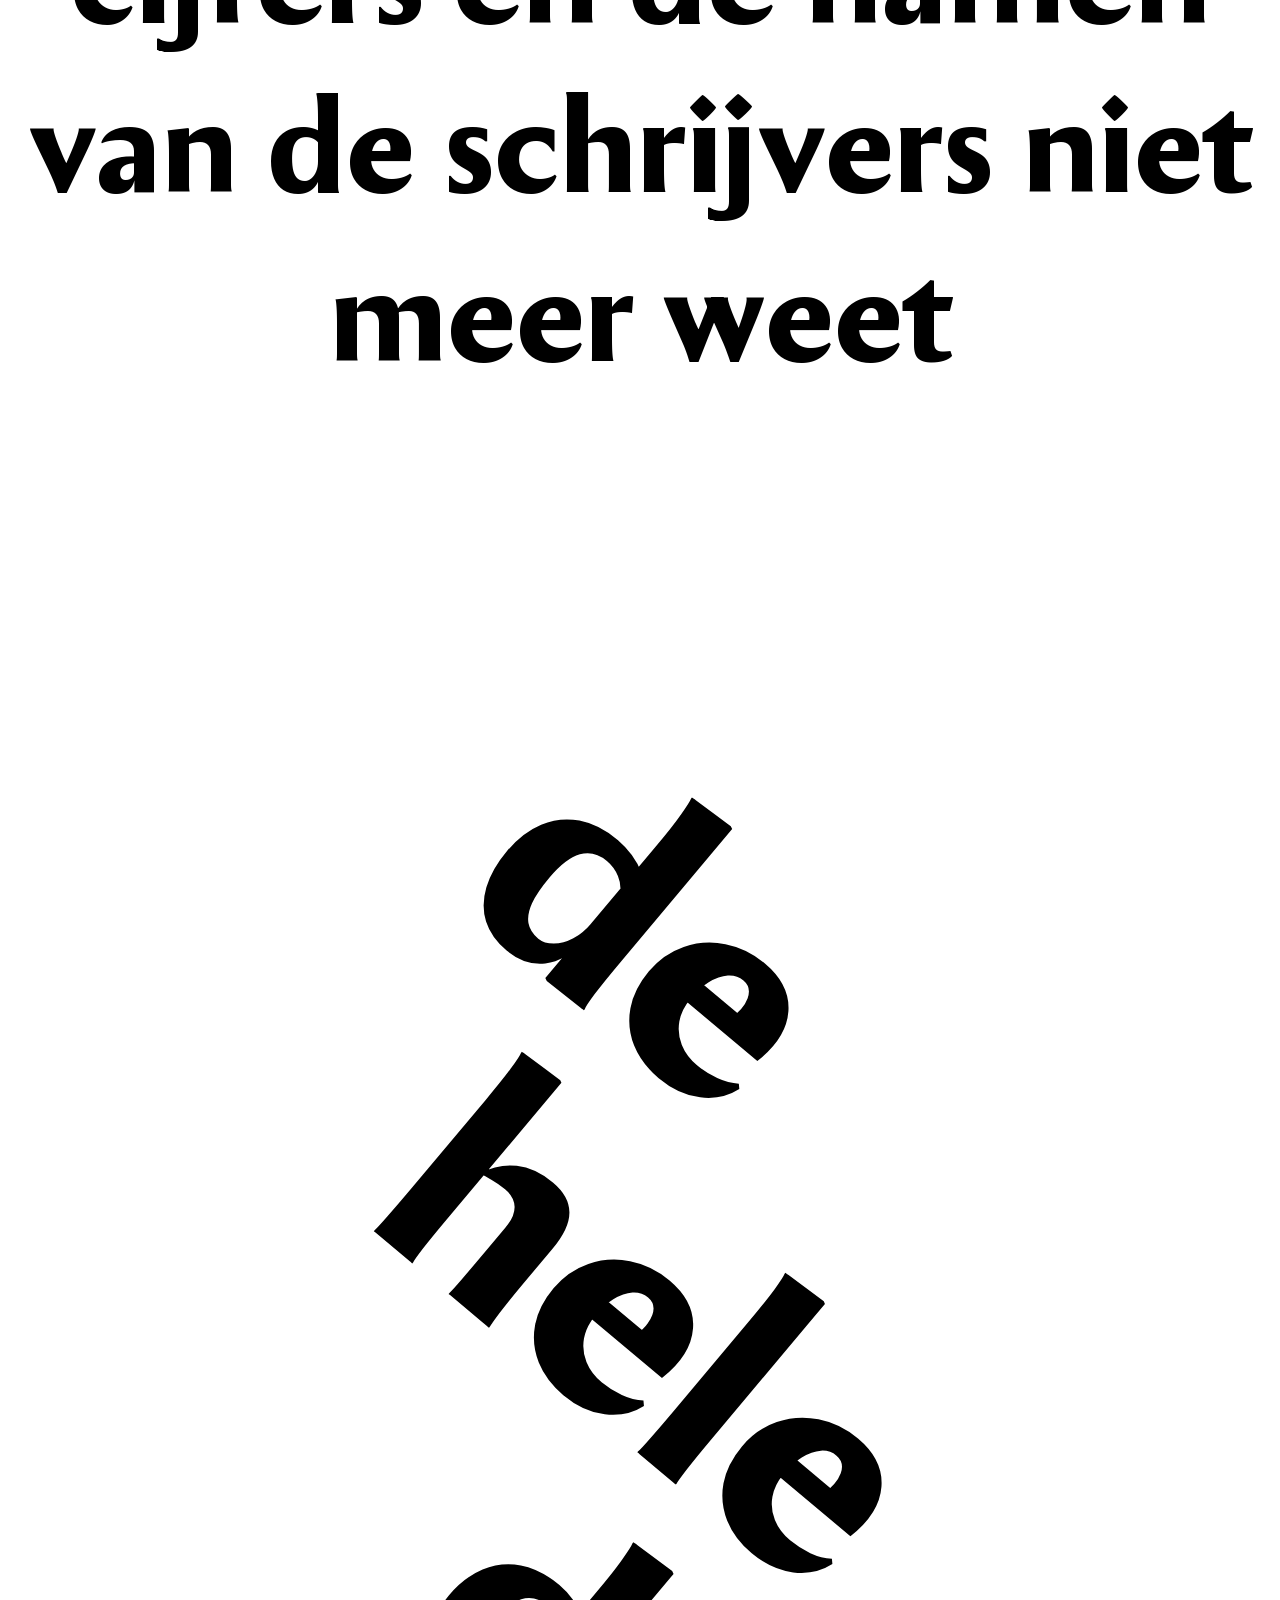
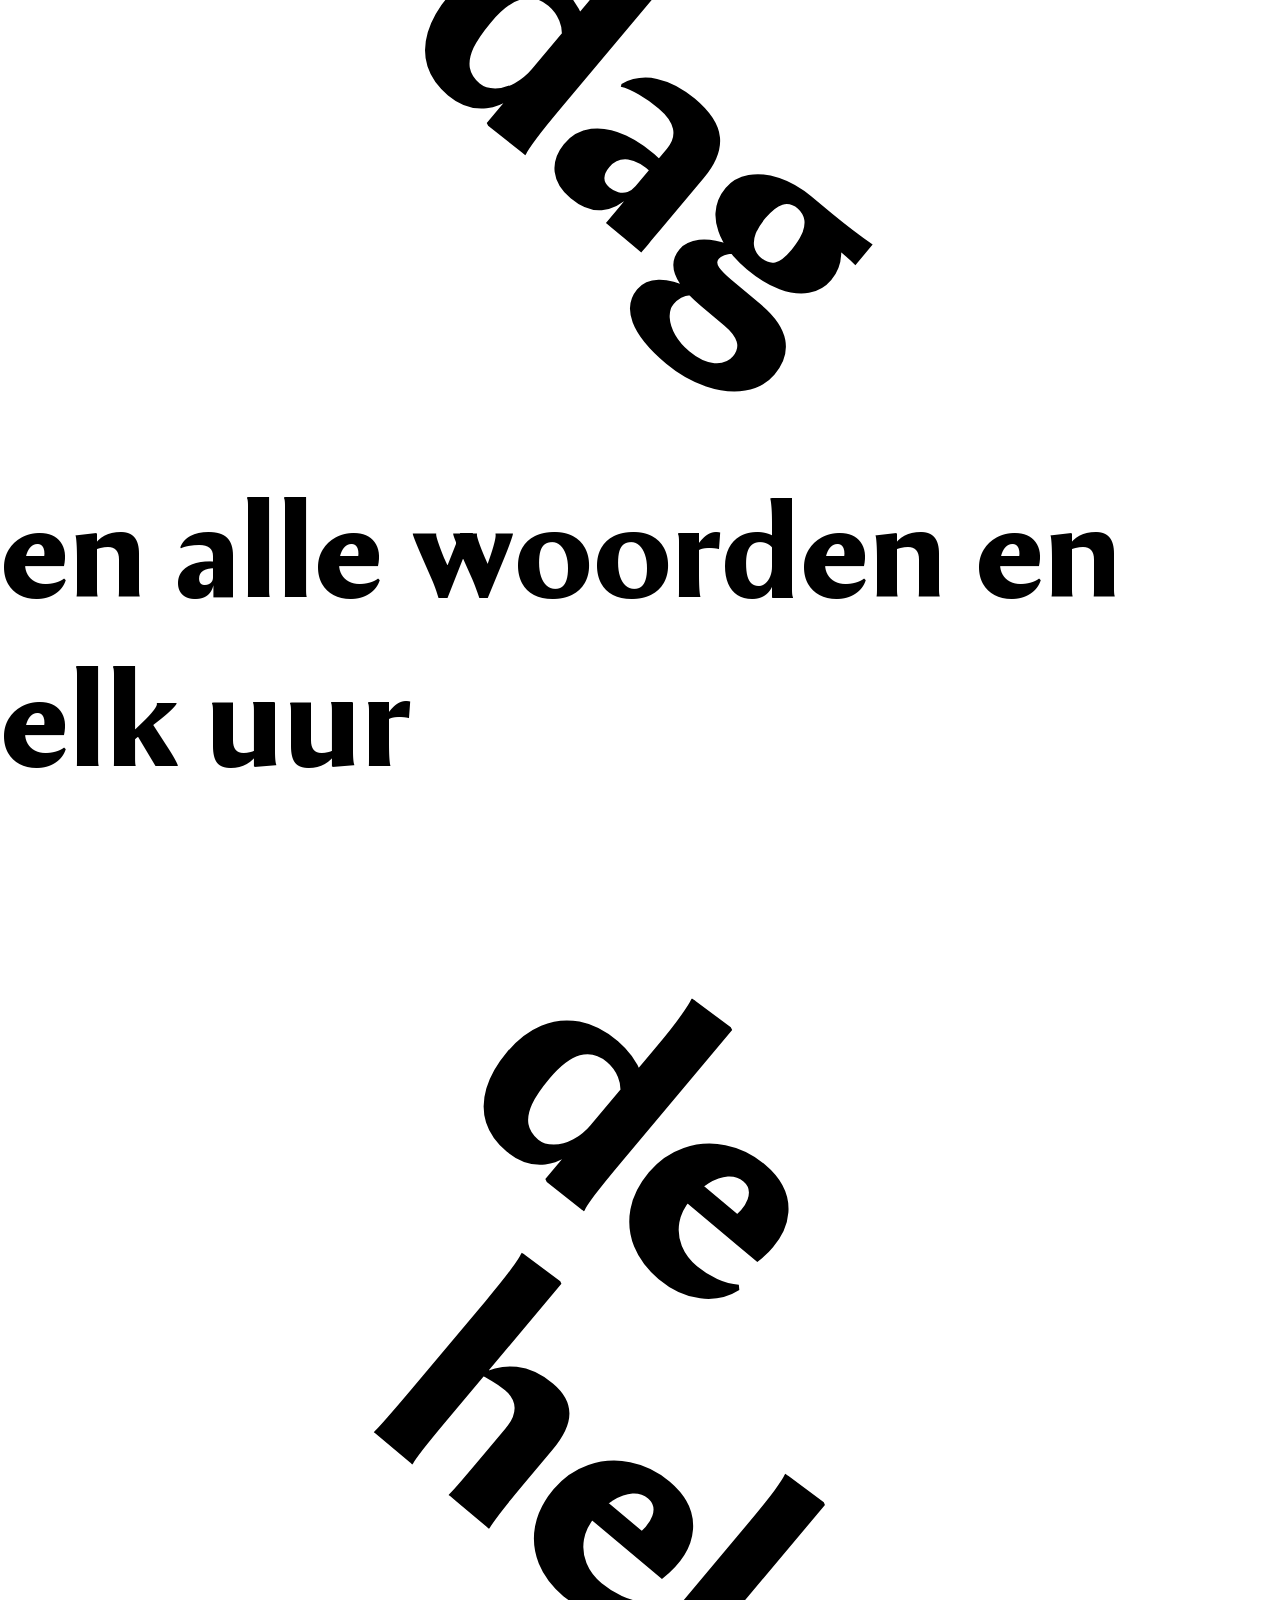
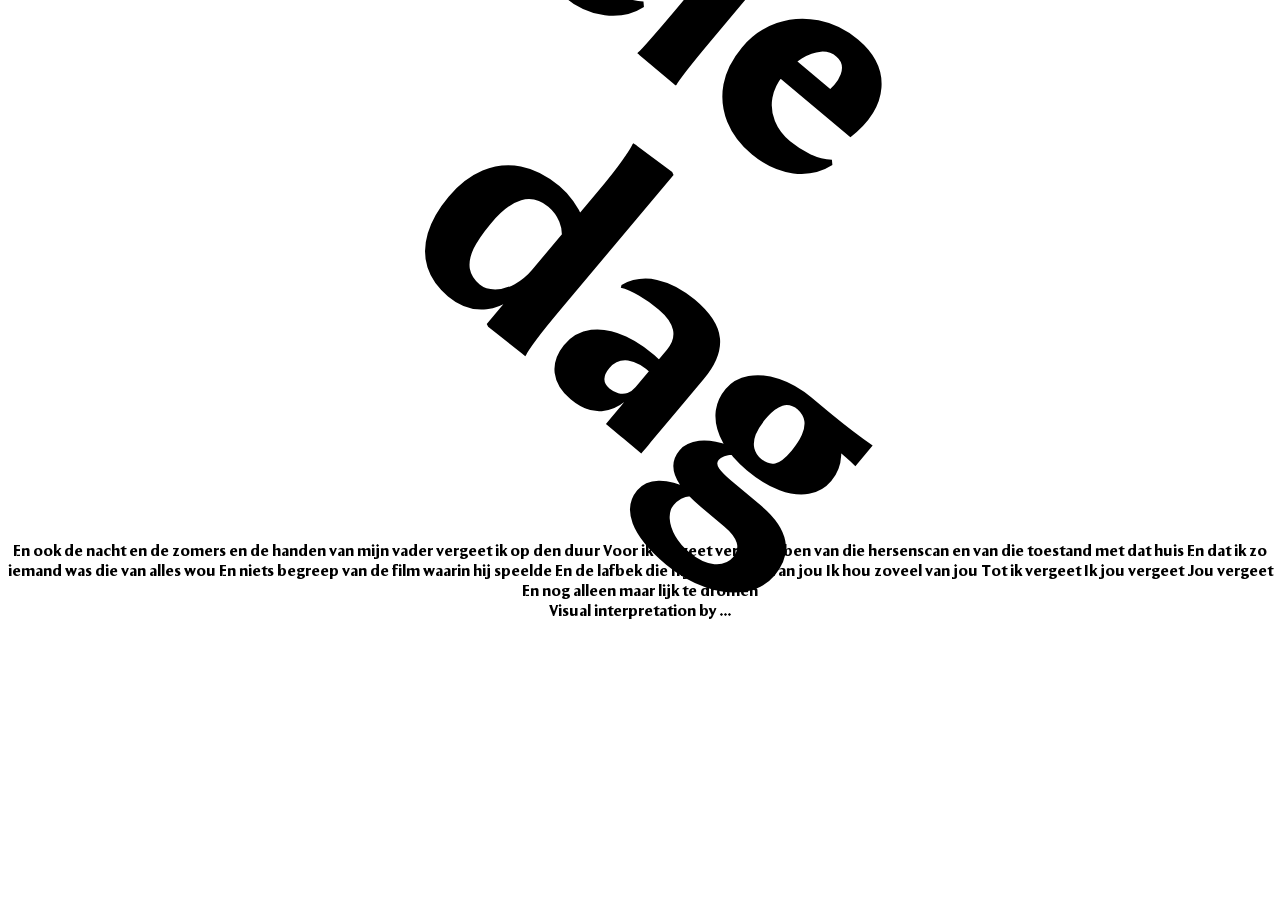
<file: spinvis opdracht blok1/spinvis.html>
<!doctype html>
<html lang="en">
  <head>
    <meta charset="UTF-8" />
    <meta name="viewport" content="width=device-width, initial-scale=1.0" />
    <meta http-equiv="X-UA-Compatible" content="ie=edge" />
    <title>Voor ik vergeet</title>
    <link rel="stylesheet" href="./style/spinvis.css" />
    <meta name="copyright" content="Design by …" />
    <meta name="description" content="…" />
    <meta name="keywords" content="…" />
  </head>
  <body>
    <header></header>
    <main>
      <section class="groep1">
        <p>Papapa</p>
        <p>Papapa</p>
        <p>Papapa</p>
      </section>
      <section class="groep2">
        <p class="groepp">paaaaaa</p>
        <p>Papapa</p>
        <p>Papapa</p>
        <p>Papapa</p>
      </section>
      <section class="groep3">
        <p class="groepp">paaaaaa</p>
        <p>Papapa</p>
        <p>Papapa</p>
        <p>Papapa</p>
      </section>
      <section class="groep4">
        <p class="groepp2">paaaaaa</p>
        <p>Papapa</p>
        <p>Papapa</p>
        <p>Papapa</p>
        <p class="groepp">paaaaaa</p>
      </section>
      <section class="eerstezin">
      <p class="voorikvergeet">voor ik vergeet</p>  <p></p> en later alles anders heet</p>
      </section>
      <section class="tweedezin">
        <p>
       <p class="voorikvergeet2">voor ik vergeet</p>  en ik de feiten en de cijfers en de namen van de
          schrijvers niet meer weet
        </p>
      </section>
      <section class="derdedezin">
        <p class="de">de</p>
        <p class="hele">hele</p>
        <p class="dag">dag</p>
      </section>

     <section class="vierdezin">
        <p>
        en alle woorden en elk uur
        </p>
      </section>   <section class="derdedezin">
        <p class="de">de</p>
        <p class="hele">hele</p>
        <p class="dag">dag</p>
      </section> En ook de nacht en de zomers en de
      handen van mijn vader vergeet ik op den duur Voor ik vergeet vergeten ben
      van die hersenscan en van die toestand met dat huis En dat ik zo iemand
      was die van alles wou En niets begreep van de film waarin hij speelde En
      de lafbek die hij was Ik hou van jou Ik hou zoveel van jou Tot ik vergeet
      Ik jou vergeet Jou vergeet En nog alleen maar lijk te dromen
    </main>
    <footer>Visual interpretation by …</footer>
  </body>
</html>
</file>
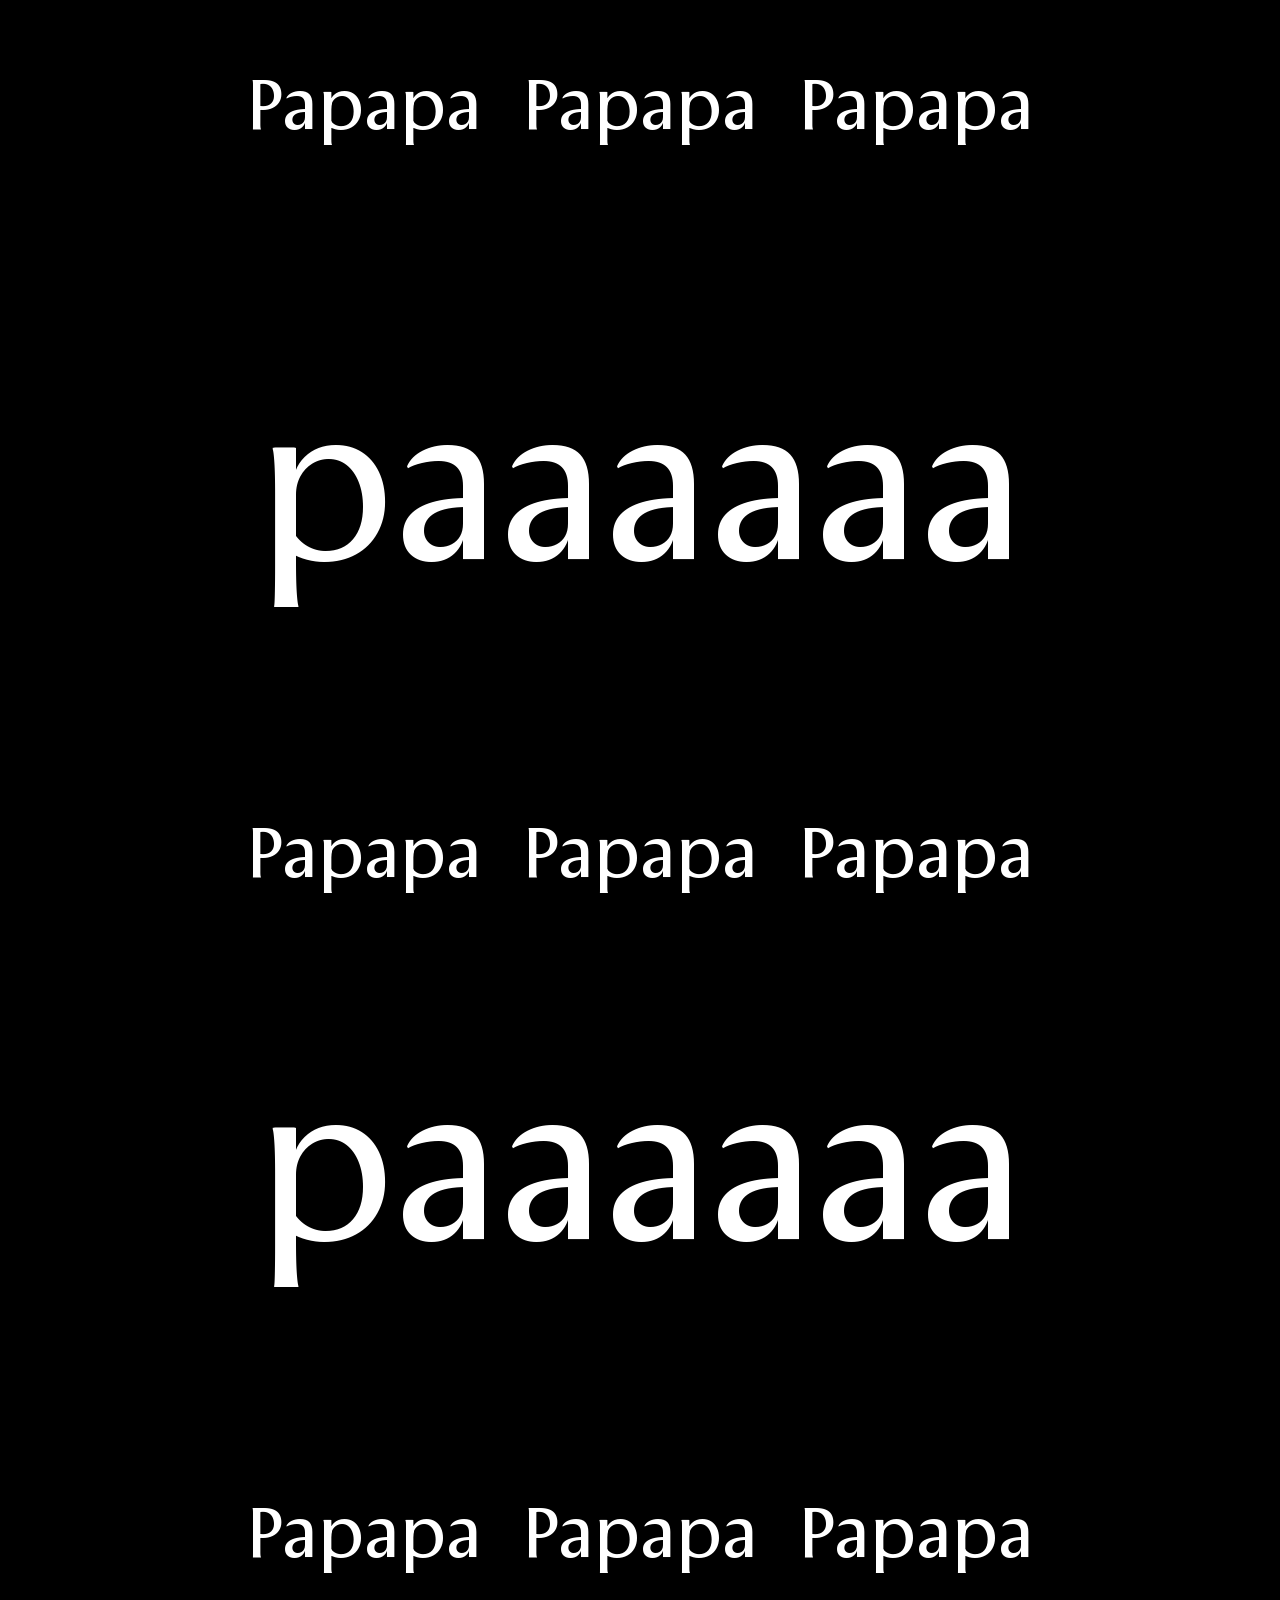
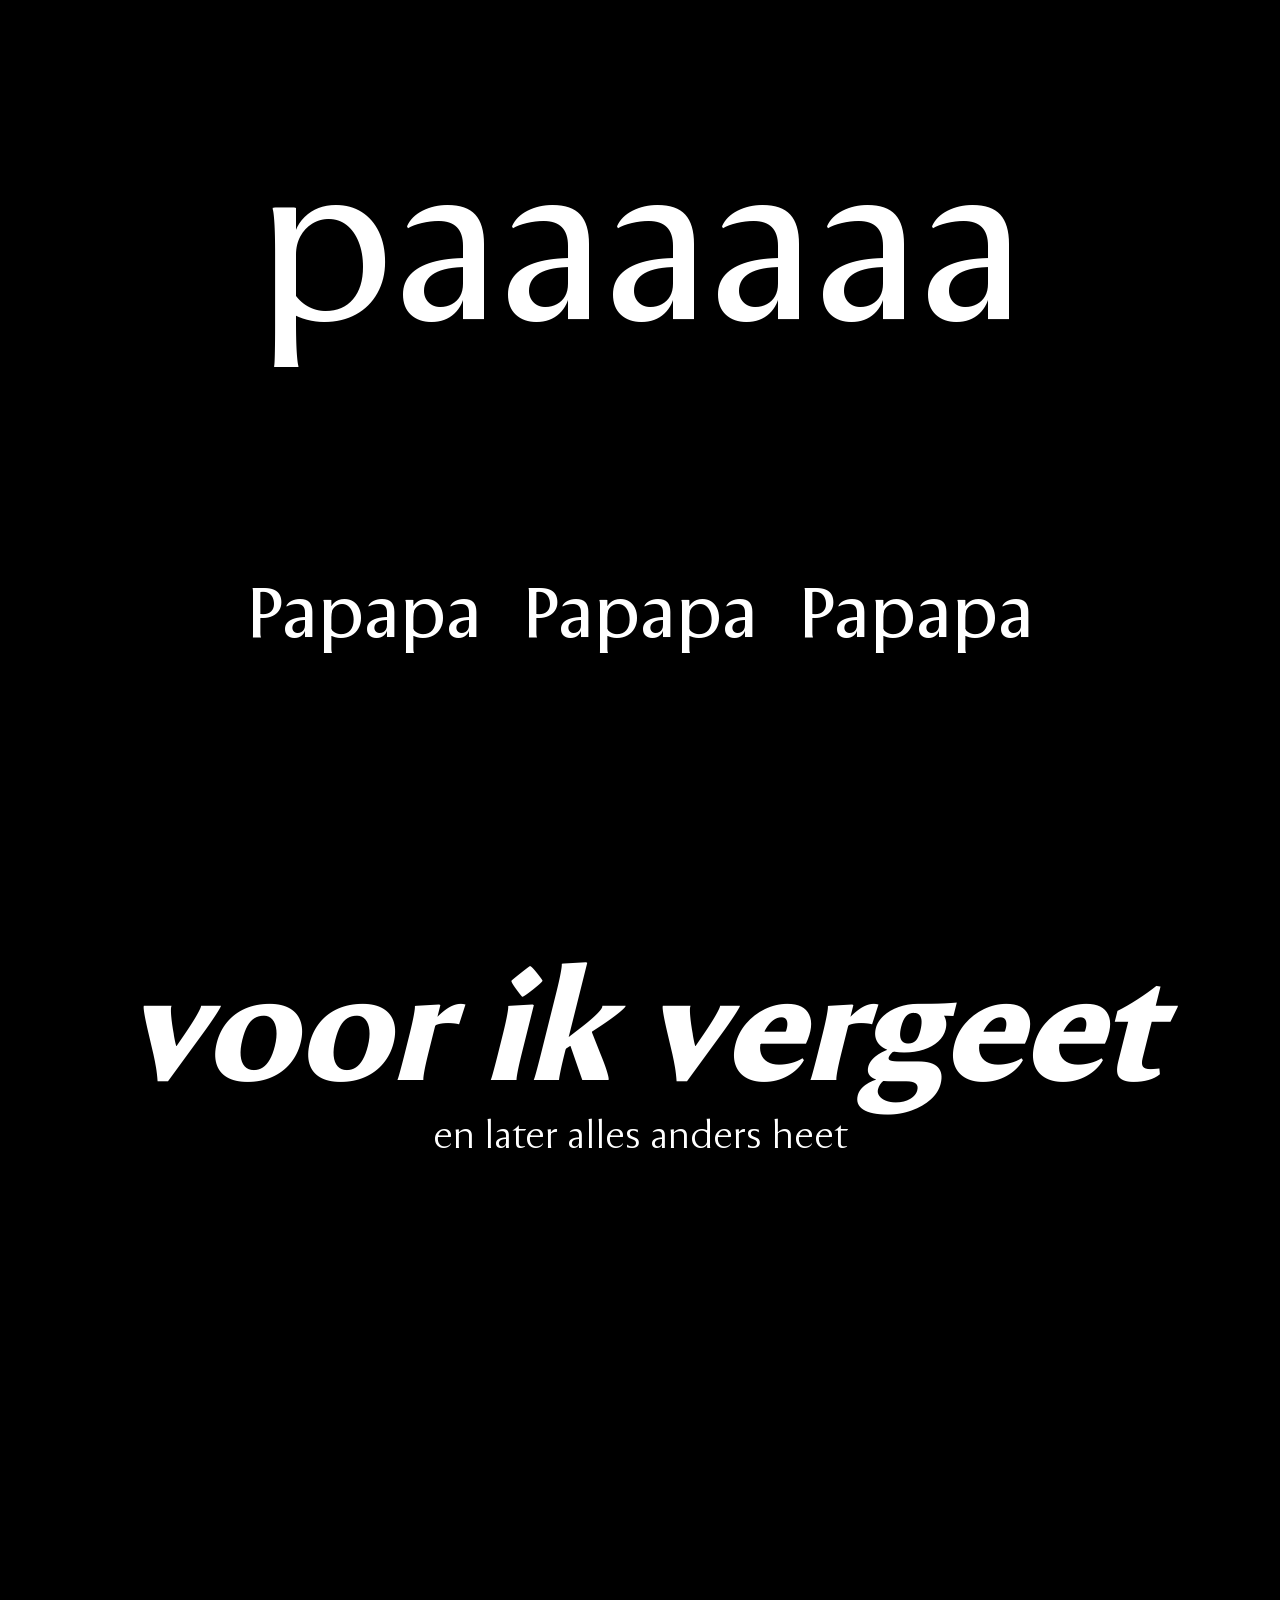
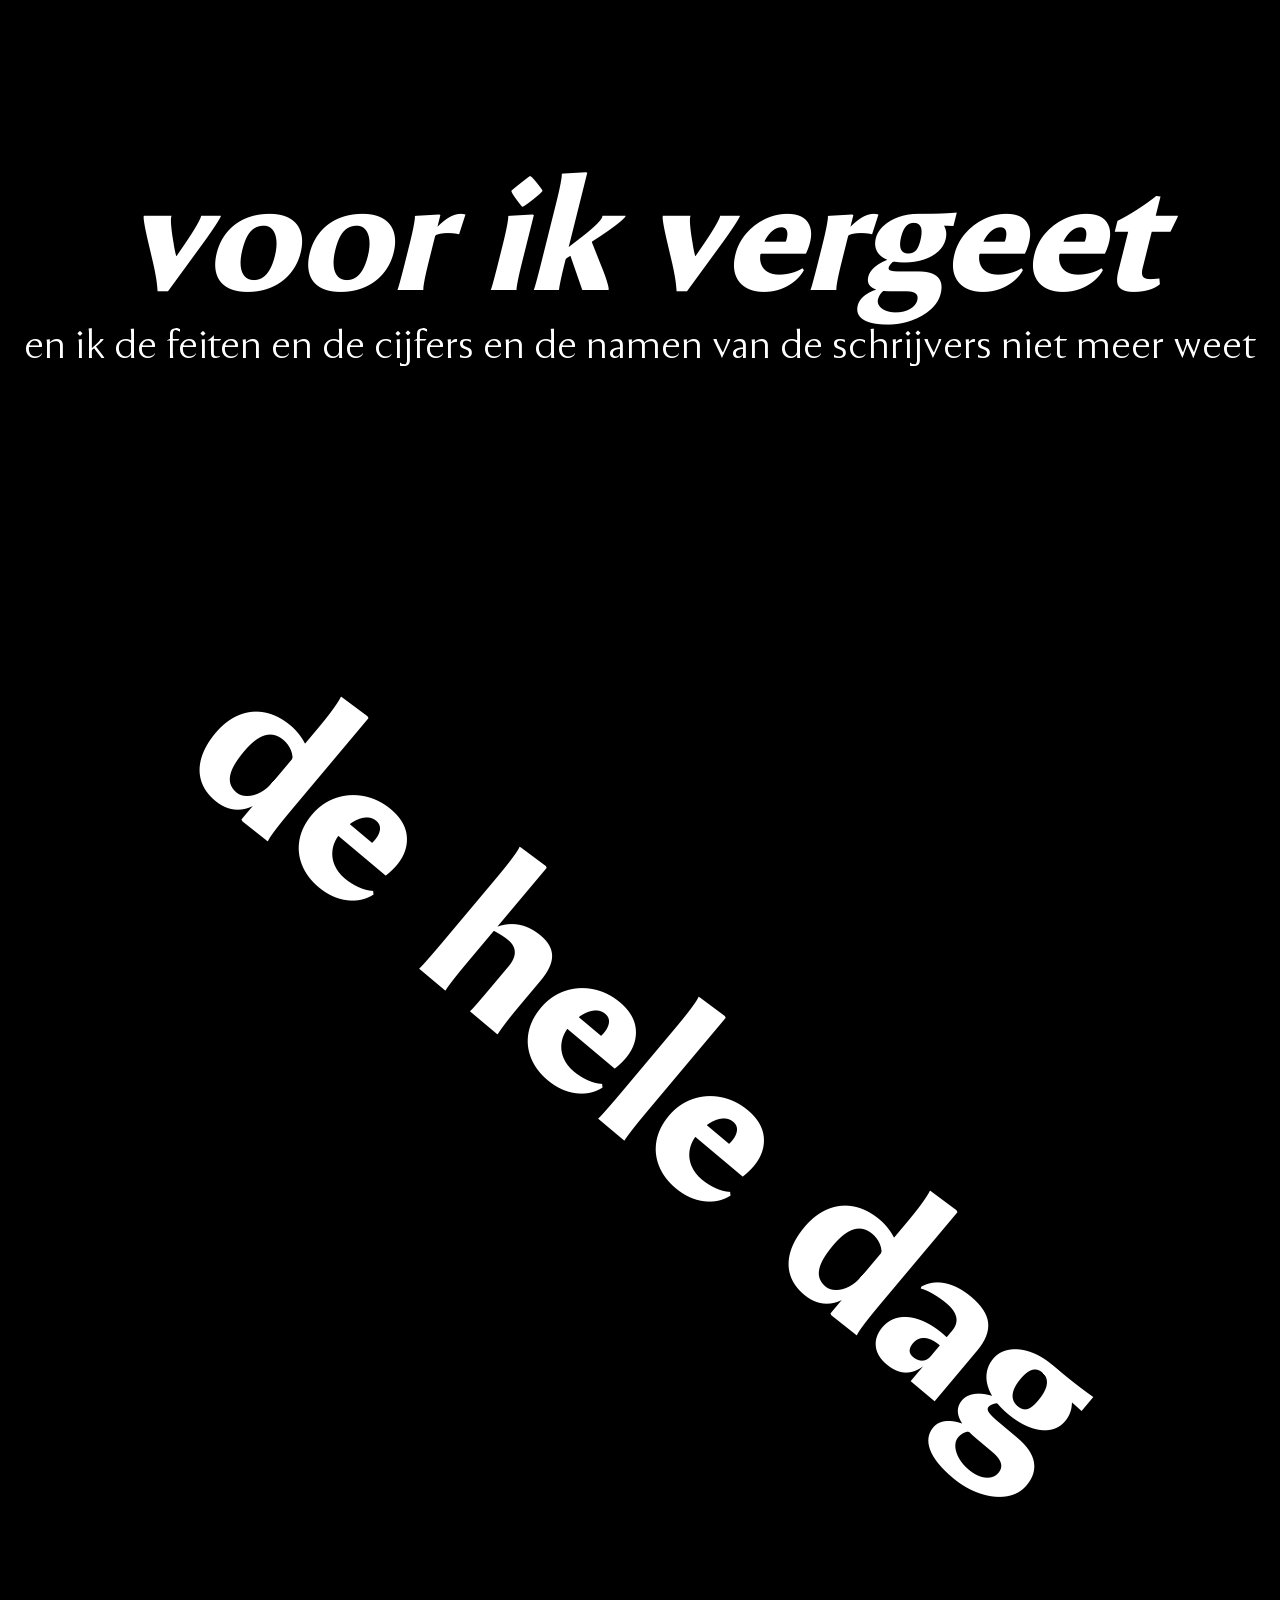
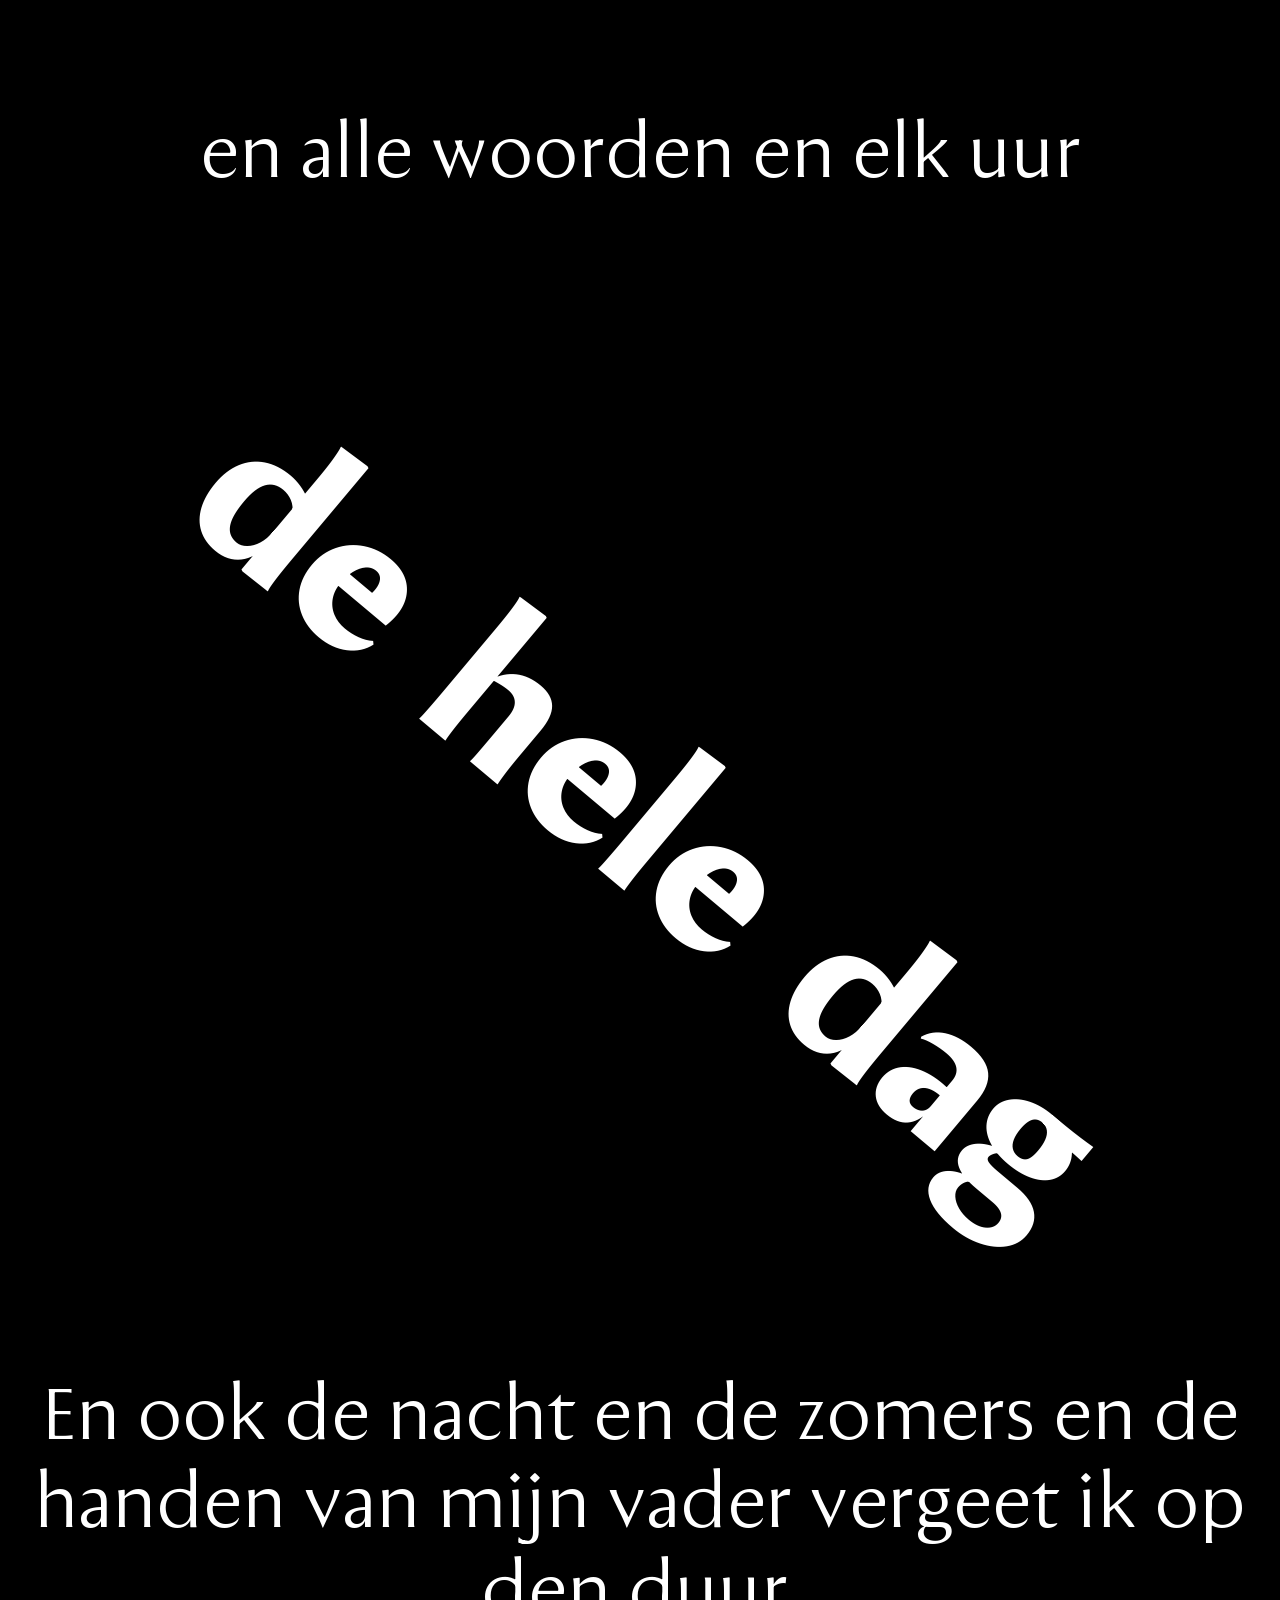
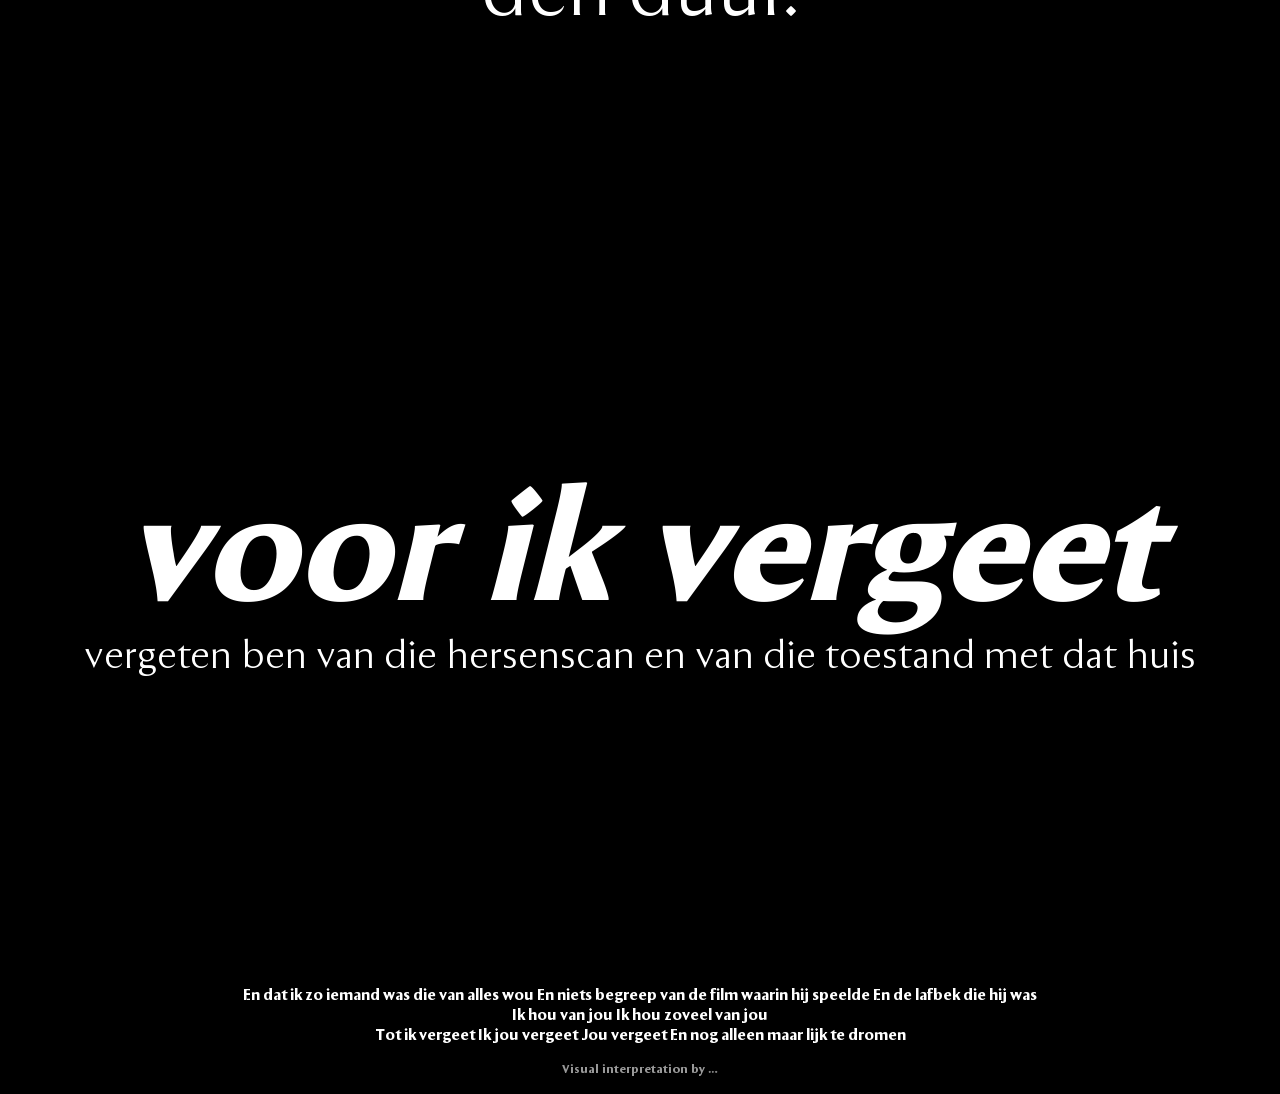
<file: oefeningen/presentatie/spinvis opdracht blok1/spinvis.html>
<!doctype html>
<html lang="nl">
  <head>
    <meta charset="UTF-8" />
    <meta name="viewport" content="width=device-width, initial-scale=1.0" />
    <meta http-equiv="X-UA-Compatible" content="ie=edge" />
    <title>Voor ik vergeet</title>
    <link rel="stylesheet" href="./style/spinvis.css" />
    <meta name="copyright" content="Design by …" />
    <meta name="description" content="…" />
    <meta name="keywords" content="…" />
  </head>
  <body>
    <header></header>
    <main>
      <!-- achtergrond: muur van papapa -->
      <div class="muur">
        <section class="groep1">
          <p>Papapa</p>
          <p>Papapa</p>
          <p>Papapa</p>
        </section>
        <section class="groep2">
          <p class="groepp">paaaaaa</p>
          <p>Papapa</p>
          <p>Papapa</p>
          <p>Papapa</p>
        </section>
        <section class="groep3">
          <p class="groepp">paaaaaa</p>
          <p>Papapa</p>
          <p>Papapa</p>
          <p>Papapa</p>
        </section>
        <section class="groep4">
          <p class="groepp">paaaaaa</p>
          <p>Papapa</p>
          <p>Papapa</p>
          <p>Papapa</p>
        </section>
      </div>


      <div class="podium">
        <section class="eerstezin">
          <p class="voorikvergeet">voor ik vergeet</p>
          <p>en later alles anders heet</p>
        </section>
        <section class="tweedezin">
          <p class="voorikvergeet2">voor ik vergeet</p>
          <p>
            en ik de feiten en de cijfers en de namen van de schrijvers niet
            meer weet
          </p>
        </section>
        <section class="derdedezin">
          <p class="de">de</p>
          <p class="hele">hele</p>
          <p class="dag">dag</p>
        </section>

        <section class="vierdezin">
          <p>en alle woorden en elk uur</p>
        </section>
        <section class="derdedezin">
          <p class="de">de</p>
          <p class="hele">hele</p>
          <p class="dag">dag</p>
        </section>
        <section class="vierdezin"><p>  En ook de nacht en de zomers en de handen van mijn vader vergeet ik op
          den duur. </p></section>
       <section class="tweedezin">
          <p class="voorikvergeet3">voor ik vergeet</p>
          <p>
         vergeten ben van die hersenscan en van die
          toestand met dat huis
          </p>
        </section>
        <section><p>En dat ik zo iemand was die van alles wou En
          niets begreep van de film waarin hij speelde En de lafbek die hij was</p></section>
            <section><p>Ik hou van jou Ik hou zoveel van jou</p></section>

           Tot ik vergeet Ik jou vergeet Jou
          vergeet En nog alleen maar lijk te dromen
        </p>
      </div>
    </main>
    <footer>Visual interpretation by …</footer>
  </body>
</html>
</file>
<file: assets/style/normal.css>
@font-face {
  font-family: "Comic Relief";
  src: url(../type/ComicRelief-Regular.woff2);
  font-weight: 400;
  font-style: normal;
}
@font-face {
  font-family: Degolan;
  src: url(../type/Degolan.otf);
  font-weight: 400;
  font-style: normal;
}
@font-face {
  font-family: Nake;
  src: url(/assets/type/Nake-Regular.otf);
  font-weight: 200;
  font-style: normal;
}
@font-face {
  font-family: Movies;
  src: url(/assets/type/Fifties\ Movies.ttf);
  font-weight: 400;
  font-style: normal;
}

/* MARK: REMEDY */
* {
  box-sizing: border-box;
}

.visually-hidden {
  clip: rect(0 0 0 0);
  clip-path: inset(50%);
  height: 1px;
  overflow: hidden;
  position: absolute;
  white-space: nowrap;
  width: 1px;
}
@property --blokken-hue {
  syntax: "<number>";
  inherits: true;
  initial-value: 290;
}

@keyframes --blokken-kleur {
  from {
    --blokken-hue: 290;
  }
  to {
    --blokken-hue: 300;
  }
}

/* MARK: KLEURTJES EN CO */
html {
  color-scheme: light dark;

  --whitespace-s: 1rem;
  --whitespace-xs: calc(var(--whitespace-s) * 0.5);
  --whitespace-m: calc(var(--whitespace-s) * 2);
  --whitespace-l: calc(var(--whitespace-s) * 4);

  --color: light-dark(black, white);
  --background-color: light-dark(white, black);

  --color-blokken: oklch(0.5 0.2 var(--blokken-hue) / 0.3);
  @media (prefers-reduced-motion: no-preference) {
    animation: --blokken-kleur 8s ease-in-out infinite alternate;
  }

  --color-wit: white;
  --color-zwart: black;
  --color-blauw: #3f3fa3;

  --color-knop: #b544a6;
  --color-knop-hover: #3f3f9f;
  --color-dialog-knop: #7a6a86;
  --color-gloed: #f6f6f8;
  --color-backdrop: rgb(0 0 0 / 0.4);

  --color-donkerblauw: rgb(43, 43, 133);
  --color-bijna-zwart: rgb(7, 7, 7);
  --color-roze: rgb(208, 60, 124);
  --color-violet: rgb(130, 77, 227);


  --gradient-donker: light-dark(white, var(--color-bijna-zwart));
  --gradient-blauw: light-dark(rgb(150, 150, 240), var(--color-donkerblauw));


  --color-gloed-schaduw: light-dark(var(--color-blauw), var(--color-gloed));
}

/* MARK: WRAPPERS */
@keyframes --background-animatie {
  0% {
    background-position: top left;
  }
  100% {
    background-position: bottom right;
  }
}

body,
dialog {
  background: radial-gradient(
    var(--gradient-blauw),
    var(--gradient-donker),
    var(--color-roze),
    var(--gradient-donker),
    var(--color-violet)
  );
  background-size: 400% 400%;
  background-position: 150% 175%;

  @media (prefers-reduced-motion: no-preference) {
    animation-name: --background-animatie;
    animation-duration: 15s;
    animation-iteration-count: infinite;
    animation-timing-function: ease-in-out;
    animation-direction: alternate;
  }
}

body {
  margin: auto;
  padding: 40px 20px;
  font-family: Degolan, system-ui;
  color: var(--color);
  text-align: center;

  @media (width > 800px) {
    perspective: 1700px;
    pointer-events: none;

    > * {
      pointer-events: all;
    }
  }
}

header {
  max-width: 90vw;
  margin: 0 auto;
  row-gap: var(--whitespace-s);
}

h1 {
  font-family: Nake;
  font-size: clamp(6.7rem, -1rem + 30vw, 20rem);
  line-height: 0.8;
  text-shadow: 0.05em 0.05em 0.05em var(--color-blauw);
  max-width: 100vw;
  margin: 0 auto;
  color: var(--color);
  overflow-wrap: break-word;
  @media (width < 400px) {
    font-size: 550%;
  }
}

/* MARK: MAIN */
main {
  max-width: 1000px;
  margin: 0 auto 40vh;
  transform: rotateX(25deg);
  transform-origin: 80% 0%;
  transform-style: preserve-3d;
}

nav.nav {
  position: relative;
  z-index: 10;
  align-items: center;
  justify-content: center;
  flex-wrap: wrap;
  gap: var(--whitespace-m);
  margin: var(--whitespace-s) auto;
  padding: 15px 0;
  background-color: var(--color-blauw);
  color: var(--color-wit);
  font-size: clamp(3rem, 2.8333rem + 0.8333vw, 3.25rem);

  @media (width > 800px) {
    display: flex;
  }

  a {
    color: var(--color-wit); 
    transition: 0.4s ease-in-out;

    &:hover {
      color: var(--color-zwart);
    }
  }
}

.nav button {
  font: inherit;
  color: var(--color-wit);
  background: var(--color-knop);
  border: 2px solid var(--color-wit);
  border-radius: 0;
  padding: 1rem;
  appearance: none;
  cursor: pointer;
  white-space: nowrap;

  &:hover {
    background: var(--color-wit);
    color: var(--color-knop-hover);
  }

  body.consent & {
    background-color: var(--color-zwart);
  }
}

.dag1 {
  justify-content: center;
}

img {
  width: 200px;
  height: auto;
  max-width: 100%;
  border-radius: 8px;
  display: inline-flex;
  margin: var(--whitespace-s);
}
.plaatje1 {
  width: 30em;
}

.container {
  display: grid;
  grid-template-columns: repeat(var(--cols, 1), 1fr);
  gap: var(--whitespace-s);
  max-width: 1000px;
  height: 100%;
  transform-style: preserve-3d;

  @media (width > 640px) {
    --cols: 2;
  }

  a {
    backdrop-filter: blur(600px);
    container-type: inline-size;
    aspect-ratio: 1 / 1;
    padding: var(--whitespace-s);
    display: grid;
    place-items: center;
    background-color: var(--color-blokken);
    font-family: Movies;
    text-align: center;
    text-decoration: none;
    color: inherit;
    cursor: pointer;
    transition: 1.5s
      linear(
        0,
        0.004,
        0.016 2.5%,
        0.063,
        0.141,
        0.25 10.1%,
        0.562,
        1 20.2%,
        0.783,
        0.627,
        0.534 30.9%,
        0.511,
        0.503,
        0.511,
        0.534 38%,
        0.627,
        0.782,
        1 48.7%,
        0.892,
        0.815,
        0.769 56.3%,
        0.757,
        0.753,
        0.757,
        0.769 61.3%,
        0.815,
        0.892,
        1 68.8%,
        0.908 72.4%,
        0.885,
        0.878,
        0.885,
        0.908 79.4%,
        1 83%,
        0.954 85.5%,
        0.943,
        0.939,
        0.943,
        0.954 90.5%,
        1 93%,
        0.977,
        0.97,
        0.977,
        1
      );

    &:hover {
      transition: 1.5s
        linear(
          0,
          0.01,
          0.04 1.6%,
          0.161 3.3%,
          0.816 9.4%,
          1.046,
          1.189 14.4%,
          1.231,
          1.254 17%,
          1.259,
          1.257 18.6%,
          1.236,
          1.194 22.3%,
          1.057 27%,
          0.999 29.4%,
          0.955 32.1%,
          0.942,
          0.935 34.9%,
          0.933,
          0.939 38.4%,
          1 47.3%,
          1.011,
          1.017 52.6%,
          1.016 56.4%,
          1 65.2%,
          0.996 70.2%,
          1.001 87.2%,
          1
        );
    }
  }

  span {
    font-size: 17.5cqw;
    text-shadow: 0.1em 0.1em 0.1em var(--color-blauw);

    @media (width > 640px) {
      font-size: 25cqw;
    }
  }

  .blok1:hover,
  .blok2:hover,
  .blok3:hover,
  .blok4:hover,
  .blok5:hover,
  .blok6:hover,
  .blok7:hover {
    translate: 0 0 150px;
  }

  .blok1:hover,
  .blok3:hover,
  .blok5:hover,
  .blok6:hover {
    box-shadow: 12px 12px 20px var(--color-gloed-schaduw);
    rotate: y -5deg;
  }

  .blok2:hover,
  .blok4:hover {
    box-shadow: -12px 12px 20px var(--color-gloed-schaduw);
    rotate: y 5deg;
  }

  .blok7:hover {
    box-shadow: 12px 12px 20px var(--color-gloed-schaduw);
    rotate: y 5deg;
  }

  .blok5 {
    aspect-ratio: 2 / 1;
    grid-column: 1 / -1;

    span {
      @media (width > 640px) {
        font-size: 11cqw;
      }
    }
  }
}

.cookieinfo {
  background-color: var(--color-blokken);
}
details {
  background-color: var(--color-blokken);
  padding: 2em;
}

/* MARK: DIALOG */
dialog {
  max-width: 800px;
  font-size: 24px;
  font-family: sans-serif;
  color: var(--color);
  text-align: center;
  border: 3px solid var(--color);
  padding: 2rem;
}
dialog p {
  font-family: Movies;
  font-size: 3em;
  text-shadow: 0.05em 0.05em 0.05em var(--color-blauw);
  line-height: 1em;
  margin: 0 auto;
}
dialog::backdrop {
  background: var(--color-backdrop);
}
dialog button {
  font: inherit;
  font-size: 1rem;
  color: var(--color-wit);
  background: var(--color-dialog-knop);
  border: 0;
  border-radius: 4px;
  padding: 0.35rem 0.8rem;
  margin: 0.5rem 0.25rem 0;
  cursor: pointer;
}
dialog .cookie-details {
  display: grid;
  grid-template-columns: 1fr 1fr;
  gap: 0.5rem 1rem;
  align-items: start;
  margin: 1rem 0;

  details {
    text-align: center;
  }

  @media (max-width: 480px) {
    grid-template-columns: 1fr;
  }
}
</file>
<file: assets/style/knoppen.css>
@font-face {
  font-family: Nake;
  src: url(/assets/type/Nake-Regular.otf);
  font-weight: 400;
  font-style: normal;
}
@font-face {
  font-family: Degolan;
  src: url(../type/Degolan.otf);
  font-weight: 400;
  font-style: normal;
}
@font-face {
  font-family: Movies;
  src: url(/assets/type/Fifties\ Movies.ttf);
  font-weight: 400;
  font-style: normal;
}
@font-face {
  font-family: wavefont;
  font-display: block;
  src: url("/assets/type/Wavefont.woff2") format("woff2");
}

/* MARK: KLEURTJES */
html {
  overflow-x: clip; 
  color-scheme: light dark;
  --color: light-dark(black, white);
  --background-color: light-dark(white, black);

  --whitespace-s: 1rem;
  --whitespace-m: calc(var(--whitespace-s) * 2);
  --whitespace-l: calc(var(--whitespace-s) * 4);
  --whitespace-xs: calc(var(--whitespace-s) * 0.5);

  --color-wit: white;
  --color-zwart: black;
  --color-blauw: #3f3fa3;
  --color-blokken: #4f3a79;
  --color-paars: #923fa3;
  --color-tussenstuk: #5252a1;
  --color-knop: #b544a6;
  --color-knop-hover: #3f3f9f;
  --color-gloed: #f6f6f8;

  --color-lila: rgb(199, 157, 231);
  --color-donkerblauw: rgb(43, 43, 133);
  --color-roze: rgb(208, 60, 124);
  --color-bijna-zwart: rgb(7, 7, 7);
  --color-violet: rgb(130, 77, 227);


  --gradient-donker: light-dark(white, var(--color-bijna-zwart));
  --gradient-blauw: light-dark(rgb(150, 150, 240), var(--color-donkerblauw));
}

/* MARK: HEADER */
h1 {
  font-size: clamp(6.7rem, -1rem + 30vw, 20rem);
  line-height: 0.8;
  font-family: Nake;
  text-shadow: 0.05em 0.05em 0.05em var(--color-blauw);
  margin-top: -2rem;
}
h4 {
  font-size: clamp(6.7rem, -1rem + 30vw, 20rem);
  line-height: 0.8;
  font-family: Nake;
  text-shadow: 0.05em 0.05em 0.05em var(--color-blauw);
}
.header {
  align-items: center;
  justify-content: center;
}
body {
  font-family: system-ui, sans-serif;
  text-align: center;
  max-width: 1000px;
  margin: auto;
  padding: 40px 20px;
  color: var(--color);
  background: radial-gradient(
    var(--color-lila),
    var(--gradient-blauw),
    var(--color-roze),
    var(--gradient-donker),
    var(--color-violet)
  );
  min-height: 100vh;
  background-size: 300% 400%;
  animation: move 10s alternate infinite;
}
main {
  transform: rotateX(15deg);
  transform-origin: 30% 20%;
  transform-style: preserve-3d;
  margin: 0 auto 10vh;
  perspective: 7000px;
}
.nav {
  display: flex;
  justify-content: center;
  gap: 40px;
  flex-wrap: nowrap;
  overflow: hidden;
  position: relative;
  z-index: 10;
  max-width: 1000px;
  margin: -10rem auto 2rem;
  padding: 15px 0;
  background-color: var(--color-blauw);
  color: var(--color-wit);
  font-family: Degolan;
  font-size: clamp(3rem, 2.8333rem + 0.8333vw, 3.25rem);
  white-space: nowrap;
  list-style-type: none;

  a {
    color: var(--color-wit);
    transition: 0.4s ease-in-out;

    &:hover {
      color: var(--color-zwart);
    }
  }
}

h2 {
  font-size: clamp(3.7rem, -2.3rem + 30vw, 15rem);
  margin-top: 0.2em;
  margin-bottom: 0.2em;
  line-height: 0.8;
  font-family: Nake;
  text-shadow: 0.05em 0.05em 0.05em var(--color-blauw);
}
h3 {
  font-size: 5em;
  line-height: 0.8;
  margin-top: 0.5em;
  margin-bottom: 0.5em;
  font-family: Movies;
  text-shadow: 0.05em 0.05em 0.05em var(--color-paars);
}
.carnertussenstuk {
  width: 100vw;
  position: relative;
  left: 50%;
  transform: translateX(-50%);
  box-sizing: border-box;
  color: var(--color-wit); 
  overflow-wrap: anywhere; 
  padding: var(--whitespace-l) var(--whitespace-m);
  margin-top: var(--whitespace-m);
  margin-bottom: var(--whitespace-l);
  background: linear-gradient(135deg, var(--color-blokken), var(--color-blauw));
  border-block: 0.15em solid var(--color-gloed);
  box-shadow: 0 0 3rem var(--color-blauw);
}

.carnertussenstuk h3 {
  margin-bottom: 0.8em;
}

.carnertussenstuk p {
  max-width: 55ch;
  margin: 0 auto var(--whitespace-m);
  font-size: clamp(1.1rem, 1rem + 0.5vw, 1.35rem);
  line-height: 1.6;
  text-wrap: pretty;
}

.Tussenkolomn p {
  text-align: left;
}
.Tussenkolomn p:last-child {
  margin-bottom: 0;
}
p {
  font-size: 22px;
}
/* MARK: Knopje muziek
 */
.knopjemuziek {
  position: fixed;
  top: var(--whitespace-m);
  right: var(--whitespace-m);
  z-index: 100;
  width: 9rem;
  aspect-ratio: 1;
  margin: 0;
  padding: 0;
  display: grid;
  place-items: center;
  font-family: Movies;
  font-size: 1.9rem;
  line-height: 0.9;
  text-align: center;
  text-shadow: 0.08em 0.08em 0.08em var(--color-blauw);
  color: var(--color-wit);
  background: linear-gradient(135deg, var(--color-knop), var(--color-paars));
  border: 0.15em solid var(--color-wit);
  border-radius: 60% 40% 55% 45% / 50% 60% 40% 50%;
  appearance: none;
  cursor: pointer;

  @media (prefers-reduced-motion: no-preference) {
    animation:
      blob 6s ease-in-out infinite alternate,
      pop 1.8s ease-out infinite;
  }

  &:hover {
    animation-play-state: paused;
    scale: 1.1;
    rotate: -6deg;
    background: var(--color-wit);
    color: var(--color-knop-hover);
    text-shadow: none;
  }

  body.consent & {
    background: var(--color-zwart);
  }
  /* code door ai laten schrijven, ik wilde een active state en pauze knop op het muziek knopje. */
}
.muziekcheck {
  position: absolute;
  opacity: 0;
  pointer-events: none;
}

.muziekcheck:checked + .knopjemuziek {
  animation-play-state: paused;
  scale: 1.1;
  rotate: -6deg;
  background: var(--color-wit);
  color: var(--color-knop-hover);
  text-shadow: none;
}

.muziekcheck:focus-visible + .knopjemuziek {
  outline: 0.2em solid var(--color-wit);
  outline-offset: 0.2em;
}
@keyframes blob {
  to {
    border-radius: 40% 60% 45% 55% / 60% 40% 60% 40%;
  }
}

@keyframes pop {
  0% {
    transform: scale(1);
    box-shadow: 0 0 0 0 var(--color-knop);
  }
  30% {
    transform: scale(1.12) rotate(-4deg);
  }
  60% {
    transform: scale(1);
    box-shadow: 0 0 0 1.5rem transparent;
  }
  100% {
    transform: scale(1);
    box-shadow: 0 0 0 0 transparent;
  }
}
.knopjemuziek img {
  width: 7rem;
  height: 7rem;
}
/* MARK: Favoriete nummers */
section {
  display: grid;
  grid-template-columns: repeat(12, 1fr);
  grid-auto-rows: clamp(4rem, 9vw, 6.5rem);
  gap: var(--whitespace-s);
  max-width: 1000px;

  a {
    position: relative;
    display: flex;
    align-items: center;
    justify-content: center;
    padding: 1em;
    font-family: Movies;
    font-size: min(5vw, 3.2rem);
    line-height: 0.9;
    text-wrap: balance;
    overflow-wrap: anywhere;
    text-shadow: 0.06em 0.06em 0.1em var(--color-donkerblauw);
    text-decoration: none;
    color: var(--color-wit); 
    cursor: pointer;
    transition: 0.4s ease-in-out;

    &::before {
      counter-increment: rank;
      content: counter(rank, decimal-leading-zero);
      position: absolute;
      top: 0.6rem;
      left: 0.9rem;
      font-family: Degolan;
      font-size: 1.4rem;
      line-height: 1;
      opacity: 0.7;
      text-shadow: none;
    }
    /* heb zelf de hover animatie en dergelijken gemaakt en bedacht. En heb aan ai gevraagd de animatie te verbeteren omdat hij nog haperig verliep.  */
    &:hover {
      outline: 0.17em double var(--color-gloed);
      outline-offset: -0.4em;
      filter: drop-shadow(0 0 20px var(--color-gloed));
    }
    /* met code van w3schools en hulp van ai heb ik het spotify logo alleen op de hover gezet zodat het er nog clean uitziet maar voor de gebruiker wel duidelijk is dat het een spotify link is. */
    &::before {
      position: absolute;
      inset: 0;
      background-image: url("/oefeningen/presentatie/spotify.png");
      background-repeat: no-repeat;
      background-position: center;
      background-size: contain;
      opacity: 0;
      pointer-events: none;
      transition: opacity 0.5s ease;
    }

    &:hover::before {
      opacity: 0.15;
    }
    &:nth-child(odd):hover {
      transform: rotate(2deg);
    }
    &:nth-child(even):hover {
      transform: rotate(-2deg);
    }

    &:nth-child(1) {
      grid-column: 1 / span 7;
      grid-row: 1 / span 4;
      font-size: min(8.5vw, 5.2rem);
      background: var(--color-blauw);
    }
    &:nth-child(2) {
      grid-column: 8 / span 5;
      grid-row: 1 / span 2;
      background: var(--color-blauw);
    }
    &:nth-child(3) {
      grid-column: 9 / span 4;
      grid-row: 3 / span 2;
      font-size: min(4.2vw, 2.6rem);
      background: var(--color-blauw);
    }
    &:nth-child(4) {
      grid-column: 2 / span 8;
      grid-row: 5 / span 2;
      background: var(--color-blauw);
    }
  }
}
section img {
  width: 3rem;
  height: 3rem;
}
@media (max-width: 800px) {
  section {
    grid-template-columns: 1fr;
    grid-auto-rows: auto;
  }
  section a:nth-child(n) {
    grid-column: 1 / -1;
    grid-row: auto;
    min-height: 9rem;
    font-size: min(12vw, 3.4rem);
  }
  section a:nth-child(1) {
    min-height: 16rem;
    font-size: min(15vw, 4.5rem);
  }
}

/* MARK: Tussenteksten */
.list {
  list-style-type: none;
}
.img2 {
  width: 60rem;
}
.img4 {
  width: 50rem;
}
video {
  max-width: 100%;
  height: auto;
  border-radius: 8px;
  display: block;
  margin: 0 auto;
}

/* MARK: Media queries */
@media (max-width: 800px) {
  header {
    margin-top: 12rem;
    max-width: 90vw;
  }
  h1 {
    font-size: 600%;
    max-width: 90vw;
    margin: -12rem auto 0;
  }

  h3 {
    font-size: 300%;
    line-height: 3rem;
  }
  .nav {
    max-width: 100%;
    flex-wrap: wrap;
    align-content: center;
    margin-top: 2rem;
    font-size: 200%;
  }

  img {
    max-width: 60vw;
  }
  .carnertussenstuk {
    width: 100%;
    box-sizing: border-box;
    padding: 1rem;
    margin-top: 1rem;
    margin-bottom: 1rem;
  }

  .carnertussenstuk p {
    font-size: clamp(0.85rem, 3.5vw, 1rem);
    line-height: 1.5;
    max-width: 100%;
    overflow-wrap: break-word;
  }
  .knopjemuziek {
    width: 4rem;
    height: 5rem;
  }
  .knopjemuziek img {
    width: 4rem;
    height: 4rem;
  }
}
</file>
<file: spinvis opdracht blok1/style/spinvis.css>
/* MARK: fonts */
@font-face {
  font-family: "Seraphs";
  src: url("fonts/SeraphsVF.woff2") format("woff2"); /* Modern Browsers */
}
@font-face {
  font-family: "Roboto";
  src: url("./fonts/RobotoFlex[GRAD\,XOPQ\,XTRA\,YOPQ\,YTAS\,YTDE\,YTFI\,YTLC\,YTUC\,opsz\,slnt\,wdth\,wght].ttf")
    format("woff2"); /* Modern Browsers */
}
@font-face {
  font-family: "Wave";
  src: url("./fonts/Wavefont[ROND\,YELA\,wght].ttf") format("woff2"); /* Modern Browsers */
}
/* MARK: items */
body {
  font-family: "Seraphs";
  margin: 0;

  overflow-x: hidden;
  text-align: center;
  align-items: center;
}

.groep1 {
  margin: 0;

  gap: 0.5em;
  font-size: 8em;
  flex-wrap: wrap; /* laat woorden naar de volgende regel gaan als het niet past */

  margin: 0;
}
.groep2 {
  margin: 0;

  gap: 0.5em;
  font-size: 8em;
  flex-wrap: wrap; /* laat woorden naar de volgende regel gaan als het niet past */

  margin: 0;
}
.groep3 {
  margin: 0;

  gap: 0.5em;
  font-size: 8em;
  flex-wrap: wrap; /* laat woorden naar de volgende regel gaan als het niet past */

  margin: 0;
}
.groep4 {
  margin: 0;

  gap: 0.5em;
  font-size: 8em;
  flex-wrap: wrap; /* laat woorden naar de volgende regel gaan als het niet past */

  margin: 0;
}

.groepp {
  margin: 0;
  font-size: 4em;
  rotate: 5deg;
}
.groepp2 {
  margin: 0;
  font-size: 4em;
  rotate: 5deg;
}
.de {
  font-size: 20rem;
  rotate: 40deg;
  margin-bottom: 0;
  margin-top: 0;
}
.hele {
  font-size: 20em;
  rotate: 40deg;
  margin: 0;
}
.dag {
  font-size: 20em;
  rotate: 40deg;
  margin: 0;
}
.eerstezin {
  gap: 0.5em;
  font-size: 8.5em;
  margin: 0;
  text-align: left;
  margin: 0;
}
.tweedezin {
  display: flex; /* zet de p's naast elkaar */
  gap: 0.5em;
  font-size: 8.5em;
  flex-wrap: wrap; /* laat woorden naar de volgende regel gaan als het niet past */

  margin: 0;
}
.derdezin {
}
.voorikvergeet {
  font-weight: 1200;
  margin: 0;
  margin-top: 0.5em;
  font-size: 3em;
  text-align: center;
  font-style: oblique;
}
.voorikvergeet2 {
  font-weight: 1200;
  margin: 0;
  margin-top: -1em;
  font-size: 3em;
  text-align: center;
  font-style: oblique;
}
.vierdezin {
  gap: 0.5em;
  font-size: 8.5em;
  margin: 0;
  text-align: left;
  margin: 0;
}
</file>
<file: oefeningen/presentatie/spinvis opdracht blok1/style/spinvis.css>
/* MARK: fonts */
@font-face {
  font-family: "Seraphs";
  src: url("fonts/SeraphsVF.woff2") format("woff2");
  font-display: swap;
}

/* MARK: basis */
body {
  margin: 0;
  overflow-x: hidden;
  background: black;
  color: white;
  font-family: "Seraphs", serif;
  text-align: center;
}

header {
  display: none;
}

p {
  margin: 0;
}

footer {
  padding: 1rem;
  font-size: 0.8rem;
  opacity: 0.6;
}

/* MARK: grid */

main {
  display: grid;
  grid-template-columns: minmax(0, 1fr);
  grid-auto-rows: auto;
  row-gap: 0;
}

.muur,
.podium {
  display: contents;
}

main section,
.slot {
  display: flex;
  justify-content: center;
  align-items: center;
  padding: 0 1rem;
}

/* MARK: papapa */
.groep1,
.groep2,
.groep3,
.groep4 {
  gap: 0.5em;
  flex-wrap: wrap;
  align-content: center;
  min-height: 24dvh;
  white-space: nowrap;
  font-size: 5em;
  line-height: 1;
}

.groepp {
  flex-basis: 0;
  margin: 10rem;
  font-size: 3em;
}
.groepp2 {
  font-size: 0.5em;
  rotate: 5deg;
}
.groep1 p,
.groep2 p,
.groep3 p,
.groep4 p {
  font-family: "Seraphs", serif;
  font-variation-settings:
    "wght" 125,
    "ROND" 0,
    "YELA" 200;
}

@keyframes golf {
  from {
    font-variation-settings:
      "wght" 150,
      "ROND" 0,
      "YELA" 0;
  }
  to {
    font-variation-settings:
      "wght" 100,
      "ROND" 100,
      "YELA" 100;
  }
}

.eerstezin,
.tweedezin {
  flex-direction: column;
  gap: 0.2em;
  min-height: 90dvh;
  font-size: 0.5em;
}

.voorikvergeet,
.voorikvergeet2,
.voorikvergeet3 {
  font-size: 20em;
  font-style: oblique;
  font-weight: 1200;
  line-height: 0.95;
}

.eerstezin p:last-child,
.tweedezin p:last-child,
.vierdezin p {
  font-size: 5em;
  line-height: 1.1;
  font-variation-settings:
    "wght" 100,
    "ROND" 100,
    "YELA" 100;
}

.vierdezin {
  min-height: 60dvh;
}

.derdedezin {
  gap: 0.3em;
  min-height: 90dvh;
  font-size: min(17vw, 30dvh);
  line-height: 1;
  rotate: 40deg;
}

.de,
.hele,
.dag {
  rotate: 0deg;
}

.slot {
  min-height: 70dvh;
  font-size: min(2.6vw, 3.6dvh);
  line-height: 1.25;
}

.slot {
  max-width: 44ch;
  margin: 0 auto;
  text-wrap: balance;
}

/* MARK: animaties */
/* gehaald uit de deepdive variable fonts van sanne */
@media (prefers-reduced-motion: no-preference) {
  .groep1 p,
  .groep2 p,
  .groep3 p,
  .groep4 p {
    animation: golf 3s ease-in-out infinite alternate;
    animation-delay: calc(var(--rij, 0) * -0.6s - var(--p, 0) * 1s);
  }
  .groep2 {
    --rij: 1;
  }
  .groep3 {
    --rij: 2;
  }
  .groep4 {
    --rij: 3;
  }
  :is(.groep1, .groep2, .groep3, .groep4) p:nth-child(2) {
    --p: 4;
  }
  :is(.groep1, .groep2, .groep3, .groep4) p:nth-child(3) {
    --p: 3;
  }
  :is(.groep1, .groep2, .groep3, .groep4) p:nth-child(4) {
    --p: 2;
  }
  :is(.groep1, .groep2, .groep3, .groep4) p:nth-child(5) {
    --p: 1;
  }
  /* gevraagd aan ai hoe dit moest. Heb de code gekopieerd. */
  .derdedezin p {
    animation: stuiter 0.8s ease-in-out infinite alternate;
  }
  .hele {
    animation-delay: 0.25s;
  }
  .dag {
    animation-delay: 0.5s;
  }
}

@keyframes stuiter {
  from {
    translate: 0 0;
  }
  to {
    translate: 0 -0.12em;
  }
}
</file>
